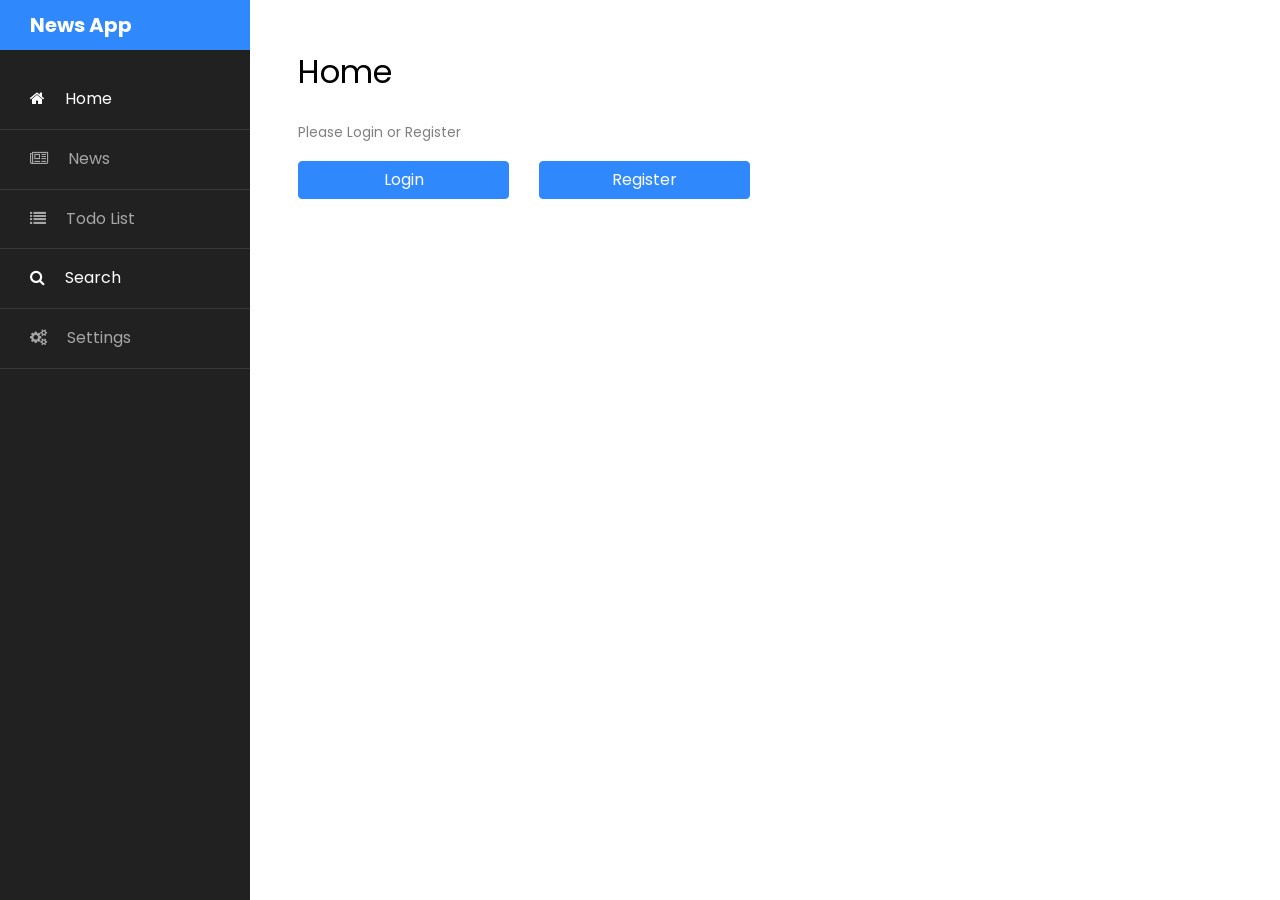
<file: index.html>
<!DOCTYPE html>
<html lang="en">
  <head>
    <title>News App</title>
    <meta charset="utf-8" />
    <meta
      name="viewport"
      content="width=device-width, initial-scale=1, shrink-to-fit=no"
    />

    <link
      href="https://fonts.googleapis.com/css?family=Poppins:300,400,500,600,700,800,900"
      rel="stylesheet"
    />

    <link
      rel="stylesheet"
      href="https://stackpath.bootstrapcdn.com/font-awesome/4.7.0/css/font-awesome.min.css"
    />
    <link rel="stylesheet" href="css/style.css" />
  </head>

  <body>
    <div class="wrapper d-flex align-items-stretch">
      <nav id="sidebar">
        <h1><a href="index.html" class="logo">News App</a></h1>
        <ul class="list-unstyled components mb-5">
          <li class="active">
            <a href="./index.html"
              ><span class="fa fa-home mr-3"></span> Home</a
            >
          </li>
          <li class="">
            <a href="./pages/news.html"
              ><span class="fa fa-newspaper-o mr-3"></span> News</a
            >
          </li>
          <li>
            <a href="./pages/todo.html"
              ><span class="fa fa-list mr-3"></span> Todo List</a
            >
          </li>
          <li class="active">
            <a href="./pages/search.html"><span class="fa fa-search mr-3"></span> Search</a>
          </li>
          <li>
            <a href="./pages/setting.html"
              ><span class="fa fa-cogs mr-3"></span> Settings</a
            >
          </li>
        </ul>
      </nav>

      <!-- Page Content  -->
      <div id="content" class="p-4 p-md-5 pt-5">
        <h2 class="mb-4">Home</h2>

        <!-- Login and Register redirect button -->
        <div id="login-modal">
          <p>Please Login or Register</p>
          <div class="row">
            <div class="col-md-3">
              <a href="./pages/login.html" class="btn btn-primary btn-block"
                >Login</a
              >
            </div>
            <div class="col-md-3">
              <a href="./pages/register.html" class="btn btn-primary btn-block"
                >Register</a
              >
            </div>
          </div>
        </div>

        <div id="main-content">
          <p id="welcome-message"></p>
          <button type="button" class="btn btn-primary" id="btn-logout">
            Logout
          </button>
        </div>
      </div>
    </div>

    <script src="./models/User.js"></script>
    <script src="./scripts/storage.js"></script>
    <script src="./scripts/home.js"></script>
  </body>
</html>
</file>
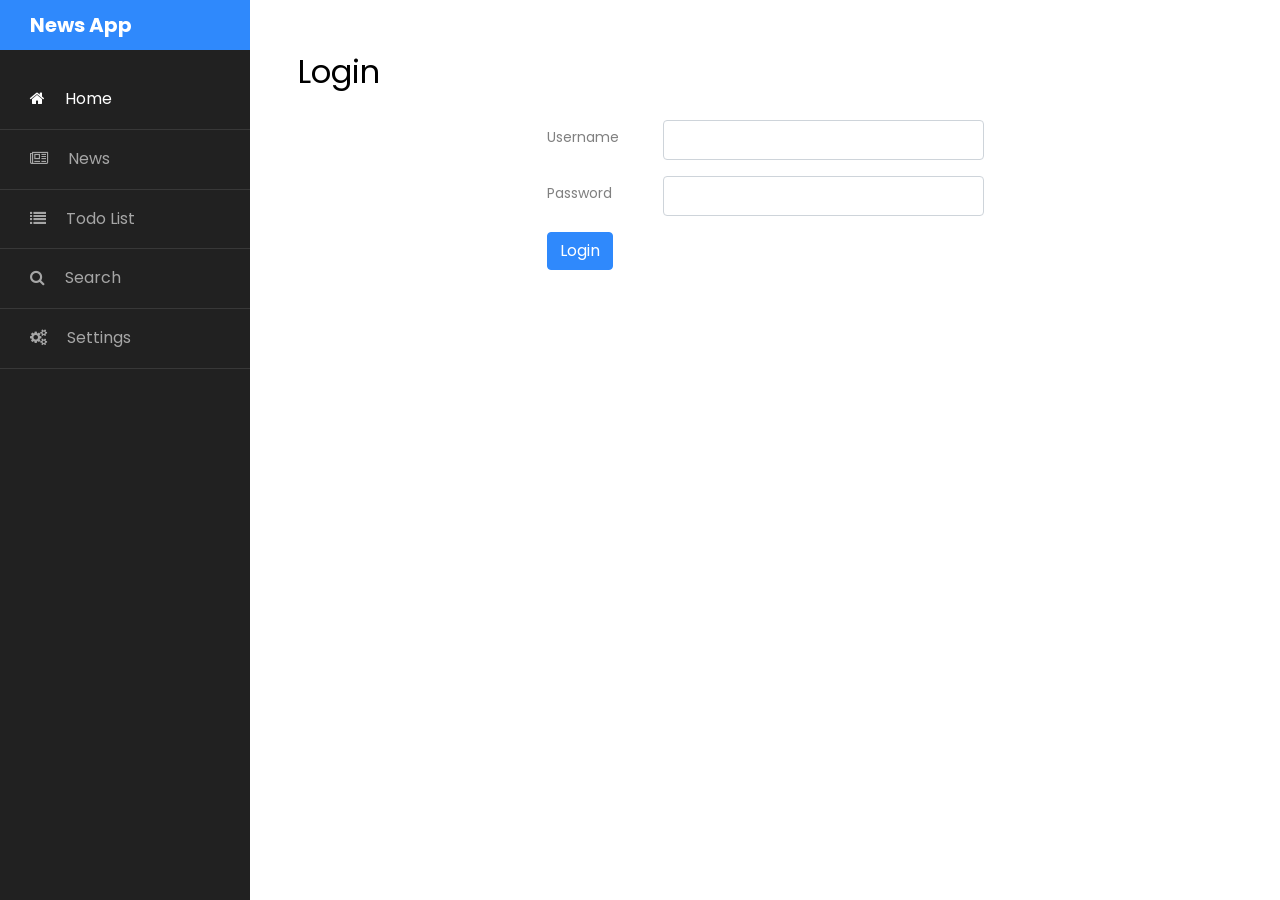
<file: pages/login.html>
<!DOCTYPE html>
<html lang="en">
  <head>
    <title>Login</title>
    <meta charset="utf-8" />
    <meta
      name="viewport"
      content="width=device-width, initial-scale=1, shrink-to-fit=no"
    />

    <link
      href="https://fonts.googleapis.com/css?family=Poppins:300,400,500,600,700,800,900"
      rel="stylesheet"
    />

    <link
      rel="stylesheet"
      href="https://stackpath.bootstrapcdn.com/font-awesome/4.7.0/css/font-awesome.min.css"
    />
    <link rel="stylesheet" href="../css/style.css" />
  </head>

  <body>
    <div class="wrapper d-flex align-items-stretch">
      <nav id="sidebar">
        <h1><a href="index.html" class="logo">News App</a></h1>
        <ul class="list-unstyled components mb-5">
          <li class="active">
            <a href="../index.html"
              ><span class="fa fa-home mr-3"></span> Home</a
            >
          </li>
          <li class="">
            <a href="./news.html"
              ><span class="fa fa-newspaper-o mr-3"></span> News</a
            >
          </li>
          <li>
            <a href="./todo.html"
              ><span class="fa fa-list mr-3"></span> Todo List</a
            >
          </li>
          <li>
            <a href="./search.html"
              ><span class="fa fa-search mr-3"></span> Search</a
            >
          </li>
          <li>
            <a href="./setting.html"
              ><span class="fa fa-cogs mr-3"></span> Settings</a
            >
          </li>
        </ul>
      </nav>

      <!-- Page Content  -->
      <div id="content" class="p-4 p-md-5 pt-5">
        <h2 class="mb-4">Login</h2>
        <div class="container" id="main">
          <div class="row justify-content-center align-items-center mt-4">
            <div class="col-lg-6 col-lg-offset-4">
              <form>
                <div class="form-group row mb-3">
                  <label for="input-id" class="col-sm-3 col-form-label"
                    >Username</label
                  >
                  <div class="col-sm-9">
                    <input
                      type="text"
                      class="form-control"
                      id="input-username"
                      placeholder="Input Username"
                    />
                  </div>
                </div>
                <div class="form-group row mb-3">
                  <label for="input-name" class="col-sm-3 col-form-label"
                    >Password</label
                  >
                  <div class="col-sm-9">
                    <input
                      type="password"
                      class="form-control"
                      id="input-password"
                      placeholder="Input Password"
                    />
                  </div>
                </div>
                <button type="button" class="btn btn-primary" id="btn-submit">
                  Login
                </button>
              </form>
            </div>
          </div>
        </div>
      </div>
    </div>
    <script src="../models/User.js"></script>
    <script src="../scripts/storage.js"></script>
    <script src="../scripts/login.js"></script>
  </body>
</html>
</file>
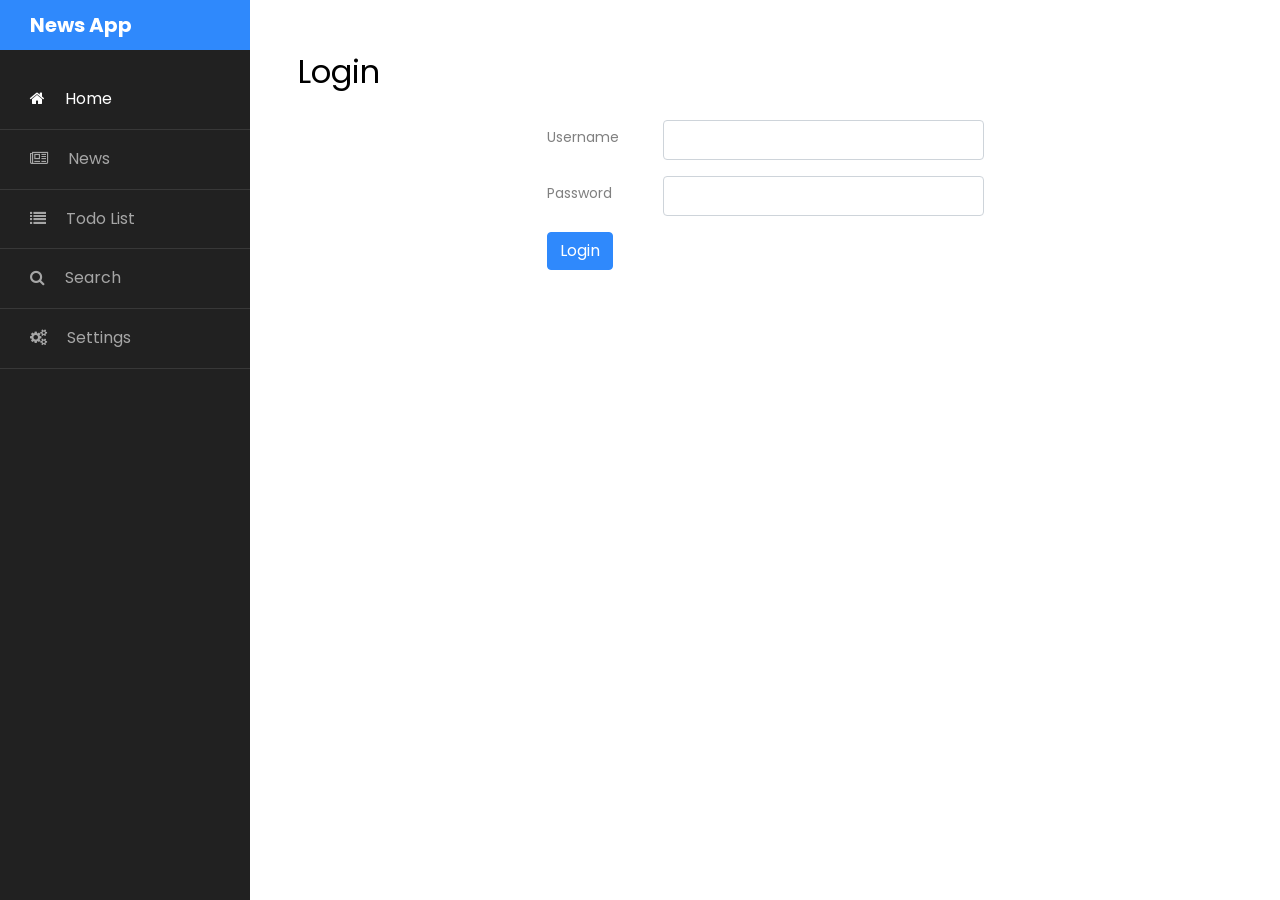
<file: pages/news.html>
<!DOCTYPE html>
<html lang="en">
  <head>
    <title>News App</title>
    <meta charset="utf-8" />
    <meta
      name="viewport"
      content="width=device-width, initial-scale=1, shrink-to-fit=no"
    />

    <link
      href="https://fonts.googleapis.com/css?family=Poppins:300,400,500,600,700,800,900"
      rel="stylesheet"
    />

    <link
      rel="stylesheet"
      href="https://stackpath.bootstrapcdn.com/font-awesome/4.7.0/css/font-awesome.min.css"
    />
    <link rel="stylesheet" href="../css/style.css" />
  </head>

  <body>
    <div class="wrapper d-flex align-items-stretch">
      <nav id="sidebar">
        <h1><a href="../index.html" class="logo">News App</a></h1>
        <ul class="list-unstyled components mb-5">
          <li class="">
            <a href="../index.html"
              ><span class="fa fa-home mr-3"></span> Home</a
            >
          </li>
          <li class="active">
            <a href="./news.html"
              ><span class="fa fa-newspaper-o mr-3"></span> News</a
            >
          </li>
          <li>
            <a href="./todo.html"
              ><span class="fa fa-list mr-3"></span> Todo List</a
            >
          </li>
          <li>
            <a href="./search.html"
              ><span class="fa fa-search mr-3"></span> Search</a
            >
          </li>
          <li>
            <a href="./setting.html"
              ><span class="fa fa-cogs mr-3"></span> Settings</a
            >
          </li>
        </ul>
      </nav>

      <!-- Page Content  -->
      <div id="content" class="p-4 p-md-5 pt-5">
        <h2 class="mb-4">News</h2>
        <nav aria-label="Page navigation example">
          <ul class="pagination justify-content-center">
            <li class="page-item">
              <button class="page-link" href="#" id="btn-prev">Previous</button>
            </li>
            <li class="page-item disabled">
              <a class="page-link" id="page-num">1</a>
            </li>
            <li class="page-item">
              <button class="page-link" id="btn-next">Next</button>
            </li>
          </ul>
        </nav>

        <!-- News list -->
        <div id="news-container">
          <!-- <div class="card flex-row flex-wrap">
            <div class="card mb-3" style="">
              <div class="row no-gutters">
                <div class="col-md-4">
                  <img
                    src="https://techcrunch.com/wp-content/uploads/2022/06/m1-chip-apple.jpg?w=603"
                    class="card-img"
                    alt="MIT researchers uncover ‘unpatchable’ flaw in Apple M1 chips - TechCrunch"
                  />
                </div>
                <div class="col-md-8">
                  <div class="card-body">
                    <h5 class="card-title">
                      MIT researchers uncover ‘unpatchable’ flaw in Apple M1
                      chips - TechCrunch
                    </h5>
                    <p class="card-text">
                      Apple’s M1 chips&nbsp;have an “unpatchable” hardware
                      vulnerability that could allow attackers to break through
                      its last line of security defenses, MIT researchers have
                      discovered. The vulnerability lies in a hardware-level
                      security mechanism utilized in Apple M1 c…
                    </p>
                    <a
                      href="https://techcrunch.com/2022/06/10/apple-m1-unpatchable-flaw/"
                      class="btn btn-primary"
                      >View</a
                    >
                  </div>
                </div>
              </div>
            </div>
          </div>
          <div class="card flex-row flex-wrap">
            <div class="card mb-3" style="">
              <div class="row no-gutters">
                <div class="col-md-4">
                  <img
                    src="https://i.ytimg.com/vi/PwYq5DVA85M/hqdefault.jpg"
                    class="card-img"
                    alt="PS5, XSX: Where Are All the Next-Gen Games? - Next-Gen Console Watch - IGN"
                  />
                </div>
                <div class="col-md-8">
                  <div class="card-body">
                    <h5 class="card-title">
                      PS5, XSX: Where Are All the Next-Gen Games? - Next-Gen
                      Console Watch - IGN
                    </h5>
                    <p class="card-text">
                      Welcome back to Next-Gen Console Watch, our show following
                      all the news and rumors on the PlayStation 5, Xbox Series
                      X, and Series S. I’m Daemon Hatfield, an...
                    </p>
                    <a
                      href="https://www.youtube.com/watch?v=PwYq5DVA85M"
                      class="btn btn-primary"
                      >View</a
                    >
                  </div>
                </div>
              </div>
            </div>
          </div>
          <div class="card flex-row flex-wrap">
            <div class="card mb-3" style="">
              <div class="row no-gutters">
                <div class="col-md-4">
                  <img
                    src="https://cdn.vox-cdn.com/thumbor/Cf87wqZvenLCVNW8YVtASQdATCI=/0x146:2040x1214/fit-in/1200x630/cdn.vox-cdn.com/uploads/chorus_asset/file/23617333/acastro_220609_5242_0001.jpg"
                    class="card-img"
                    alt="Firefox and Chrome are squaring off over ad-blocker extensions - The Verge"
                  />
                </div>
                <div class="col-md-8">
                  <div class="card-body">
                    <h5 class="card-title">
                      Firefox and Chrome are squaring off over ad-blocker
                      extensions - The Verge
                    </h5>
                    <p class="card-text">
                      Mozilla, the makers of the Firefox browser, has said that
                      ad blocking at the network level will be supported in its
                      implementation of the Manifest V3 standard, drawing a
                      contrast with Google Chrome.
                    </p>
                    <a
                      href="https://www.theverge.com/2022/6/10/23131029/mozilla-ad-blocking-firefox-google-chrome-privacy-manifest-v3-web-request"
                      class="btn btn-primary"
                      >View</a
                    >
                  </div>
                </div>
              </div>
            </div>
          </div> -->
        </div>
      </div>
    </div>

    <script src="../models/User.js"></script>
    <script src="../scripts/storage.js"></script>
    <script src="../scripts/news.js"></script>
  </body>
</html>
</file>
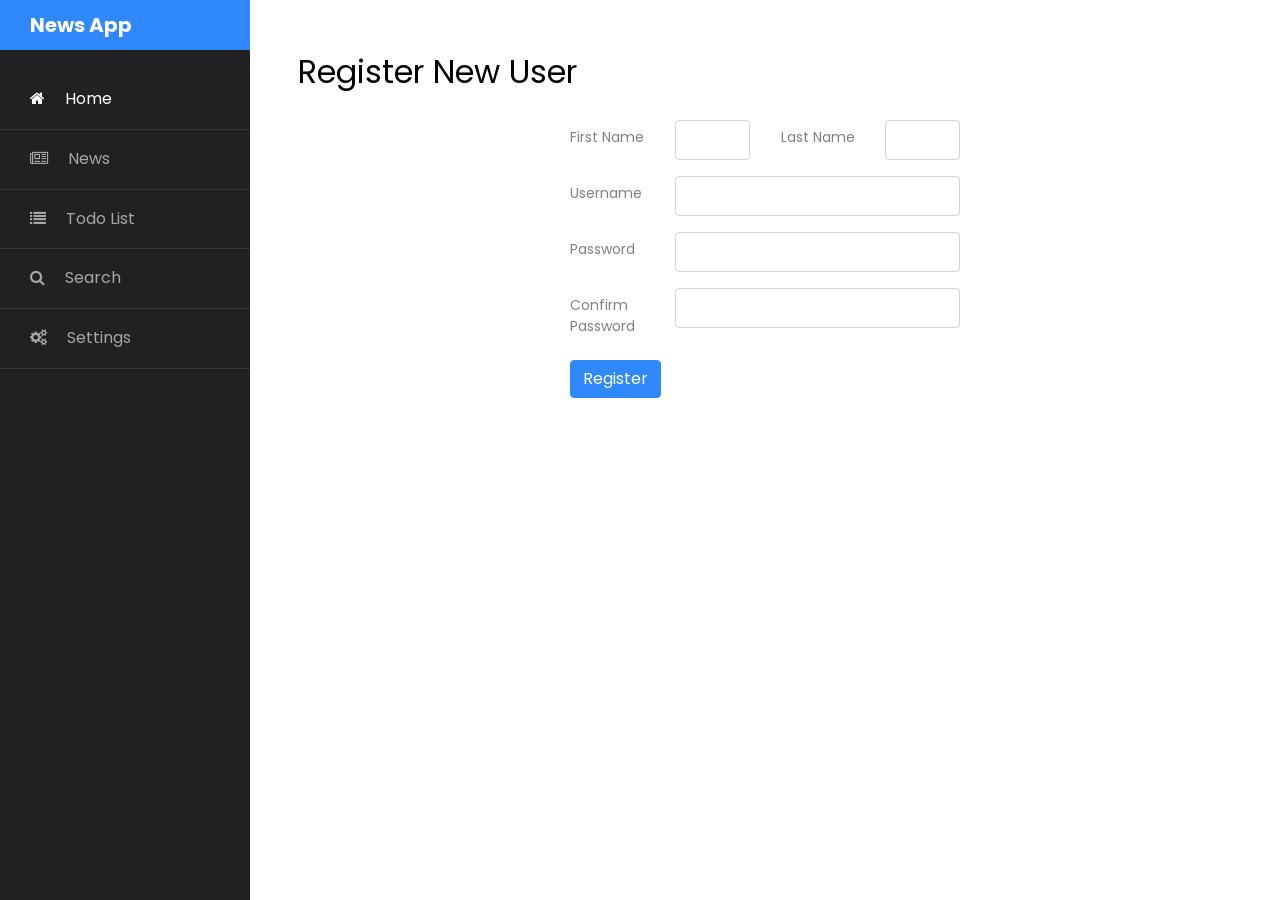
<file: pages/register.html>
<!DOCTYPE html>
<html lang="en">
  <head>
    <title>Register</title>
    <meta charset="utf-8" />
    <meta
      name="viewport"
      content="width=device-width, initial-scale=1, shrink-to-fit=no"
    />

    <link
      href="https://fonts.googleapis.com/css?family=Poppins:300,400,500,600,700,800,900"
      rel="stylesheet"
    />

    <link
      rel="stylesheet"
      href="https://stackpath.bootstrapcdn.com/font-awesome/4.7.0/css/font-awesome.min.css"
    />
    <link rel="stylesheet" href="../css/style.css" />
  </head>

  <body>
    <div class="wrapper d-flex align-items-stretch">
      <nav id="sidebar">
        <h1><a href="index.html" class="logo">News App</a></h1>
        <ul class="list-unstyled components mb-5">
          <li class="active">
            <a href="../index.html"
              ><span class="fa fa-home mr-3"></span> Home</a
            >
          </li>
          <li class="">
            <a href="#"><span class="fa fa-newspaper-o mr-3"></span> News</a>
          </li>
          <li>
            <a href="#"><span class="fa fa-list mr-3"></span> Todo List</a>
          </li>
          <li>
            <a href="./search.html"
              ><span class="fa fa-search mr-3"></span> Search</a
            >
          </li>
          <li>
            <a href="#"><span class="fa fa-cogs mr-3"></span> Settings</a>
          </li>
        </ul>
      </nav>

      <!-- Page Content  -->
      <div id="content" class="p-4 p-md-5 pt-5">
        <h2 class="mb-4">Register New User</h2>
        <div class="container" id="main" style="max-width: 90%">
          <div class="row justify-content-center align-items-center mt-4">
            <div class="col-lg-6 col-lg-offset-4">
              <form>
                <div class="form-group row mb-3">
                  <label for="input-id" class="col-sm-3 col-form-label"
                    >First Name</label
                  >
                  <div class="col-sm-3">
                    <input
                      type="text"
                      class="form-control"
                      id="input-firstname"
                      placeholder="Input First Name"
                    />
                  </div>
                  <label
                    for="input-id"
                    class="col-sm-3 col-form-label"
                    style="text-align: right"
                    >Last Name</label
                  >
                  <div class="col-sm-3">
                    <input
                      type="text"
                      class="form-control"
                      id="input-lastname"
                      placeholder="Input Last Name"
                    />
                  </div>
                </div>
                <div class="form-group row mb-3">
                  <label for="input-id" class="col-sm-3 col-form-label"
                    >Username</label
                  >
                  <div class="col-sm-9">
                    <input
                      type="text"
                      class="form-control"
                      id="input-username"
                      placeholder="Input Username"
                    />
                  </div>
                </div>
                <div class="form-group row mb-3">
                  <label for="input-name" class="col-sm-3 col-form-label"
                    >Password</label
                  >
                  <div class="col-sm-9">
                    <input
                      type="password"
                      class="form-control"
                      id="input-password"
                      placeholder="Input Password"
                    />
                  </div>
                </div>
                <div class="form-group row mb-3">
                  <label for="input-name" class="col-sm-3 col-form-label"
                    >Confirm Password</label
                  >
                  <div class="col-sm-9">
                    <input
                      type="password"
                      class="form-control"
                      id="input-password-confirm"
                      placeholder="Input Password"
                    />
                  </div>
                </div>
                <button type="button" class="btn btn-primary" id="btn-submit">
                  Register
                </button>
              </form>
            </div>
          </div>
        </div>
      </div>
    </div>
    <script src="../models/User.js"></script>
    <script src="../scripts/storage.js"></script>
    <script src="../scripts/register.js"></script>
  </body>
</html>
</file>
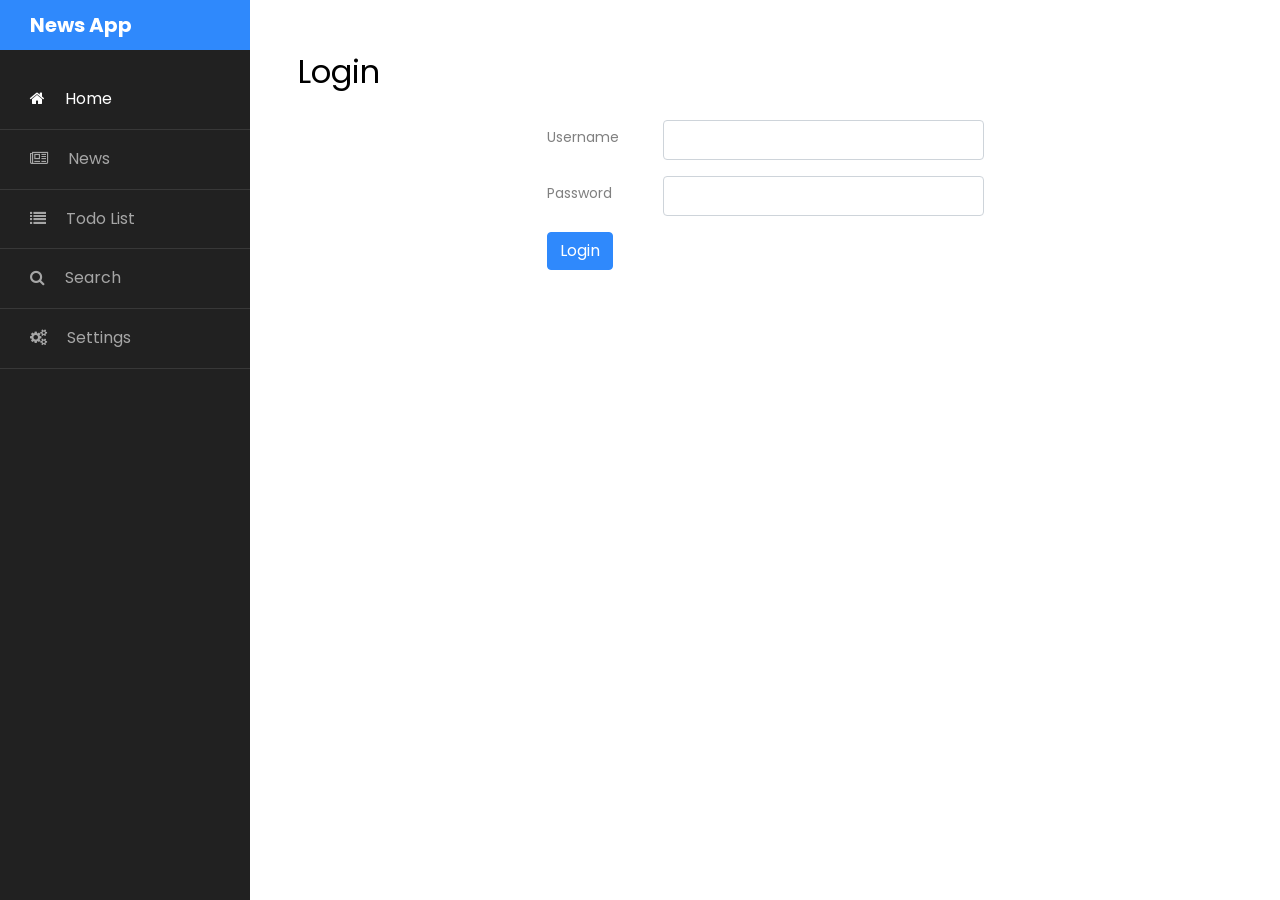
<file: pages/search.html>
<!doctype html>
<html lang="en">

<head>
	<title>News App</title>
	<meta charset="utf-8">
	<meta name="viewport" content="width=device-width, initial-scale=1, shrink-to-fit=no">

	<link href="https://fonts.googleapis.com/css?family=Poppins:300,400,500,600,700,800,900" rel="stylesheet">

	<link rel="stylesheet" href="https://stackpath.bootstrapcdn.com/font-awesome/4.7.0/css/font-awesome.min.css">
	<link rel="stylesheet" href="../css/style.css">
</head>

<body>

	<div class="wrapper d-flex align-items-stretch">
		<nav id="sidebar">
			<h1><a href="../index.html" class="logo">News App</a></h1>
			<ul class="list-unstyled components mb-5">
				<li class="">
					<a href="../index.html"><span class="fa fa-home mr-3"></span> Home</a>
				</li>
				<li>
					<a href="./news.html"><span class="fa fa-newspaper-o mr-3"></span> News</a>
				</li>
				<li>
					<a href="./todo.html"><span class="fa fa-list mr-3"></span> Todo List</a>
				</li>
				<li class="active">
					<a href="./search.html"><span class="fa fa-search mr-3"></span> Search</a>
				</li>
				<li>
					<a href="./setting.html"><span class="fa fa-cogs mr-3"></span> Settings</a>
				</li>
			</ul>

		</nav>

		<!-- Page Content  -->
		<div id="content" class="p-4 p-md-5 pt-5">
			<h2 class="mb-4">Search</h2>
			<div class="container" id="main" style="max-width: 100%;">
				<div class="row justify-content-center align-items-center mt-4">
					<div class="col-lg-9 col-lg-offset-4">
						<form>
							<div class="form-group row mb-3">
								<div class="col-sm-9">
									<input type="text" class="form-control" id="input-query" placeholder="Search for news">
								</div class="col-sm-3">
									<button type="button" class="btn btn-primary" id="btn-submit">Search</button>
								</div>
							</div>
						</form>
					</div>
				</div>
				<!-- News list -->
				
				<nav class="mt-3 hide" id="nav-page-num">
					<ul class="pagination justify-content-center">
						<li class="page-item">
							<button class="page-link" href="#" id="btn-prev">Previous</button>
						</li>
						<li class="page-item disabled">
							<a class="page-link" id="page-num">1</a>
						</li>
						<li class="page-item">
							<button class="page-link" id="btn-next">Next</button>
						</li>
					</ul>
				</nav>
				<div id="news-container">
				</div>
			</div>
		</div>
	</div>

	<script src="../models/User.js"></script>
	<script src="../scripts/storage.js"></script>
	<script src="../scripts/search.js"></script>
</body>

</html>
</file>
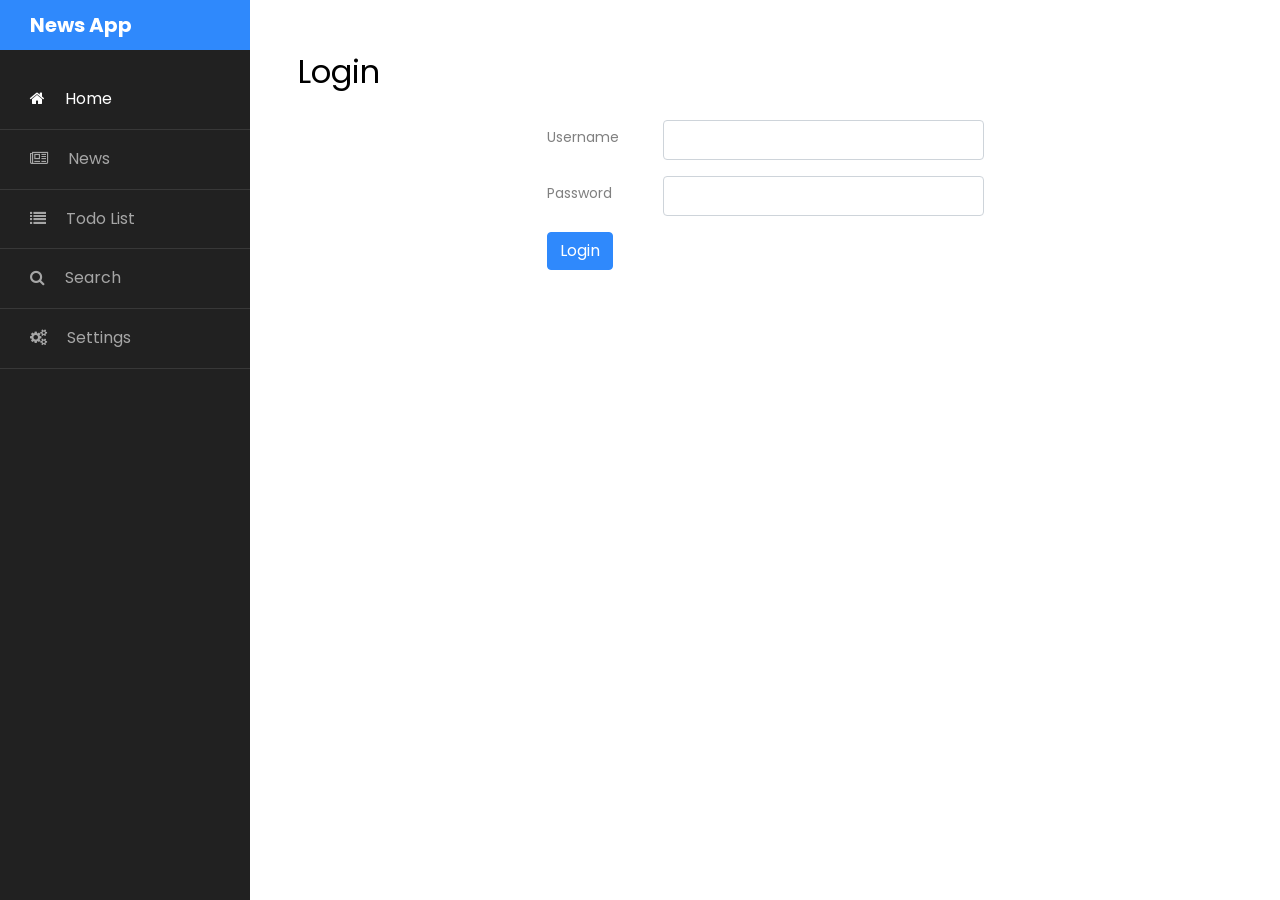
<file: pages/setting.html>
<!DOCTYPE html>
<html lang="en">
  <head>
    <title>News App</title>
    <meta charset="utf-8" />
    <meta
      name="viewport"
      content="width=device-width, initial-scale=1, shrink-to-fit=no"
    />

    <link
      href="https://fonts.googleapis.com/css?family=Poppins:300,400,500,600,700,800,900"
      rel="stylesheet"
    />

    <link
      rel="stylesheet"
      href="https://stackpath.bootstrapcdn.com/font-awesome/4.7.0/css/font-awesome.min.css"
    />
    <link rel="stylesheet" href="../css/style.css" />
  </head>

  <body>
    <div class="wrapper d-flex align-items-stretch">
      <nav id="sidebar">
        <h1><a href="../index.html" class="logo">News App</a></h1>
        <ul class="list-unstyled components mb-5">
          <li class="">
            <a href="../index.html"
              ><span class="fa fa-home mr-3"></span> Home</a
            >
          </li>
          <li class="">
            <a href="./news.html"
              ><span class="fa fa-newspaper-o mr-3"></span> News</a
            >
          </li>
          <li>
            <a href="./todo.html"
              ><span class="fa fa-list mr-3"></span> Todo List</a
            >
          </li>
          <li>
            <a href="./search.html"
              ><span class="fa fa-search mr-3"></span> Search</a
            >
          </li>
          <li class="active">
            <a href="./setting.html"
              ><span class="fa fa-cogs mr-3"></span> Settings</a
            >
          </li>
        </ul>
      </nav>

      <!-- Page Content  -->
      <div id="content" class="p-4 p-md-5 pt-5">
        <h2 class="mb-4">Settings</h2>
        <div class="container" id="main">
          <div class="row justify-content-center align-items-center mt-4">
            <div class="col-lg-6 col-lg-offset-4">
              <form>
                <div class="form-group row mb-3">
                  <label for="input-page-size" class="col-sm-3 col-form-label"
                    >News per page</label
                  >
                  <div class="col-sm-9">
                    <input
                      type="number"
                      class="form-control"
                      id="input-page-size"
                      placeholder="Input News per page"
                    />
                  </div>
                </div>
                <div class="form-group row mb-3">
                  <label for="input-category" class="col-sm-3 col-form-label"
                    >News Category</label
                  >
                  <div class="col-sm-9">
                    <select class="form-control" id="input-category">
                      <option>General</option>
                      <option>Technology</option>
                      <option>Science</option>
                      <option>Business</option>
                      <option>Entertainment</option>
                      <option>Health</option>
                      <option>Sports</option>
                    </select>
                  </div>
                </div>
                <button type="button" class="btn btn-primary" id="btn-submit">
                  Save Settings
                </button>
              </form>
            </div>
          </div>
        </div>
      </div>
    </div>

    <script src="../models/User.js"></script>
    <script src="../scripts/storage.js"></script>
    <script src="../scripts/setting.js"></script>
  </body>
</html>
</file>
<file: css/style.css>
#todo-container > ul {
  max-height: 500px;
  overflow-y: scroll;
}

/* Remove margins and padding from the list */
#todo-container ul {
  margin: 0;
  padding: 0;
}

/* Style the list items */
#todo-container ul li {
  cursor: pointer;
  position: relative;
  padding: 12px 8px 12px 40px;
  list-style-type: none;
  background: #eee;
  font-size: 18px;
  transition: 0.2s;
  /* make the list items unselectable */
  -webkit-user-select: none;
  -moz-user-select: none;
  -ms-user-select: none;
  user-select: none;
  color: black;
}

/* Set all odd list items to a different color (zebra-stripes) */
#todo-container ul li:nth-child(odd) {
  background: #f9f9f9;
}

/* Darker background-color on hover */
#todo-container ul li:hover {
  background: #ddd;
}

/* When clicked on, add a background color and strike out text */
#todo-container ul li.checked {
  background: #888;
  color: #fff;
  text-decoration: line-through;
}

/* Add a "checked" mark when clicked on */
#todo-container ul li.checked::before {
  content: "";
  position: absolute;
  border-color: #fff;
  border-style: solid;
  border-width: 0 2px 2px 0;
  top: 10px;
  left: 16px;
  transform: rotate(45deg);
  height: 15px;
  width: 7px;
}

/* Style the close button */
#todo-container .close {
  color: black;
  position: absolute;
  right: 0;
  top: 0;
  padding: 12px 16px 12px 16px;
}

#todo-container .close:hover {
  background-color: #f44336;
  color: white;
}

/* Style the todo-list-header */
#todo-container .todo-list-header {
  background-color: #323544;
  padding: 30px 40px;
  color: white;
  text-align: center;
}

/* Clear floats after the todo-list-header */
#todo-container .todo-list-header:after {
  content: "";
  display: table;
  clear: both;
}

/* Style the input */
#todo-container input {
  margin: 0;
  border: none;
  border-radius: 0;
  width: 75%;
  height: 40px;
  padding: 10px;
  float: left;
  font-size: 16px;
}

/* Style the "Add" button */
#todo-container #btn-add {
  padding: 10px;
  width: 25%;
  height: 40px;
  background: #d9d9d9;
  color: #555;
  float: left;
  text-align: center;
  font-size: 16px;
  cursor: pointer;
  transition: 0.3s;
  border-radius: 0;
}

#todo-container #btn-add:hover {
  background-color: #bbb;
}

/*!
 * Bootstrap v4.3.1 (https://getbootstrap.com/)
 * Copyright 2011-2019 The Bootstrap Authors
 * Copyright 2011-2019 Twitter, Inc.
 * Licensed under MIT (https://github.com/twbs/bootstrap/blob/master/LICENSE)
 */
:root {
  --blue: #007bff;
  --indigo: #6610f2;
  --purple: #6f42c1;
  --pink: #e83e8c;
  --red: #dc3545;
  --orange: #fd7e14;
  --yellow: #ffc107;
  --green: #28a745;
  --teal: #20c997;
  --cyan: #17a2b8;
  --white: #fff;
  --gray: #6c757d;
  --gray-dark: #343a40;
  --primary: #007bff;
  --secondary: #6c757d;
  --success: #28a745;
  --info: #17a2b8;
  --warning: #ffc107;
  --danger: #dc3545;
  --light: #f8f9fa;
  --dark: #343a40;
  --breakpoint-xs: 0;
  --breakpoint-sm: 576px;
  --breakpoint-md: 768px;
  --breakpoint-lg: 992px;
  --breakpoint-xl: 1200px;
  --font-family-sans-serif: -apple-system, BlinkMacSystemFont, "Segoe UI",
    Roboto, "Helvetica Neue", Arial, "Noto Sans", sans-serif,
    "Apple Color Emoji", "Segoe UI Emoji", "Segoe UI Symbol", "Noto Color Emoji";
  --font-family-monospace: SFMono-Regular, Menlo, Monaco, Consolas,
    "Liberation Mono", "Courier New", monospace;
}

*,
*::before,
*::after {
  -webkit-box-sizing: border-box;
  box-sizing: border-box;
}

html {
  font-family: sans-serif;
  line-height: 1.15;
  -webkit-text-size-adjust: 100%;
  -webkit-tap-highlight-color: rgba(0, 0, 0, 0);
}

article,
aside,
figcaption,
figure,
footer,
header,
hgroup,
main,
nav,
section {
  display: block;
}

body {
  margin: 0;
  font-family: -apple-system, BlinkMacSystemFont, "Segoe UI", Roboto,
    "Helvetica Neue", Arial, "Noto Sans", sans-serif, "Apple Color Emoji",
    "Segoe UI Emoji", "Segoe UI Symbol", "Noto Color Emoji";
  font-size: 1rem;
  font-weight: 400;
  line-height: 1.5;
  color: #212529;
  text-align: left;
  background-color: #fff;
}

[tabindex="-1"]:focus {
  outline: 0 !important;
}

hr {
  -webkit-box-sizing: content-box;
  box-sizing: content-box;
  height: 0;
  overflow: visible;
}

h1,
h2,
h3,
h4,
h5,
h6 {
  margin-top: 0;
  margin-bottom: 0.5rem;
}

p {
  margin-top: 0;
  margin-bottom: 1rem;
}

abbr[title],
abbr[data-original-title] {
  text-decoration: underline;
  -webkit-text-decoration: underline dotted;
  text-decoration: underline dotted;
  cursor: help;
  border-bottom: 0;
  text-decoration-skip-ink: none;
}

address {
  margin-bottom: 1rem;
  font-style: normal;
  line-height: inherit;
}

ol,
ul,
dl {
  margin-top: 0;
  margin-bottom: 1rem;
}

ol ol,
ul ul,
ol ul,
ul ol {
  margin-bottom: 0;
}

dt {
  font-weight: 700;
}

dd {
  margin-bottom: 0.5rem;
  margin-left: 0;
}

blockquote {
  margin: 0 0 1rem;
}

b,
strong {
  font-weight: bolder;
}

small {
  font-size: 80%;
}

sub,
sup {
  position: relative;
  font-size: 75%;
  line-height: 0;
  vertical-align: baseline;
}

sub {
  bottom: -0.25em;
}

sup {
  top: -0.5em;
}

a {
  color: #007bff;
  text-decoration: none;
  background-color: transparent;
}
a:hover {
  color: #0056b3;
  text-decoration: underline;
}

a:not([href]):not([tabindex]) {
  color: inherit;
  text-decoration: none;
}
a:not([href]):not([tabindex]):hover,
a:not([href]):not([tabindex]):focus {
  color: inherit;
  text-decoration: none;
}
a:not([href]):not([tabindex]):focus {
  outline: 0;
}

pre,
code,
kbd,
samp {
  font-family: SFMono-Regular, Menlo, Monaco, Consolas, "Liberation Mono",
    "Courier New", monospace;
  font-size: 1em;
}

pre {
  margin-top: 0;
  margin-bottom: 1rem;
  overflow: auto;
}

figure {
  margin: 0 0 1rem;
}

img {
  vertical-align: middle;
  border-style: none;
}

svg {
  overflow: hidden;
  vertical-align: middle;
}

table {
  border-collapse: collapse;
}

caption {
  padding-top: 0.75rem;
  padding-bottom: 0.75rem;
  color: #6c757d;
  text-align: left;
  caption-side: bottom;
}

th {
  text-align: inherit;
}

label {
  display: inline-block;
  margin-bottom: 0.5rem;
}

button {
  border-radius: 0;
}

button:focus {
  outline: 1px dotted;
  outline: 5px auto -webkit-focus-ring-color;
}

input,
button,
select,
optgroup,
textarea {
  margin: 0;
  font-family: inherit;
  font-size: inherit;
  line-height: inherit;
}

button,
input {
  overflow: visible;
}

button,
select {
  text-transform: none;
}

select {
  word-wrap: normal;
}

button,
[type="button"],
[type="reset"],
[type="submit"] {
  -webkit-appearance: button;
}

button:not(:disabled),
[type="button"]:not(:disabled),
[type="reset"]:not(:disabled),
[type="submit"]:not(:disabled) {
  cursor: pointer;
}

button::-moz-focus-inner,
[type="button"]::-moz-focus-inner,
[type="reset"]::-moz-focus-inner,
[type="submit"]::-moz-focus-inner {
  padding: 0;
  border-style: none;
}

input[type="radio"],
input[type="checkbox"] {
  -webkit-box-sizing: border-box;
  box-sizing: border-box;
  padding: 0;
}

input[type="date"],
input[type="time"],
input[type="datetime-local"],
input[type="month"] {
  -webkit-appearance: listbox;
}

textarea {
  overflow: auto;
  resize: vertical;
}

fieldset {
  min-width: 0;
  padding: 0;
  margin: 0;
  border: 0;
}

legend {
  display: block;
  width: 100%;
  max-width: 100%;
  padding: 0;
  margin-bottom: 0.5rem;
  font-size: 1.5rem;
  line-height: inherit;
  color: inherit;
  white-space: normal;
}

progress {
  vertical-align: baseline;
}

[type="number"]::-webkit-inner-spin-button,
[type="number"]::-webkit-outer-spin-button {
  height: auto;
}

[type="search"] {
  outline-offset: -2px;
  -webkit-appearance: none;
}

[type="search"]::-webkit-search-decoration {
  -webkit-appearance: none;
}

::-webkit-file-upload-button {
  font: inherit;
  -webkit-appearance: button;
}

output {
  display: inline-block;
}

summary {
  display: list-item;
  cursor: pointer;
}

template {
  display: none;
}

[hidden] {
  display: none !important;
}

h1,
h2,
h3,
h4,
h5,
h6,
.h1,
.h2,
.h3,
.h4,
.h5,
.h6 {
  margin-bottom: 0.5rem;
  font-weight: 500;
  line-height: 1.2;
}

h1,
.h1 {
  font-size: 2.5rem;
}

h2,
.h2 {
  font-size: 2rem;
}

h3,
.h3 {
  font-size: 1.75rem;
}

h4,
.h4 {
  font-size: 1.5rem;
}

h5,
.h5 {
  font-size: 1.25rem;
}

h6,
.h6 {
  font-size: 1rem;
}

.lead {
  font-size: 1.25rem;
  font-weight: 300;
}

.display-1 {
  font-size: 6rem;
  font-weight: 300;
  line-height: 1.2;
}

.display-2 {
  font-size: 5.5rem;
  font-weight: 300;
  line-height: 1.2;
}

.display-3 {
  font-size: 4.5rem;
  font-weight: 300;
  line-height: 1.2;
}

.display-4 {
  font-size: 3.5rem;
  font-weight: 300;
  line-height: 1.2;
}

hr {
  margin-top: 1rem;
  margin-bottom: 1rem;
  border: 0;
  border-top: 1px solid rgba(0, 0, 0, 0.1);
}

small,
.small {
  font-size: 80%;
  font-weight: 400;
}

mark,
.mark {
  padding: 0.2em;
  background-color: #fcf8e3;
}

.list-unstyled {
  padding-left: 0;
  list-style: none;
}

.list-inline {
  padding-left: 0;
  list-style: none;
}

.list-inline-item {
  display: inline-block;
}
.list-inline-item:not(:last-child) {
  margin-right: 0.5rem;
}

.initialism {
  font-size: 90%;
  text-transform: uppercase;
}

.blockquote {
  margin-bottom: 1rem;
  font-size: 1.25rem;
}

.blockquote-footer {
  display: block;
  font-size: 80%;
  color: #6c757d;
}
.blockquote-footer::before {
  content: "\2014\00A0";
}

.img-fluid {
  max-width: 100%;
  height: auto;
}

.img-thumbnail {
  padding: 0.25rem;
  background-color: #fff;
  border: 1px solid #dee2e6;
  border-radius: 0.25rem;
  max-width: 100%;
  height: auto;
}

.figure {
  display: inline-block;
}

.figure-img {
  margin-bottom: 0.5rem;
  line-height: 1;
}

.figure-caption {
  font-size: 90%;
  color: #6c757d;
}

code {
  font-size: 87.5%;
  color: #e83e8c;
  word-break: break-word;
}
a > code {
  color: inherit;
}

kbd {
  padding: 0.2rem 0.4rem;
  font-size: 87.5%;
  color: #fff;
  background-color: #212529;
  border-radius: 0.2rem;
}
kbd kbd {
  padding: 0;
  font-size: 100%;
  font-weight: 700;
}

pre {
  display: block;
  font-size: 87.5%;
  color: #212529;
}
pre code {
  font-size: inherit;
  color: inherit;
  word-break: normal;
}

.pre-scrollable {
  max-height: 340px;
  overflow-y: scroll;
}

.container {
  width: 100%;
  padding-right: 15px;
  padding-left: 15px;
  margin-right: auto;
  margin-left: auto;
}
@media (min-width: 576px) {
  .container {
    max-width: 540px;
  }
}
@media (min-width: 768px) {
  .container {
    max-width: 720px;
  }
}
@media (min-width: 992px) {
  .container {
    max-width: 960px;
  }
}
@media (min-width: 1200px) {
  .container {
    max-width: 1140px;
  }
}

.container-fluid {
  width: 100%;
  padding-right: 15px;
  padding-left: 15px;
  margin-right: auto;
  margin-left: auto;
}

.row {
  display: -webkit-box;
  display: -ms-flexbox;
  display: flex;
  -ms-flex-wrap: wrap;
  flex-wrap: wrap;
  margin-right: -15px;
  margin-left: -15px;
}

.no-gutters {
  margin-right: 0;
  margin-left: 0;
}
.no-gutters > .col,
.no-gutters > [class*="col-"] {
  padding-right: 0;
  padding-left: 0;
}

.col-1,
.col-2,
.col-3,
.col-4,
.col-5,
.col-6,
.col-7,
.col-8,
.col-9,
.col-10,
.col-11,
.col-12,
.col,
.col-auto,
.col-sm-1,
.col-sm-2,
.col-sm-3,
.col-sm-4,
.col-sm-5,
.col-sm-6,
.col-sm-7,
.col-sm-8,
.col-sm-9,
.col-sm-10,
.col-sm-11,
.col-sm-12,
.col-sm,
.col-sm-auto,
.col-md-1,
.col-md-2,
.col-md-3,
.col-md-4,
.col-md-5,
.col-md-6,
.col-md-7,
.col-md-8,
.col-md-9,
.col-md-10,
.col-md-11,
.col-md-12,
.col-md,
.col-md-auto,
.col-lg-1,
.col-lg-2,
.col-lg-3,
.col-lg-4,
.col-lg-5,
.col-lg-6,
.col-lg-7,
.col-lg-8,
.col-lg-9,
.col-lg-10,
.col-lg-11,
.col-lg-12,
.col-lg,
.col-lg-auto,
.col-xl-1,
.col-xl-2,
.col-xl-3,
.col-xl-4,
.col-xl-5,
.col-xl-6,
.col-xl-7,
.col-xl-8,
.col-xl-9,
.col-xl-10,
.col-xl-11,
.col-xl-12,
.col-xl,
.col-xl-auto {
  position: relative;
  width: 100%;
  padding-right: 15px;
  padding-left: 15px;
}

.col {
  -ms-flex-preferred-size: 0;
  flex-basis: 0;
  -webkit-box-flex: 1;
  -ms-flex-positive: 1;
  flex-grow: 1;
  max-width: 100%;
}

.col-auto {
  -webkit-box-flex: 0;
  -ms-flex: 0 0 auto;
  flex: 0 0 auto;
  width: auto;
  max-width: 100%;
}

.col-1 {
  -webkit-box-flex: 0;
  -ms-flex: 0 0 8.33333%;
  flex: 0 0 8.33333%;
  max-width: 8.33333%;
}

.col-2 {
  -webkit-box-flex: 0;
  -ms-flex: 0 0 16.66667%;
  flex: 0 0 16.66667%;
  max-width: 16.66667%;
}

.col-3 {
  -webkit-box-flex: 0;
  -ms-flex: 0 0 25%;
  flex: 0 0 25%;
  max-width: 25%;
}

.col-4 {
  -webkit-box-flex: 0;
  -ms-flex: 0 0 33.33333%;
  flex: 0 0 33.33333%;
  max-width: 33.33333%;
}

.col-5 {
  -webkit-box-flex: 0;
  -ms-flex: 0 0 41.66667%;
  flex: 0 0 41.66667%;
  max-width: 41.66667%;
}

.col-6 {
  -webkit-box-flex: 0;
  -ms-flex: 0 0 50%;
  flex: 0 0 50%;
  max-width: 50%;
}

.col-7 {
  -webkit-box-flex: 0;
  -ms-flex: 0 0 58.33333%;
  flex: 0 0 58.33333%;
  max-width: 58.33333%;
}

.col-8 {
  -webkit-box-flex: 0;
  -ms-flex: 0 0 66.66667%;
  flex: 0 0 66.66667%;
  max-width: 66.66667%;
}

.col-9 {
  -webkit-box-flex: 0;
  -ms-flex: 0 0 75%;
  flex: 0 0 75%;
  max-width: 75%;
}

.col-10 {
  -webkit-box-flex: 0;
  -ms-flex: 0 0 83.33333%;
  flex: 0 0 83.33333%;
  max-width: 83.33333%;
}

.col-11 {
  -webkit-box-flex: 0;
  -ms-flex: 0 0 91.66667%;
  flex: 0 0 91.66667%;
  max-width: 91.66667%;
}

.col-12 {
  -webkit-box-flex: 0;
  -ms-flex: 0 0 100%;
  flex: 0 0 100%;
  max-width: 100%;
}

.order-first {
  -webkit-box-ordinal-group: 0;
  -ms-flex-order: -1;
  order: -1;
}

.order-last {
  -webkit-box-ordinal-group: 14;
  -ms-flex-order: 13;
  order: 13;
}

.order-0 {
  -webkit-box-ordinal-group: 1;
  -ms-flex-order: 0;
  order: 0;
}

.order-1 {
  -webkit-box-ordinal-group: 2;
  -ms-flex-order: 1;
  order: 1;
}

.order-2 {
  -webkit-box-ordinal-group: 3;
  -ms-flex-order: 2;
  order: 2;
}

.order-3 {
  -webkit-box-ordinal-group: 4;
  -ms-flex-order: 3;
  order: 3;
}

.order-4 {
  -webkit-box-ordinal-group: 5;
  -ms-flex-order: 4;
  order: 4;
}

.order-5 {
  -webkit-box-ordinal-group: 6;
  -ms-flex-order: 5;
  order: 5;
}

.order-6 {
  -webkit-box-ordinal-group: 7;
  -ms-flex-order: 6;
  order: 6;
}

.order-7 {
  -webkit-box-ordinal-group: 8;
  -ms-flex-order: 7;
  order: 7;
}

.order-8 {
  -webkit-box-ordinal-group: 9;
  -ms-flex-order: 8;
  order: 8;
}

.order-9 {
  -webkit-box-ordinal-group: 10;
  -ms-flex-order: 9;
  order: 9;
}

.order-10 {
  -webkit-box-ordinal-group: 11;
  -ms-flex-order: 10;
  order: 10;
}

.order-11 {
  -webkit-box-ordinal-group: 12;
  -ms-flex-order: 11;
  order: 11;
}

.order-12 {
  -webkit-box-ordinal-group: 13;
  -ms-flex-order: 12;
  order: 12;
}

.offset-1 {
  margin-left: 8.33333%;
}

.offset-2 {
  margin-left: 16.66667%;
}

.offset-3 {
  margin-left: 25%;
}

.offset-4 {
  margin-left: 33.33333%;
}

.offset-5 {
  margin-left: 41.66667%;
}

.offset-6 {
  margin-left: 50%;
}

.offset-7 {
  margin-left: 58.33333%;
}

.offset-8 {
  margin-left: 66.66667%;
}

.offset-9 {
  margin-left: 75%;
}

.offset-10 {
  margin-left: 83.33333%;
}

.offset-11 {
  margin-left: 91.66667%;
}

@media (min-width: 576px) {
  .col-sm {
    -ms-flex-preferred-size: 0;
    flex-basis: 0;
    -webkit-box-flex: 1;
    -ms-flex-positive: 1;
    flex-grow: 1;
    max-width: 100%;
  }
  .col-sm-auto {
    -webkit-box-flex: 0;
    -ms-flex: 0 0 auto;
    flex: 0 0 auto;
    width: auto;
    max-width: 100%;
  }
  .col-sm-1 {
    -webkit-box-flex: 0;
    -ms-flex: 0 0 8.33333%;
    flex: 0 0 8.33333%;
    max-width: 8.33333%;
  }
  .col-sm-2 {
    -webkit-box-flex: 0;
    -ms-flex: 0 0 16.66667%;
    flex: 0 0 16.66667%;
    max-width: 16.66667%;
  }
  .col-sm-3 {
    -webkit-box-flex: 0;
    -ms-flex: 0 0 25%;
    flex: 0 0 25%;
    max-width: 25%;
  }
  .col-sm-4 {
    -webkit-box-flex: 0;
    -ms-flex: 0 0 33.33333%;
    flex: 0 0 33.33333%;
    max-width: 33.33333%;
  }
  .col-sm-5 {
    -webkit-box-flex: 0;
    -ms-flex: 0 0 41.66667%;
    flex: 0 0 41.66667%;
    max-width: 41.66667%;
  }
  .col-sm-6 {
    -webkit-box-flex: 0;
    -ms-flex: 0 0 50%;
    flex: 0 0 50%;
    max-width: 50%;
  }
  .col-sm-7 {
    -webkit-box-flex: 0;
    -ms-flex: 0 0 58.33333%;
    flex: 0 0 58.33333%;
    max-width: 58.33333%;
  }
  .col-sm-8 {
    -webkit-box-flex: 0;
    -ms-flex: 0 0 66.66667%;
    flex: 0 0 66.66667%;
    max-width: 66.66667%;
  }
  .col-sm-9 {
    -webkit-box-flex: 0;
    -ms-flex: 0 0 75%;
    flex: 0 0 75%;
    max-width: 75%;
  }
  .col-sm-10 {
    -webkit-box-flex: 0;
    -ms-flex: 0 0 83.33333%;
    flex: 0 0 83.33333%;
    max-width: 83.33333%;
  }
  .col-sm-11 {
    -webkit-box-flex: 0;
    -ms-flex: 0 0 91.66667%;
    flex: 0 0 91.66667%;
    max-width: 91.66667%;
  }
  .col-sm-12 {
    -webkit-box-flex: 0;
    -ms-flex: 0 0 100%;
    flex: 0 0 100%;
    max-width: 100%;
  }
  .order-sm-first {
    -webkit-box-ordinal-group: 0;
    -ms-flex-order: -1;
    order: -1;
  }
  .order-sm-last {
    -webkit-box-ordinal-group: 14;
    -ms-flex-order: 13;
    order: 13;
  }
  .order-sm-0 {
    -webkit-box-ordinal-group: 1;
    -ms-flex-order: 0;
    order: 0;
  }
  .order-sm-1 {
    -webkit-box-ordinal-group: 2;
    -ms-flex-order: 1;
    order: 1;
  }
  .order-sm-2 {
    -webkit-box-ordinal-group: 3;
    -ms-flex-order: 2;
    order: 2;
  }
  .order-sm-3 {
    -webkit-box-ordinal-group: 4;
    -ms-flex-order: 3;
    order: 3;
  }
  .order-sm-4 {
    -webkit-box-ordinal-group: 5;
    -ms-flex-order: 4;
    order: 4;
  }
  .order-sm-5 {
    -webkit-box-ordinal-group: 6;
    -ms-flex-order: 5;
    order: 5;
  }
  .order-sm-6 {
    -webkit-box-ordinal-group: 7;
    -ms-flex-order: 6;
    order: 6;
  }
  .order-sm-7 {
    -webkit-box-ordinal-group: 8;
    -ms-flex-order: 7;
    order: 7;
  }
  .order-sm-8 {
    -webkit-box-ordinal-group: 9;
    -ms-flex-order: 8;
    order: 8;
  }
  .order-sm-9 {
    -webkit-box-ordinal-group: 10;
    -ms-flex-order: 9;
    order: 9;
  }
  .order-sm-10 {
    -webkit-box-ordinal-group: 11;
    -ms-flex-order: 10;
    order: 10;
  }
  .order-sm-11 {
    -webkit-box-ordinal-group: 12;
    -ms-flex-order: 11;
    order: 11;
  }
  .order-sm-12 {
    -webkit-box-ordinal-group: 13;
    -ms-flex-order: 12;
    order: 12;
  }
  .offset-sm-0 {
    margin-left: 0;
  }
  .offset-sm-1 {
    margin-left: 8.33333%;
  }
  .offset-sm-2 {
    margin-left: 16.66667%;
  }
  .offset-sm-3 {
    margin-left: 25%;
  }
  .offset-sm-4 {
    margin-left: 33.33333%;
  }
  .offset-sm-5 {
    margin-left: 41.66667%;
  }
  .offset-sm-6 {
    margin-left: 50%;
  }
  .offset-sm-7 {
    margin-left: 58.33333%;
  }
  .offset-sm-8 {
    margin-left: 66.66667%;
  }
  .offset-sm-9 {
    margin-left: 75%;
  }
  .offset-sm-10 {
    margin-left: 83.33333%;
  }
  .offset-sm-11 {
    margin-left: 91.66667%;
  }
}

@media (min-width: 768px) {
  .col-md {
    -ms-flex-preferred-size: 0;
    flex-basis: 0;
    -webkit-box-flex: 1;
    -ms-flex-positive: 1;
    flex-grow: 1;
    max-width: 100%;
  }
  .col-md-auto {
    -webkit-box-flex: 0;
    -ms-flex: 0 0 auto;
    flex: 0 0 auto;
    width: auto;
    max-width: 100%;
  }
  .col-md-1 {
    -webkit-box-flex: 0;
    -ms-flex: 0 0 8.33333%;
    flex: 0 0 8.33333%;
    max-width: 8.33333%;
  }
  .col-md-2 {
    -webkit-box-flex: 0;
    -ms-flex: 0 0 16.66667%;
    flex: 0 0 16.66667%;
    max-width: 16.66667%;
  }
  .col-md-3 {
    -webkit-box-flex: 0;
    -ms-flex: 0 0 25%;
    flex: 0 0 25%;
    max-width: 25%;
  }
  .col-md-4 {
    -webkit-box-flex: 0;
    -ms-flex: 0 0 33.33333%;
    flex: 0 0 33.33333%;
    max-width: 33.33333%;
  }
  .col-md-5 {
    -webkit-box-flex: 0;
    -ms-flex: 0 0 41.66667%;
    flex: 0 0 41.66667%;
    max-width: 41.66667%;
  }
  .col-md-6 {
    -webkit-box-flex: 0;
    -ms-flex: 0 0 50%;
    flex: 0 0 50%;
    max-width: 50%;
  }
  .col-md-7 {
    -webkit-box-flex: 0;
    -ms-flex: 0 0 58.33333%;
    flex: 0 0 58.33333%;
    max-width: 58.33333%;
  }
  .col-md-8 {
    -webkit-box-flex: 0;
    -ms-flex: 0 0 66.66667%;
    flex: 0 0 66.66667%;
    max-width: 66.66667%;
  }
  .col-md-9 {
    -webkit-box-flex: 0;
    -ms-flex: 0 0 75%;
    flex: 0 0 75%;
    max-width: 75%;
  }
  .col-md-10 {
    -webkit-box-flex: 0;
    -ms-flex: 0 0 83.33333%;
    flex: 0 0 83.33333%;
    max-width: 83.33333%;
  }
  .col-md-11 {
    -webkit-box-flex: 0;
    -ms-flex: 0 0 91.66667%;
    flex: 0 0 91.66667%;
    max-width: 91.66667%;
  }
  .col-md-12 {
    -webkit-box-flex: 0;
    -ms-flex: 0 0 100%;
    flex: 0 0 100%;
    max-width: 100%;
  }
  .order-md-first {
    -webkit-box-ordinal-group: 0;
    -ms-flex-order: -1;
    order: -1;
  }
  .order-md-last {
    -webkit-box-ordinal-group: 14;
    -ms-flex-order: 13;
    order: 13;
  }
  .order-md-0 {
    -webkit-box-ordinal-group: 1;
    -ms-flex-order: 0;
    order: 0;
  }
  .order-md-1 {
    -webkit-box-ordinal-group: 2;
    -ms-flex-order: 1;
    order: 1;
  }
  .order-md-2 {
    -webkit-box-ordinal-group: 3;
    -ms-flex-order: 2;
    order: 2;
  }
  .order-md-3 {
    -webkit-box-ordinal-group: 4;
    -ms-flex-order: 3;
    order: 3;
  }
  .order-md-4 {
    -webkit-box-ordinal-group: 5;
    -ms-flex-order: 4;
    order: 4;
  }
  .order-md-5 {
    -webkit-box-ordinal-group: 6;
    -ms-flex-order: 5;
    order: 5;
  }
  .order-md-6 {
    -webkit-box-ordinal-group: 7;
    -ms-flex-order: 6;
    order: 6;
  }
  .order-md-7 {
    -webkit-box-ordinal-group: 8;
    -ms-flex-order: 7;
    order: 7;
  }
  .order-md-8 {
    -webkit-box-ordinal-group: 9;
    -ms-flex-order: 8;
    order: 8;
  }
  .order-md-9 {
    -webkit-box-ordinal-group: 10;
    -ms-flex-order: 9;
    order: 9;
  }
  .order-md-10 {
    -webkit-box-ordinal-group: 11;
    -ms-flex-order: 10;
    order: 10;
  }
  .order-md-11 {
    -webkit-box-ordinal-group: 12;
    -ms-flex-order: 11;
    order: 11;
  }
  .order-md-12 {
    -webkit-box-ordinal-group: 13;
    -ms-flex-order: 12;
    order: 12;
  }
  .offset-md-0 {
    margin-left: 0;
  }
  .offset-md-1 {
    margin-left: 8.33333%;
  }
  .offset-md-2 {
    margin-left: 16.66667%;
  }
  .offset-md-3 {
    margin-left: 25%;
  }
  .offset-md-4 {
    margin-left: 33.33333%;
  }
  .offset-md-5 {
    margin-left: 41.66667%;
  }
  .offset-md-6 {
    margin-left: 50%;
  }
  .offset-md-7 {
    margin-left: 58.33333%;
  }
  .offset-md-8 {
    margin-left: 66.66667%;
  }
  .offset-md-9 {
    margin-left: 75%;
  }
  .offset-md-10 {
    margin-left: 83.33333%;
  }
  .offset-md-11 {
    margin-left: 91.66667%;
  }
}

@media (min-width: 992px) {
  .col-lg {
    -ms-flex-preferred-size: 0;
    flex-basis: 0;
    -webkit-box-flex: 1;
    -ms-flex-positive: 1;
    flex-grow: 1;
    max-width: 100%;
  }
  .col-lg-auto {
    -webkit-box-flex: 0;
    -ms-flex: 0 0 auto;
    flex: 0 0 auto;
    width: auto;
    max-width: 100%;
  }
  .col-lg-1 {
    -webkit-box-flex: 0;
    -ms-flex: 0 0 8.33333%;
    flex: 0 0 8.33333%;
    max-width: 8.33333%;
  }
  .col-lg-2 {
    -webkit-box-flex: 0;
    -ms-flex: 0 0 16.66667%;
    flex: 0 0 16.66667%;
    max-width: 16.66667%;
  }
  .col-lg-3 {
    -webkit-box-flex: 0;
    -ms-flex: 0 0 25%;
    flex: 0 0 25%;
    max-width: 25%;
  }
  .col-lg-4 {
    -webkit-box-flex: 0;
    -ms-flex: 0 0 33.33333%;
    flex: 0 0 33.33333%;
    max-width: 33.33333%;
  }
  .col-lg-5 {
    -webkit-box-flex: 0;
    -ms-flex: 0 0 41.66667%;
    flex: 0 0 41.66667%;
    max-width: 41.66667%;
  }
  .col-lg-6 {
    -webkit-box-flex: 0;
    -ms-flex: 0 0 50%;
    flex: 0 0 50%;
    max-width: 50%;
  }
  .col-lg-7 {
    -webkit-box-flex: 0;
    -ms-flex: 0 0 58.33333%;
    flex: 0 0 58.33333%;
    max-width: 58.33333%;
  }
  .col-lg-8 {
    -webkit-box-flex: 0;
    -ms-flex: 0 0 66.66667%;
    flex: 0 0 66.66667%;
    max-width: 66.66667%;
  }
  .col-lg-9 {
    -webkit-box-flex: 0;
    -ms-flex: 0 0 75%;
    flex: 0 0 75%;
    max-width: 75%;
  }
  .col-lg-10 {
    -webkit-box-flex: 0;
    -ms-flex: 0 0 83.33333%;
    flex: 0 0 83.33333%;
    max-width: 83.33333%;
  }
  .col-lg-11 {
    -webkit-box-flex: 0;
    -ms-flex: 0 0 91.66667%;
    flex: 0 0 91.66667%;
    max-width: 91.66667%;
  }
  .col-lg-12 {
    -webkit-box-flex: 0;
    -ms-flex: 0 0 100%;
    flex: 0 0 100%;
    max-width: 100%;
  }
  .order-lg-first {
    -webkit-box-ordinal-group: 0;
    -ms-flex-order: -1;
    order: -1;
  }
  .order-lg-last {
    -webkit-box-ordinal-group: 14;
    -ms-flex-order: 13;
    order: 13;
  }
  .order-lg-0 {
    -webkit-box-ordinal-group: 1;
    -ms-flex-order: 0;
    order: 0;
  }
  .order-lg-1 {
    -webkit-box-ordinal-group: 2;
    -ms-flex-order: 1;
    order: 1;
  }
  .order-lg-2 {
    -webkit-box-ordinal-group: 3;
    -ms-flex-order: 2;
    order: 2;
  }
  .order-lg-3 {
    -webkit-box-ordinal-group: 4;
    -ms-flex-order: 3;
    order: 3;
  }
  .order-lg-4 {
    -webkit-box-ordinal-group: 5;
    -ms-flex-order: 4;
    order: 4;
  }
  .order-lg-5 {
    -webkit-box-ordinal-group: 6;
    -ms-flex-order: 5;
    order: 5;
  }
  .order-lg-6 {
    -webkit-box-ordinal-group: 7;
    -ms-flex-order: 6;
    order: 6;
  }
  .order-lg-7 {
    -webkit-box-ordinal-group: 8;
    -ms-flex-order: 7;
    order: 7;
  }
  .order-lg-8 {
    -webkit-box-ordinal-group: 9;
    -ms-flex-order: 8;
    order: 8;
  }
  .order-lg-9 {
    -webkit-box-ordinal-group: 10;
    -ms-flex-order: 9;
    order: 9;
  }
  .order-lg-10 {
    -webkit-box-ordinal-group: 11;
    -ms-flex-order: 10;
    order: 10;
  }
  .order-lg-11 {
    -webkit-box-ordinal-group: 12;
    -ms-flex-order: 11;
    order: 11;
  }
  .order-lg-12 {
    -webkit-box-ordinal-group: 13;
    -ms-flex-order: 12;
    order: 12;
  }
  .offset-lg-0 {
    margin-left: 0;
  }
  .offset-lg-1 {
    margin-left: 8.33333%;
  }
  .offset-lg-2 {
    margin-left: 16.66667%;
  }
  .offset-lg-3 {
    margin-left: 25%;
  }
  .offset-lg-4 {
    margin-left: 33.33333%;
  }
  .offset-lg-5 {
    margin-left: 41.66667%;
  }
  .offset-lg-6 {
    margin-left: 50%;
  }
  .offset-lg-7 {
    margin-left: 58.33333%;
  }
  .offset-lg-8 {
    margin-left: 66.66667%;
  }
  .offset-lg-9 {
    margin-left: 75%;
  }
  .offset-lg-10 {
    margin-left: 83.33333%;
  }
  .offset-lg-11 {
    margin-left: 91.66667%;
  }
}

@media (min-width: 1200px) {
  .col-xl {
    -ms-flex-preferred-size: 0;
    flex-basis: 0;
    -webkit-box-flex: 1;
    -ms-flex-positive: 1;
    flex-grow: 1;
    max-width: 100%;
  }
  .col-xl-auto {
    -webkit-box-flex: 0;
    -ms-flex: 0 0 auto;
    flex: 0 0 auto;
    width: auto;
    max-width: 100%;
  }
  .col-xl-1 {
    -webkit-box-flex: 0;
    -ms-flex: 0 0 8.33333%;
    flex: 0 0 8.33333%;
    max-width: 8.33333%;
  }
  .col-xl-2 {
    -webkit-box-flex: 0;
    -ms-flex: 0 0 16.66667%;
    flex: 0 0 16.66667%;
    max-width: 16.66667%;
  }
  .col-xl-3 {
    -webkit-box-flex: 0;
    -ms-flex: 0 0 25%;
    flex: 0 0 25%;
    max-width: 25%;
  }
  .col-xl-4 {
    -webkit-box-flex: 0;
    -ms-flex: 0 0 33.33333%;
    flex: 0 0 33.33333%;
    max-width: 33.33333%;
  }
  .col-xl-5 {
    -webkit-box-flex: 0;
    -ms-flex: 0 0 41.66667%;
    flex: 0 0 41.66667%;
    max-width: 41.66667%;
  }
  .col-xl-6 {
    -webkit-box-flex: 0;
    -ms-flex: 0 0 50%;
    flex: 0 0 50%;
    max-width: 50%;
  }
  .col-xl-7 {
    -webkit-box-flex: 0;
    -ms-flex: 0 0 58.33333%;
    flex: 0 0 58.33333%;
    max-width: 58.33333%;
  }
  .col-xl-8 {
    -webkit-box-flex: 0;
    -ms-flex: 0 0 66.66667%;
    flex: 0 0 66.66667%;
    max-width: 66.66667%;
  }
  .col-xl-9 {
    -webkit-box-flex: 0;
    -ms-flex: 0 0 75%;
    flex: 0 0 75%;
    max-width: 75%;
  }
  .col-xl-10 {
    -webkit-box-flex: 0;
    -ms-flex: 0 0 83.33333%;
    flex: 0 0 83.33333%;
    max-width: 83.33333%;
  }
  .col-xl-11 {
    -webkit-box-flex: 0;
    -ms-flex: 0 0 91.66667%;
    flex: 0 0 91.66667%;
    max-width: 91.66667%;
  }
  .col-xl-12 {
    -webkit-box-flex: 0;
    -ms-flex: 0 0 100%;
    flex: 0 0 100%;
    max-width: 100%;
  }
  .order-xl-first {
    -webkit-box-ordinal-group: 0;
    -ms-flex-order: -1;
    order: -1;
  }
  .order-xl-last {
    -webkit-box-ordinal-group: 14;
    -ms-flex-order: 13;
    order: 13;
  }
  .order-xl-0 {
    -webkit-box-ordinal-group: 1;
    -ms-flex-order: 0;
    order: 0;
  }
  .order-xl-1 {
    -webkit-box-ordinal-group: 2;
    -ms-flex-order: 1;
    order: 1;
  }
  .order-xl-2 {
    -webkit-box-ordinal-group: 3;
    -ms-flex-order: 2;
    order: 2;
  }
  .order-xl-3 {
    -webkit-box-ordinal-group: 4;
    -ms-flex-order: 3;
    order: 3;
  }
  .order-xl-4 {
    -webkit-box-ordinal-group: 5;
    -ms-flex-order: 4;
    order: 4;
  }
  .order-xl-5 {
    -webkit-box-ordinal-group: 6;
    -ms-flex-order: 5;
    order: 5;
  }
  .order-xl-6 {
    -webkit-box-ordinal-group: 7;
    -ms-flex-order: 6;
    order: 6;
  }
  .order-xl-7 {
    -webkit-box-ordinal-group: 8;
    -ms-flex-order: 7;
    order: 7;
  }
  .order-xl-8 {
    -webkit-box-ordinal-group: 9;
    -ms-flex-order: 8;
    order: 8;
  }
  .order-xl-9 {
    -webkit-box-ordinal-group: 10;
    -ms-flex-order: 9;
    order: 9;
  }
  .order-xl-10 {
    -webkit-box-ordinal-group: 11;
    -ms-flex-order: 10;
    order: 10;
  }
  .order-xl-11 {
    -webkit-box-ordinal-group: 12;
    -ms-flex-order: 11;
    order: 11;
  }
  .order-xl-12 {
    -webkit-box-ordinal-group: 13;
    -ms-flex-order: 12;
    order: 12;
  }
  .offset-xl-0 {
    margin-left: 0;
  }
  .offset-xl-1 {
    margin-left: 8.33333%;
  }
  .offset-xl-2 {
    margin-left: 16.66667%;
  }
  .offset-xl-3 {
    margin-left: 25%;
  }
  .offset-xl-4 {
    margin-left: 33.33333%;
  }
  .offset-xl-5 {
    margin-left: 41.66667%;
  }
  .offset-xl-6 {
    margin-left: 50%;
  }
  .offset-xl-7 {
    margin-left: 58.33333%;
  }
  .offset-xl-8 {
    margin-left: 66.66667%;
  }
  .offset-xl-9 {
    margin-left: 75%;
  }
  .offset-xl-10 {
    margin-left: 83.33333%;
  }
  .offset-xl-11 {
    margin-left: 91.66667%;
  }
}

.table {
  width: 100%;
  margin-bottom: 1rem;
  color: #212529;
}
.table th,
.table td {
  padding: 0.75rem;
  vertical-align: top;
  border-top: 1px solid #dee2e6;
}
.table thead th {
  vertical-align: bottom;
  border-bottom: 2px solid #dee2e6;
}
.table tbody + tbody {
  border-top: 2px solid #dee2e6;
}

.table-sm th,
.table-sm td {
  padding: 0.3rem;
}

.table-bordered {
  border: 1px solid #dee2e6;
}
.table-bordered th,
.table-bordered td {
  border: 1px solid #dee2e6;
}
.table-bordered thead th,
.table-bordered thead td {
  border-bottom-width: 2px;
}

.table-borderless th,
.table-borderless td,
.table-borderless thead th,
.table-borderless tbody + tbody {
  border: 0;
}

.table-striped tbody tr:nth-of-type(odd) {
  background-color: rgba(0, 0, 0, 0.05);
}

.table-hover tbody tr:hover {
  color: #212529;
  background-color: rgba(0, 0, 0, 0.075);
}

.table-primary,
.table-primary > th,
.table-primary > td {
  background-color: #b8daff;
}

.table-primary th,
.table-primary td,
.table-primary thead th,
.table-primary tbody + tbody {
  border-color: #7abaff;
}

.table-hover .table-primary:hover {
  background-color: #9fcdff;
}
.table-hover .table-primary:hover > td,
.table-hover .table-primary:hover > th {
  background-color: #9fcdff;
}

.table-secondary,
.table-secondary > th,
.table-secondary > td {
  background-color: #d6d8db;
}

.table-secondary th,
.table-secondary td,
.table-secondary thead th,
.table-secondary tbody + tbody {
  border-color: #b3b7bb;
}

.table-hover .table-secondary:hover {
  background-color: #c8cbcf;
}
.table-hover .table-secondary:hover > td,
.table-hover .table-secondary:hover > th {
  background-color: #c8cbcf;
}

.table-success,
.table-success > th,
.table-success > td {
  background-color: #c3e6cb;
}

.table-success th,
.table-success td,
.table-success thead th,
.table-success tbody + tbody {
  border-color: #8fd19e;
}

.table-hover .table-success:hover {
  background-color: #b1dfbb;
}
.table-hover .table-success:hover > td,
.table-hover .table-success:hover > th {
  background-color: #b1dfbb;
}

.table-info,
.table-info > th,
.table-info > td {
  background-color: #bee5eb;
}

.table-info th,
.table-info td,
.table-info thead th,
.table-info tbody + tbody {
  border-color: #86cfda;
}

.table-hover .table-info:hover {
  background-color: #abdde5;
}
.table-hover .table-info:hover > td,
.table-hover .table-info:hover > th {
  background-color: #abdde5;
}

.table-warning,
.table-warning > th,
.table-warning > td {
  background-color: #ffeeba;
}

.table-warning th,
.table-warning td,
.table-warning thead th,
.table-warning tbody + tbody {
  border-color: #ffdf7e;
}

.table-hover .table-warning:hover {
  background-color: #ffe8a1;
}
.table-hover .table-warning:hover > td,
.table-hover .table-warning:hover > th {
  background-color: #ffe8a1;
}

.table-danger,
.table-danger > th,
.table-danger > td {
  background-color: #f5c6cb;
}

.table-danger th,
.table-danger td,
.table-danger thead th,
.table-danger tbody + tbody {
  border-color: #ed969e;
}

.table-hover .table-danger:hover {
  background-color: #f1b0b7;
}
.table-hover .table-danger:hover > td,
.table-hover .table-danger:hover > th {
  background-color: #f1b0b7;
}

.table-light,
.table-light > th,
.table-light > td {
  background-color: #fdfdfe;
}

.table-light th,
.table-light td,
.table-light thead th,
.table-light tbody + tbody {
  border-color: #fbfcfc;
}

.table-hover .table-light:hover {
  background-color: #ececf6;
}
.table-hover .table-light:hover > td,
.table-hover .table-light:hover > th {
  background-color: #ececf6;
}

.table-dark,
.table-dark > th,
.table-dark > td {
  background-color: #c6c8ca;
}

.table-dark th,
.table-dark td,
.table-dark thead th,
.table-dark tbody + tbody {
  border-color: #95999c;
}

.table-hover .table-dark:hover {
  background-color: #b9bbbe;
}
.table-hover .table-dark:hover > td,
.table-hover .table-dark:hover > th {
  background-color: #b9bbbe;
}

.table-active,
.table-active > th,
.table-active > td {
  background-color: rgba(0, 0, 0, 0.075);
}

.table-hover .table-active:hover {
  background-color: rgba(0, 0, 0, 0.075);
}
.table-hover .table-active:hover > td,
.table-hover .table-active:hover > th {
  background-color: rgba(0, 0, 0, 0.075);
}

.table .thead-dark th {
  color: #fff;
  background-color: #343a40;
  border-color: #454d55;
}

.table .thead-light th {
  color: #495057;
  background-color: #e9ecef;
  border-color: #dee2e6;
}

.table-dark {
  color: #fff;
  background-color: #343a40;
}
.table-dark th,
.table-dark td,
.table-dark thead th {
  border-color: #454d55;
}
.table-dark.table-bordered {
  border: 0;
}
.table-dark.table-striped tbody tr:nth-of-type(odd) {
  background-color: rgba(255, 255, 255, 0.05);
}
.table-dark.table-hover tbody tr:hover {
  color: #fff;
  background-color: rgba(255, 255, 255, 0.075);
}

@media (max-width: 575.98px) {
  .table-responsive-sm {
    display: block;
    width: 100%;
    overflow-x: auto;
    -webkit-overflow-scrolling: touch;
  }
  .table-responsive-sm > .table-bordered {
    border: 0;
  }
}

@media (max-width: 767.98px) {
  .table-responsive-md {
    display: block;
    width: 100%;
    overflow-x: auto;
    -webkit-overflow-scrolling: touch;
  }
  .table-responsive-md > .table-bordered {
    border: 0;
  }
}

@media (max-width: 991.98px) {
  .table-responsive-lg {
    display: block;
    width: 100%;
    overflow-x: auto;
    -webkit-overflow-scrolling: touch;
  }
  .table-responsive-lg > .table-bordered {
    border: 0;
  }
}

@media (max-width: 1199.98px) {
  .table-responsive-xl {
    display: block;
    width: 100%;
    overflow-x: auto;
    -webkit-overflow-scrolling: touch;
  }
  .table-responsive-xl > .table-bordered {
    border: 0;
  }
}

.table-responsive {
  display: block;
  width: 100%;
  overflow-x: auto;
  -webkit-overflow-scrolling: touch;
}
.table-responsive > .table-bordered {
  border: 0;
}

.form-control {
  display: block;
  width: 100%;
  height: calc(1.5em + 0.75rem + 2px);
  padding: 0.375rem 0.75rem;
  font-size: 1rem;
  font-weight: 400;
  line-height: 1.5;
  color: #495057;
  background-color: #fff;
  background-clip: padding-box;
  border: 1px solid #ced4da;
  border-radius: 0.25rem;
  -webkit-transition: border-color 0.15s ease-in-out,
    -webkit-box-shadow 0.15s ease-in-out;
  transition: border-color 0.15s ease-in-out,
    -webkit-box-shadow 0.15s ease-in-out;
  -o-transition: border-color 0.15s ease-in-out, box-shadow 0.15s ease-in-out;
  transition: border-color 0.15s ease-in-out, box-shadow 0.15s ease-in-out;
  transition: border-color 0.15s ease-in-out, box-shadow 0.15s ease-in-out,
    -webkit-box-shadow 0.15s ease-in-out;
}
@media (prefers-reduced-motion: reduce) {
  .form-control {
    -webkit-transition: none;
    -o-transition: none;
    transition: none;
  }
}
.form-control::-ms-expand {
  background-color: transparent;
  border: 0;
}
.form-control:focus {
  color: #495057;
  background-color: #fff;
  border-color: #80bdff;
  outline: 0;
  -webkit-box-shadow: 0 0 0 0.2rem rgba(0, 123, 255, 0.25);
  box-shadow: 0 0 0 0.2rem rgba(0, 123, 255, 0.25);
}
.form-control::-webkit-input-placeholder {
  color: #002752;
  opacity: 1;
}
.form-control:-ms-input-placeholder {
  color: #6c757d;
  opacity: 1;
}
.form-control::-ms-input-placeholder {
  color: #6c757d;
  opacity: 1;
}
.form-control::placeholder {
  color: #6c757d;
  opacity: 1;
}
.form-control:disabled,
.form-control[readonly] {
  background-color: #e9ecef;
  opacity: 1;
}

select.form-control:focus::-ms-value {
  color: #495057;
  background-color: #fff;
}

.form-control-file,
.form-control-range {
  display: block;
  width: 100%;
}

.col-form-label {
  padding-top: calc(0.375rem + 1px);
  padding-bottom: calc(0.375rem + 1px);
  margin-bottom: 0;
  font-size: inherit;
  line-height: 1.5;
}

.col-form-label-lg {
  padding-top: calc(0.5rem + 1px);
  padding-bottom: calc(0.5rem + 1px);
  font-size: 1.25rem;
  line-height: 1.5;
}

.col-form-label-sm {
  padding-top: calc(0.25rem + 1px);
  padding-bottom: calc(0.25rem + 1px);
  font-size: 0.875rem;
  line-height: 1.5;
}

.form-control-plaintext {
  display: block;
  width: 100%;
  padding-top: 0.375rem;
  padding-bottom: 0.375rem;
  margin-bottom: 0;
  line-height: 1.5;
  color: #212529;
  background-color: transparent;
  border: solid transparent;
  border-width: 1px 0;
}
.form-control-plaintext.form-control-sm,
.form-control-plaintext.form-control-lg {
  padding-right: 0;
  padding-left: 0;
}

.form-control-sm {
  height: calc(1.5em + 0.5rem + 2px);
  padding: 0.25rem 0.5rem;
  font-size: 0.875rem;
  line-height: 1.5;
  border-radius: 0.2rem;
}

.form-control-lg {
  height: calc(1.5em + 1rem + 2px);
  padding: 0.5rem 1rem;
  font-size: 1.25rem;
  line-height: 1.5;
  border-radius: 0.3rem;
}

select.form-control[size],
select.form-control[multiple] {
  height: auto;
}

textarea.form-control {
  height: auto;
}

.form-group {
  margin-bottom: 1rem;
}

.form-text {
  display: block;
  margin-top: 0.25rem;
}

.form-row {
  display: -webkit-box;
  display: -ms-flexbox;
  display: flex;
  -ms-flex-wrap: wrap;
  flex-wrap: wrap;
  margin-right: -5px;
  margin-left: -5px;
}
.form-row > .col,
.form-row > [class*="col-"] {
  padding-right: 5px;
  padding-left: 5px;
}

.form-check {
  position: relative;
  display: block;
  padding-left: 1.25rem;
}

.form-check-input {
  position: absolute;
  margin-top: 0.3rem;
  margin-left: -1.25rem;
}
.form-check-input:disabled ~ .form-check-label {
  color: #6c757d;
}

.form-check-label {
  margin-bottom: 0;
}

.form-check-inline {
  display: -webkit-inline-box;
  display: -ms-inline-flexbox;
  display: inline-flex;
  -webkit-box-align: center;
  -ms-flex-align: center;
  align-items: center;
  padding-left: 0;
  margin-right: 0.75rem;
}
.form-check-inline .form-check-input {
  position: static;
  margin-top: 0;
  margin-right: 0.3125rem;
  margin-left: 0;
}

.valid-feedback {
  display: none;
  width: 100%;
  margin-top: 0.25rem;
  font-size: 80%;
  color: #28a745;
}

.valid-tooltip {
  position: absolute;
  top: 100%;
  z-index: 5;
  display: none;
  max-width: 100%;
  padding: 0.25rem 0.5rem;
  margin-top: 0.1rem;
  font-size: 0.875rem;
  line-height: 1.5;
  color: #fff;
  background-color: rgba(40, 167, 69, 0.9);
  border-radius: 0.25rem;
}

.was-validated .form-control:valid,
.form-control.is-valid {
  border-color: #28a745;
  padding-right: calc(1.5em + 0.75rem);
  background-image: url("data:image/svg+xml,%3csvg xmlns='http://www.w3.org/2000/svg' viewBox='0 0 8 8'%3e%3cpath fill='%2328a745' d='M2.3 6.73L.6 4.53c-.4-1.04.46-1.4 1.1-.8l1.1 1.4 3.4-3.8c.6-.63 1.6-.27 1.2.7l-4 4.6c-.43.5-.8.4-1.1.1z'/%3e%3c/svg%3e");
  background-repeat: no-repeat;
  background-position: center right calc(0.375em + 0.1875rem);
  background-size: calc(0.75em + 0.375rem) calc(0.75em + 0.375rem);
}
.was-validated .form-control:valid:focus,
.form-control.is-valid:focus {
  border-color: #28a745;
  -webkit-box-shadow: 0 0 0 0.2rem rgba(40, 167, 69, 0.25);
  box-shadow: 0 0 0 0.2rem rgba(40, 167, 69, 0.25);
}
.was-validated .form-control:valid ~ .valid-feedback,
.was-validated .form-control:valid ~ .valid-tooltip,
.form-control.is-valid ~ .valid-feedback,
.form-control.is-valid ~ .valid-tooltip {
  display: block;
}

.was-validated textarea.form-control:valid,
textarea.form-control.is-valid {
  padding-right: calc(1.5em + 0.75rem);
  background-position: top calc(0.375em + 0.1875rem) right
    calc(0.375em + 0.1875rem);
}

.was-validated .custom-select:valid,
.custom-select.is-valid {
  border-color: #28a745;
  padding-right: calc((1em + 0.75rem) * 3 / 4 + 1.75rem);
  background: url("data:image/svg+xml,%3csvg xmlns='http://www.w3.org/2000/svg' viewBox='0 0 4 5'%3e%3cpath fill='%23343a40' d='M2 0L0 2h4zm0 5L0 3h4z'/%3e%3c/svg%3e")
      no-repeat right 0.75rem center/8px 10px,
    url("data:image/svg+xml,%3csvg xmlns='http://www.w3.org/2000/svg' viewBox='0 0 8 8'%3e%3cpath fill='%2328a745' d='M2.3 6.73L.6 4.53c-.4-1.04.46-1.4 1.1-.8l1.1 1.4 3.4-3.8c.6-.63 1.6-.27 1.2.7l-4 4.6c-.43.5-.8.4-1.1.1z'/%3e%3c/svg%3e")
      #fff no-repeat center right 1.75rem / calc(0.75em + 0.375rem)
      calc(0.75em + 0.375rem);
}
.was-validated .custom-select:valid:focus,
.custom-select.is-valid:focus {
  border-color: #28a745;
  -webkit-box-shadow: 0 0 0 0.2rem rgba(40, 167, 69, 0.25);
  box-shadow: 0 0 0 0.2rem rgba(40, 167, 69, 0.25);
}
.was-validated .custom-select:valid ~ .valid-feedback,
.was-validated .custom-select:valid ~ .valid-tooltip,
.custom-select.is-valid ~ .valid-feedback,
.custom-select.is-valid ~ .valid-tooltip {
  display: block;
}

.was-validated .form-control-file:valid ~ .valid-feedback,
.was-validated .form-control-file:valid ~ .valid-tooltip,
.form-control-file.is-valid ~ .valid-feedback,
.form-control-file.is-valid ~ .valid-tooltip {
  display: block;
}

.was-validated .form-check-input:valid ~ .form-check-label,
.form-check-input.is-valid ~ .form-check-label {
  color: #28a745;
}

.was-validated .form-check-input:valid ~ .valid-feedback,
.was-validated .form-check-input:valid ~ .valid-tooltip,
.form-check-input.is-valid ~ .valid-feedback,
.form-check-input.is-valid ~ .valid-tooltip {
  display: block;
}

.was-validated .custom-control-input:valid ~ .custom-control-label,
.custom-control-input.is-valid ~ .custom-control-label {
  color: #28a745;
}
.was-validated .custom-control-input:valid ~ .custom-control-label::before,
.custom-control-input.is-valid ~ .custom-control-label::before {
  border-color: #28a745;
}

.was-validated .custom-control-input:valid ~ .valid-feedback,
.was-validated .custom-control-input:valid ~ .valid-tooltip,
.custom-control-input.is-valid ~ .valid-feedback,
.custom-control-input.is-valid ~ .valid-tooltip {
  display: block;
}

.was-validated
  .custom-control-input:valid:checked
  ~ .custom-control-label::before,
.custom-control-input.is-valid:checked ~ .custom-control-label::before {
  border-color: #34ce57;
  background-color: #34ce57;
}

.was-validated
  .custom-control-input:valid:focus
  ~ .custom-control-label::before,
.custom-control-input.is-valid:focus ~ .custom-control-label::before {
  -webkit-box-shadow: 0 0 0 0.2rem rgba(40, 167, 69, 0.25);
  box-shadow: 0 0 0 0.2rem rgba(40, 167, 69, 0.25);
}

.was-validated
  .custom-control-input:valid:focus:not(:checked)
  ~ .custom-control-label::before,
.custom-control-input.is-valid:focus:not(:checked)
  ~ .custom-control-label::before {
  border-color: #28a745;
}

.was-validated .custom-file-input:valid ~ .custom-file-label,
.custom-file-input.is-valid ~ .custom-file-label {
  border-color: #28a745;
}

.was-validated .custom-file-input:valid ~ .valid-feedback,
.was-validated .custom-file-input:valid ~ .valid-tooltip,
.custom-file-input.is-valid ~ .valid-feedback,
.custom-file-input.is-valid ~ .valid-tooltip {
  display: block;
}

.was-validated .custom-file-input:valid:focus ~ .custom-file-label,
.custom-file-input.is-valid:focus ~ .custom-file-label {
  border-color: #28a745;
  -webkit-box-shadow: 0 0 0 0.2rem rgba(40, 167, 69, 0.25);
  box-shadow: 0 0 0 0.2rem rgba(40, 167, 69, 0.25);
}

.invalid-feedback {
  display: none;
  width: 100%;
  margin-top: 0.25rem;
  font-size: 80%;
  color: #dc3545;
}

.invalid-tooltip {
  position: absolute;
  top: 100%;
  z-index: 5;
  display: none;
  max-width: 100%;
  padding: 0.25rem 0.5rem;
  margin-top: 0.1rem;
  font-size: 0.875rem;
  line-height: 1.5;
  color: #fff;
  background-color: rgba(220, 53, 69, 0.9);
  border-radius: 0.25rem;
}

.was-validated .form-control:invalid,
.form-control.is-invalid {
  border-color: #dc3545;
  padding-right: calc(1.5em + 0.75rem);
  background-image: url("data:image/svg+xml,%3csvg xmlns='http://www.w3.org/2000/svg' fill='%23dc3545' viewBox='-2 -2 7 7'%3e%3cpath stroke='%23dc3545' d='M0 0l3 3m0-3L0 3'/%3e%3ccircle r='.5'/%3e%3ccircle cx='3' r='.5'/%3e%3ccircle cy='3' r='.5'/%3e%3ccircle cx='3' cy='3' r='.5'/%3e%3c/svg%3E");
  background-repeat: no-repeat;
  background-position: center right calc(0.375em + 0.1875rem);
  background-size: calc(0.75em + 0.375rem) calc(0.75em + 0.375rem);
}
.was-validated .form-control:invalid:focus,
.form-control.is-invalid:focus {
  border-color: #dc3545;
  -webkit-box-shadow: 0 0 0 0.2rem rgba(220, 53, 69, 0.25);
  box-shadow: 0 0 0 0.2rem rgba(220, 53, 69, 0.25);
}
.was-validated .form-control:invalid ~ .invalid-feedback,
.was-validated .form-control:invalid ~ .invalid-tooltip,
.form-control.is-invalid ~ .invalid-feedback,
.form-control.is-invalid ~ .invalid-tooltip {
  display: block;
}

.was-validated textarea.form-control:invalid,
textarea.form-control.is-invalid {
  padding-right: calc(1.5em + 0.75rem);
  background-position: top calc(0.375em + 0.1875rem) right
    calc(0.375em + 0.1875rem);
}

.was-validated .custom-select:invalid,
.custom-select.is-invalid {
  border-color: #dc3545;
  padding-right: calc((1em + 0.75rem) * 3 / 4 + 1.75rem);
  background: url("data:image/svg+xml,%3csvg xmlns='http://www.w3.org/2000/svg' viewBox='0 0 4 5'%3e%3cpath fill='%23343a40' d='M2 0L0 2h4zm0 5L0 3h4z'/%3e%3c/svg%3e")
      no-repeat right 0.75rem center/8px 10px,
    url("data:image/svg+xml,%3csvg xmlns='http://www.w3.org/2000/svg' fill='%23dc3545' viewBox='-2 -2 7 7'%3e%3cpath stroke='%23dc3545' d='M0 0l3 3m0-3L0 3'/%3e%3ccircle r='.5'/%3e%3ccircle cx='3' r='.5'/%3e%3ccircle cy='3' r='.5'/%3e%3ccircle cx='3' cy='3' r='.5'/%3e%3c/svg%3E")
      #fff no-repeat center right 1.75rem / calc(0.75em + 0.375rem)
      calc(0.75em + 0.375rem);
}
.was-validated .custom-select:invalid:focus,
.custom-select.is-invalid:focus {
  border-color: #dc3545;
  -webkit-box-shadow: 0 0 0 0.2rem rgba(220, 53, 69, 0.25);
  box-shadow: 0 0 0 0.2rem rgba(220, 53, 69, 0.25);
}
.was-validated .custom-select:invalid ~ .invalid-feedback,
.was-validated .custom-select:invalid ~ .invalid-tooltip,
.custom-select.is-invalid ~ .invalid-feedback,
.custom-select.is-invalid ~ .invalid-tooltip {
  display: block;
}

.was-validated .form-control-file:invalid ~ .invalid-feedback,
.was-validated .form-control-file:invalid ~ .invalid-tooltip,
.form-control-file.is-invalid ~ .invalid-feedback,
.form-control-file.is-invalid ~ .invalid-tooltip {
  display: block;
}

.was-validated .form-check-input:invalid ~ .form-check-label,
.form-check-input.is-invalid ~ .form-check-label {
  color: #dc3545;
}

.was-validated .form-check-input:invalid ~ .invalid-feedback,
.was-validated .form-check-input:invalid ~ .invalid-tooltip,
.form-check-input.is-invalid ~ .invalid-feedback,
.form-check-input.is-invalid ~ .invalid-tooltip {
  display: block;
}

.was-validated .custom-control-input:invalid ~ .custom-control-label,
.custom-control-input.is-invalid ~ .custom-control-label {
  color: #dc3545;
}
.was-validated .custom-control-input:invalid ~ .custom-control-label::before,
.custom-control-input.is-invalid ~ .custom-control-label::before {
  border-color: #dc3545;
}

.was-validated .custom-control-input:invalid ~ .invalid-feedback,
.was-validated .custom-control-input:invalid ~ .invalid-tooltip,
.custom-control-input.is-invalid ~ .invalid-feedback,
.custom-control-input.is-invalid ~ .invalid-tooltip {
  display: block;
}

.was-validated
  .custom-control-input:invalid:checked
  ~ .custom-control-label::before,
.custom-control-input.is-invalid:checked ~ .custom-control-label::before {
  border-color: #e4606d;
  background-color: #e4606d;
}

.was-validated
  .custom-control-input:invalid:focus
  ~ .custom-control-label::before,
.custom-control-input.is-invalid:focus ~ .custom-control-label::before {
  -webkit-box-shadow: 0 0 0 0.2rem rgba(220, 53, 69, 0.25);
  box-shadow: 0 0 0 0.2rem rgba(220, 53, 69, 0.25);
}

.was-validated
  .custom-control-input:invalid:focus:not(:checked)
  ~ .custom-control-label::before,
.custom-control-input.is-invalid:focus:not(:checked)
  ~ .custom-control-label::before {
  border-color: #dc3545;
}

.was-validated .custom-file-input:invalid ~ .custom-file-label,
.custom-file-input.is-invalid ~ .custom-file-label {
  border-color: #dc3545;
}

.was-validated .custom-file-input:invalid ~ .invalid-feedback,
.was-validated .custom-file-input:invalid ~ .invalid-tooltip,
.custom-file-input.is-invalid ~ .invalid-feedback,
.custom-file-input.is-invalid ~ .invalid-tooltip {
  display: block;
}

.was-validated .custom-file-input:invalid:focus ~ .custom-file-label,
.custom-file-input.is-invalid:focus ~ .custom-file-label {
  border-color: #dc3545;
  -webkit-box-shadow: 0 0 0 0.2rem rgba(220, 53, 69, 0.25);
  box-shadow: 0 0 0 0.2rem rgba(220, 53, 69, 0.25);
}

.form-inline {
  display: -webkit-box;
  display: -ms-flexbox;
  display: flex;
  -webkit-box-orient: horizontal;
  -webkit-box-direction: normal;
  -ms-flex-flow: row wrap;
  flex-flow: row wrap;
  -webkit-box-align: center;
  -ms-flex-align: center;
  align-items: center;
}
.form-inline .form-check {
  width: 100%;
}
@media (min-width: 576px) {
  .form-inline label {
    display: -webkit-box;
    display: -ms-flexbox;
    display: flex;
    -webkit-box-align: center;
    -ms-flex-align: center;
    align-items: center;
    -webkit-box-pack: center;
    -ms-flex-pack: center;
    justify-content: center;
    margin-bottom: 0;
  }
  .form-inline .form-group {
    display: -webkit-box;
    display: -ms-flexbox;
    display: flex;
    -webkit-box-flex: 0;
    -ms-flex: 0 0 auto;
    flex: 0 0 auto;
    -webkit-box-orient: horizontal;
    -webkit-box-direction: normal;
    -ms-flex-flow: row wrap;
    flex-flow: row wrap;
    -webkit-box-align: center;
    -ms-flex-align: center;
    align-items: center;
    margin-bottom: 0;
  }
  .form-inline .form-control {
    display: inline-block;
    width: auto;
    vertical-align: middle;
  }
  .form-inline .form-control-plaintext {
    display: inline-block;
  }
  .form-inline .input-group,
  .form-inline .custom-select {
    width: auto;
  }
  .form-inline .form-check {
    display: -webkit-box;
    display: -ms-flexbox;
    display: flex;
    -webkit-box-align: center;
    -ms-flex-align: center;
    align-items: center;
    -webkit-box-pack: center;
    -ms-flex-pack: center;
    justify-content: center;
    width: auto;
    padding-left: 0;
  }
  .form-inline .form-check-input {
    position: relative;
    -ms-flex-negative: 0;
    flex-shrink: 0;
    margin-top: 0;
    margin-right: 0.25rem;
    margin-left: 0;
  }
  .form-inline .custom-control {
    -webkit-box-align: center;
    -ms-flex-align: center;
    align-items: center;
    -webkit-box-pack: center;
    -ms-flex-pack: center;
    justify-content: center;
  }
  .form-inline .custom-control-label {
    margin-bottom: 0;
  }
}

.btn {
  display: inline-block;
  font-weight: 400;
  color: #212529;
  text-align: center;
  vertical-align: middle;
  -webkit-user-select: none;
  -moz-user-select: none;
  -ms-user-select: none;
  user-select: none;
  background-color: transparent;
  border: 1px solid transparent;
  padding: 0.375rem 0.75rem;
  font-size: 1rem;
  line-height: 1.5;
  border-radius: 0.25rem;
  -webkit-transition: color 0.15s ease-in-out,
    background-color 0.15s ease-in-out, border-color 0.15s ease-in-out,
    -webkit-box-shadow 0.15s ease-in-out;
  transition: color 0.15s ease-in-out, background-color 0.15s ease-in-out,
    border-color 0.15s ease-in-out, -webkit-box-shadow 0.15s ease-in-out;
  -o-transition: color 0.15s ease-in-out, background-color 0.15s ease-in-out,
    border-color 0.15s ease-in-out, box-shadow 0.15s ease-in-out;
  transition: color 0.15s ease-in-out, background-color 0.15s ease-in-out,
    border-color 0.15s ease-in-out, box-shadow 0.15s ease-in-out;
  transition: color 0.15s ease-in-out, background-color 0.15s ease-in-out,
    border-color 0.15s ease-in-out, box-shadow 0.15s ease-in-out,
    -webkit-box-shadow 0.15s ease-in-out;
}
@media (prefers-reduced-motion: reduce) {
  .btn {
    -webkit-transition: none;
    -o-transition: none;
    transition: none;
  }
}
.btn:hover {
  color: #212529;
  text-decoration: none;
}
.btn:focus,
.btn.focus {
  outline: 0;
  -webkit-box-shadow: 0 0 0 0.2rem rgba(0, 123, 255, 0.25);
  box-shadow: 0 0 0 0.2rem rgba(0, 123, 255, 0.25);
}
.btn.disabled,
.btn:disabled {
  opacity: 0.65;
}

a.btn.disabled,
fieldset:disabled a.btn {
  pointer-events: none;
}

.btn-primary {
  color: #fff;
  background-color: #007bff;
  border-color: #007bff;
}
.btn-primary:hover {
  color: #fff;
  background-color: #0069d9;
  border-color: #0062cc;
}
.btn-primary:focus,
.btn-primary.focus {
  -webkit-box-shadow: 0 0 0 0.2rem rgba(38, 143, 255, 0.5);
  box-shadow: 0 0 0 0.2rem rgba(38, 143, 255, 0.5);
}
.btn-primary.disabled,
.btn-primary:disabled {
  color: #fff;
  background-color: #007bff;
  border-color: #007bff;
}
.btn-primary:not(:disabled):not(.disabled):active,
.btn-primary:not(:disabled):not(.disabled).active,
.show > .btn-primary.dropdown-toggle {
  color: #fff;
  background-color: #0062cc;
  border-color: #005cbf;
}
.btn-primary:not(:disabled):not(.disabled):active:focus,
.btn-primary:not(:disabled):not(.disabled).active:focus,
.show > .btn-primary.dropdown-toggle:focus {
  -webkit-box-shadow: 0 0 0 0.2rem rgba(38, 143, 255, 0.5);
  box-shadow: 0 0 0 0.2rem rgba(38, 143, 255, 0.5);
}

.btn-secondary {
  color: #fff;
  background-color: #6c757d;
  border-color: #6c757d;
}
.btn-secondary:hover {
  color: #fff;
  background-color: #5a6268;
  border-color: #545b62;
}
.btn-secondary:focus,
.btn-secondary.focus {
  -webkit-box-shadow: 0 0 0 0.2rem rgba(130, 138, 145, 0.5);
  box-shadow: 0 0 0 0.2rem rgba(130, 138, 145, 0.5);
}
.btn-secondary.disabled,
.btn-secondary:disabled {
  color: #fff;
  background-color: #6c757d;
  border-color: #6c757d;
}
.btn-secondary:not(:disabled):not(.disabled):active,
.btn-secondary:not(:disabled):not(.disabled).active,
.show > .btn-secondary.dropdown-toggle {
  color: #fff;
  background-color: #545b62;
  border-color: #4e555b;
}
.btn-secondary:not(:disabled):not(.disabled):active:focus,
.btn-secondary:not(:disabled):not(.disabled).active:focus,
.show > .btn-secondary.dropdown-toggle:focus {
  -webkit-box-shadow: 0 0 0 0.2rem rgba(130, 138, 145, 0.5);
  box-shadow: 0 0 0 0.2rem rgba(130, 138, 145, 0.5);
}

.btn-success {
  color: #fff;
  background-color: #28a745;
  border-color: #28a745;
}
.btn-success:hover {
  color: #fff;
  background-color: #218838;
  border-color: #1e7e34;
}
.btn-success:focus,
.btn-success.focus {
  -webkit-box-shadow: 0 0 0 0.2rem rgba(72, 180, 97, 0.5);
  box-shadow: 0 0 0 0.2rem rgba(72, 180, 97, 0.5);
}
.btn-success.disabled,
.btn-success:disabled {
  color: #fff;
  background-color: #28a745;
  border-color: #28a745;
}
.btn-success:not(:disabled):not(.disabled):active,
.btn-success:not(:disabled):not(.disabled).active,
.show > .btn-success.dropdown-toggle {
  color: #fff;
  background-color: #1e7e34;
  border-color: #1c7430;
}
.btn-success:not(:disabled):not(.disabled):active:focus,
.btn-success:not(:disabled):not(.disabled).active:focus,
.show > .btn-success.dropdown-toggle:focus {
  -webkit-box-shadow: 0 0 0 0.2rem rgba(72, 180, 97, 0.5);
  box-shadow: 0 0 0 0.2rem rgba(72, 180, 97, 0.5);
}

.btn-info {
  color: #fff;
  background-color: #17a2b8;
  border-color: #17a2b8;
}
.btn-info:hover {
  color: #fff;
  background-color: #138496;
  border-color: #117a8b;
}
.btn-info:focus,
.btn-info.focus {
  -webkit-box-shadow: 0 0 0 0.2rem rgba(58, 176, 195, 0.5);
  box-shadow: 0 0 0 0.2rem rgba(58, 176, 195, 0.5);
}
.btn-info.disabled,
.btn-info:disabled {
  color: #fff;
  background-color: #17a2b8;
  border-color: #17a2b8;
}
.btn-info:not(:disabled):not(.disabled):active,
.btn-info:not(:disabled):not(.disabled).active,
.show > .btn-info.dropdown-toggle {
  color: #fff;
  background-color: #117a8b;
  border-color: #10707f;
}
.btn-info:not(:disabled):not(.disabled):active:focus,
.btn-info:not(:disabled):not(.disabled).active:focus,
.show > .btn-info.dropdown-toggle:focus {
  -webkit-box-shadow: 0 0 0 0.2rem rgba(58, 176, 195, 0.5);
  box-shadow: 0 0 0 0.2rem rgba(58, 176, 195, 0.5);
}

.btn-warning {
  color: #212529;
  background-color: #ffc107;
  border-color: #ffc107;
}
.btn-warning:hover {
  color: #212529;
  background-color: #e0a800;
  border-color: #d39e00;
}
.btn-warning:focus,
.btn-warning.focus {
  -webkit-box-shadow: 0 0 0 0.2rem rgba(222, 170, 12, 0.5);
  box-shadow: 0 0 0 0.2rem rgba(222, 170, 12, 0.5);
}
.btn-warning.disabled,
.btn-warning:disabled {
  color: #212529;
  background-color: #ffc107;
  border-color: #ffc107;
}
.btn-warning:not(:disabled):not(.disabled):active,
.btn-warning:not(:disabled):not(.disabled).active,
.show > .btn-warning.dropdown-toggle {
  color: #212529;
  background-color: #d39e00;
  border-color: #c69500;
}
.btn-warning:not(:disabled):not(.disabled):active:focus,
.btn-warning:not(:disabled):not(.disabled).active:focus,
.show > .btn-warning.dropdown-toggle:focus {
  -webkit-box-shadow: 0 0 0 0.2rem rgba(222, 170, 12, 0.5);
  box-shadow: 0 0 0 0.2rem rgba(222, 170, 12, 0.5);
}

.btn-danger {
  color: #fff;
  background-color: #dc3545;
  border-color: #dc3545;
}
.btn-danger:hover {
  color: #fff;
  background-color: #c82333;
  border-color: #bd2130;
}
.btn-danger:focus,
.btn-danger.focus {
  -webkit-box-shadow: 0 0 0 0.2rem rgba(225, 83, 97, 0.5);
  box-shadow: 0 0 0 0.2rem rgba(225, 83, 97, 0.5);
}
.btn-danger.disabled,
.btn-danger:disabled {
  color: #fff;
  background-color: #dc3545;
  border-color: #dc3545;
}
.btn-danger:not(:disabled):not(.disabled):active,
.btn-danger:not(:disabled):not(.disabled).active,
.show > .btn-danger.dropdown-toggle {
  color: #fff;
  background-color: #bd2130;
  border-color: #b21f2d;
}
.btn-danger:not(:disabled):not(.disabled):active:focus,
.btn-danger:not(:disabled):not(.disabled).active:focus,
.show > .btn-danger.dropdown-toggle:focus {
  -webkit-box-shadow: 0 0 0 0.2rem rgba(225, 83, 97, 0.5);
  box-shadow: 0 0 0 0.2rem rgba(225, 83, 97, 0.5);
}

.btn-light {
  color: #212529;
  background-color: #f8f9fa;
  border-color: #f8f9fa;
}
.btn-light:hover {
  color: #212529;
  background-color: #e2e6ea;
  border-color: #dae0e5;
}
.btn-light:focus,
.btn-light.focus {
  -webkit-box-shadow: 0 0 0 0.2rem rgba(216, 217, 219, 0.5);
  box-shadow: 0 0 0 0.2rem rgba(216, 217, 219, 0.5);
}
.btn-light.disabled,
.btn-light:disabled {
  color: #212529;
  background-color: #f8f9fa;
  border-color: #f8f9fa;
}
.btn-light:not(:disabled):not(.disabled):active,
.btn-light:not(:disabled):not(.disabled).active,
.show > .btn-light.dropdown-toggle {
  color: #212529;
  background-color: #dae0e5;
  border-color: #d3d9df;
}
.btn-light:not(:disabled):not(.disabled):active:focus,
.btn-light:not(:disabled):not(.disabled).active:focus,
.show > .btn-light.dropdown-toggle:focus {
  -webkit-box-shadow: 0 0 0 0.2rem rgba(216, 217, 219, 0.5);
  box-shadow: 0 0 0 0.2rem rgba(216, 217, 219, 0.5);
}

.btn-dark {
  color: #fff;
  background-color: #343a40;
  border-color: #343a40;
}
.btn-dark:hover {
  color: #fff;
  background-color: #23272b;
  border-color: #1d2124;
}
.btn-dark:focus,
.btn-dark.focus {
  -webkit-box-shadow: 0 0 0 0.2rem rgba(82, 88, 93, 0.5);
  box-shadow: 0 0 0 0.2rem rgba(82, 88, 93, 0.5);
}
.btn-dark.disabled,
.btn-dark:disabled {
  color: #fff;
  background-color: #343a40;
  border-color: #343a40;
}
.btn-dark:not(:disabled):not(.disabled):active,
.btn-dark:not(:disabled):not(.disabled).active,
.show > .btn-dark.dropdown-toggle {
  color: #fff;
  background-color: #1d2124;
  border-color: #171a1d;
}
.btn-dark:not(:disabled):not(.disabled):active:focus,
.btn-dark:not(:disabled):not(.disabled).active:focus,
.show > .btn-dark.dropdown-toggle:focus {
  -webkit-box-shadow: 0 0 0 0.2rem rgba(82, 88, 93, 0.5);
  box-shadow: 0 0 0 0.2rem rgba(82, 88, 93, 0.5);
}

.btn-outline-primary {
  color: #007bff;
  border-color: #007bff;
}
.btn-outline-primary:hover {
  color: #fff;
  background-color: #007bff;
  border-color: #007bff;
}
.btn-outline-primary:focus,
.btn-outline-primary.focus {
  -webkit-box-shadow: 0 0 0 0.2rem rgba(0, 123, 255, 0.5);
  box-shadow: 0 0 0 0.2rem rgba(0, 123, 255, 0.5);
}
.btn-outline-primary.disabled,
.btn-outline-primary:disabled {
  color: #007bff;
  background-color: transparent;
}
.btn-outline-primary:not(:disabled):not(.disabled):active,
.btn-outline-primary:not(:disabled):not(.disabled).active,
.show > .btn-outline-primary.dropdown-toggle {
  color: #fff;
  background-color: #007bff;
  border-color: #007bff;
}
.btn-outline-primary:not(:disabled):not(.disabled):active:focus,
.btn-outline-primary:not(:disabled):not(.disabled).active:focus,
.show > .btn-outline-primary.dropdown-toggle:focus {
  -webkit-box-shadow: 0 0 0 0.2rem rgba(0, 123, 255, 0.5);
  box-shadow: 0 0 0 0.2rem rgba(0, 123, 255, 0.5);
}

.btn-outline-secondary {
  color: #6c757d;
  border-color: #6c757d;
}
.btn-outline-secondary:hover {
  color: #fff;
  background-color: #6c757d;
  border-color: #6c757d;
}
.btn-outline-secondary:focus,
.btn-outline-secondary.focus {
  -webkit-box-shadow: 0 0 0 0.2rem rgba(108, 117, 125, 0.5);
  box-shadow: 0 0 0 0.2rem rgba(108, 117, 125, 0.5);
}
.btn-outline-secondary.disabled,
.btn-outline-secondary:disabled {
  color: #6c757d;
  background-color: transparent;
}
.btn-outline-secondary:not(:disabled):not(.disabled):active,
.btn-outline-secondary:not(:disabled):not(.disabled).active,
.show > .btn-outline-secondary.dropdown-toggle {
  color: #fff;
  background-color: #6c757d;
  border-color: #6c757d;
}
.btn-outline-secondary:not(:disabled):not(.disabled):active:focus,
.btn-outline-secondary:not(:disabled):not(.disabled).active:focus,
.show > .btn-outline-secondary.dropdown-toggle:focus {
  -webkit-box-shadow: 0 0 0 0.2rem rgba(108, 117, 125, 0.5);
  box-shadow: 0 0 0 0.2rem rgba(108, 117, 125, 0.5);
}

.btn-outline-success {
  color: #28a745;
  border-color: #28a745;
}
.btn-outline-success:hover {
  color: #fff;
  background-color: #28a745;
  border-color: #28a745;
}
.btn-outline-success:focus,
.btn-outline-success.focus {
  -webkit-box-shadow: 0 0 0 0.2rem rgba(40, 167, 69, 0.5);
  box-shadow: 0 0 0 0.2rem rgba(40, 167, 69, 0.5);
}
.btn-outline-success.disabled,
.btn-outline-success:disabled {
  color: #28a745;
  background-color: transparent;
}
.btn-outline-success:not(:disabled):not(.disabled):active,
.btn-outline-success:not(:disabled):not(.disabled).active,
.show > .btn-outline-success.dropdown-toggle {
  color: #fff;
  background-color: #28a745;
  border-color: #28a745;
}
.btn-outline-success:not(:disabled):not(.disabled):active:focus,
.btn-outline-success:not(:disabled):not(.disabled).active:focus,
.show > .btn-outline-success.dropdown-toggle:focus {
  -webkit-box-shadow: 0 0 0 0.2rem rgba(40, 167, 69, 0.5);
  box-shadow: 0 0 0 0.2rem rgba(40, 167, 69, 0.5);
}

.btn-outline-info {
  color: #17a2b8;
  border-color: #17a2b8;
}
.btn-outline-info:hover {
  color: #fff;
  background-color: #17a2b8;
  border-color: #17a2b8;
}
.btn-outline-info:focus,
.btn-outline-info.focus {
  -webkit-box-shadow: 0 0 0 0.2rem rgba(23, 162, 184, 0.5);
  box-shadow: 0 0 0 0.2rem rgba(23, 162, 184, 0.5);
}
.btn-outline-info.disabled,
.btn-outline-info:disabled {
  color: #17a2b8;
  background-color: transparent;
}
.btn-outline-info:not(:disabled):not(.disabled):active,
.btn-outline-info:not(:disabled):not(.disabled).active,
.show > .btn-outline-info.dropdown-toggle {
  color: #fff;
  background-color: #17a2b8;
  border-color: #17a2b8;
}
.btn-outline-info:not(:disabled):not(.disabled):active:focus,
.btn-outline-info:not(:disabled):not(.disabled).active:focus,
.show > .btn-outline-info.dropdown-toggle:focus {
  -webkit-box-shadow: 0 0 0 0.2rem rgba(23, 162, 184, 0.5);
  box-shadow: 0 0 0 0.2rem rgba(23, 162, 184, 0.5);
}

.btn-outline-warning {
  color: #ffc107;
  border-color: #ffc107;
}
.btn-outline-warning:hover {
  color: #212529;
  background-color: #ffc107;
  border-color: #ffc107;
}
.btn-outline-warning:focus,
.btn-outline-warning.focus {
  -webkit-box-shadow: 0 0 0 0.2rem rgba(255, 193, 7, 0.5);
  box-shadow: 0 0 0 0.2rem rgba(255, 193, 7, 0.5);
}
.btn-outline-warning.disabled,
.btn-outline-warning:disabled {
  color: #ffc107;
  background-color: transparent;
}
.btn-outline-warning:not(:disabled):not(.disabled):active,
.btn-outline-warning:not(:disabled):not(.disabled).active,
.show > .btn-outline-warning.dropdown-toggle {
  color: #212529;
  background-color: #ffc107;
  border-color: #ffc107;
}
.btn-outline-warning:not(:disabled):not(.disabled):active:focus,
.btn-outline-warning:not(:disabled):not(.disabled).active:focus,
.show > .btn-outline-warning.dropdown-toggle:focus {
  -webkit-box-shadow: 0 0 0 0.2rem rgba(255, 193, 7, 0.5);
  box-shadow: 0 0 0 0.2rem rgba(255, 193, 7, 0.5);
}

.btn-outline-danger {
  color: #dc3545;
  border-color: #dc3545;
}
.btn-outline-danger:hover {
  color: #fff;
  background-color: #dc3545;
  border-color: #dc3545;
}
.btn-outline-danger:focus,
.btn-outline-danger.focus {
  -webkit-box-shadow: 0 0 0 0.2rem rgba(220, 53, 69, 0.5);
  box-shadow: 0 0 0 0.2rem rgba(220, 53, 69, 0.5);
}
.btn-outline-danger.disabled,
.btn-outline-danger:disabled {
  color: #dc3545;
  background-color: transparent;
}
.btn-outline-danger:not(:disabled):not(.disabled):active,
.btn-outline-danger:not(:disabled):not(.disabled).active,
.show > .btn-outline-danger.dropdown-toggle {
  color: #fff;
  background-color: #dc3545;
  border-color: #dc3545;
}
.btn-outline-danger:not(:disabled):not(.disabled):active:focus,
.btn-outline-danger:not(:disabled):not(.disabled).active:focus,
.show > .btn-outline-danger.dropdown-toggle:focus {
  -webkit-box-shadow: 0 0 0 0.2rem rgba(220, 53, 69, 0.5);
  box-shadow: 0 0 0 0.2rem rgba(220, 53, 69, 0.5);
}

.btn-outline-light {
  color: #f8f9fa;
  border-color: #f8f9fa;
}
.btn-outline-light:hover {
  color: #212529;
  background-color: #f8f9fa;
  border-color: #f8f9fa;
}
.btn-outline-light:focus,
.btn-outline-light.focus {
  -webkit-box-shadow: 0 0 0 0.2rem rgba(248, 249, 250, 0.5);
  box-shadow: 0 0 0 0.2rem rgba(248, 249, 250, 0.5);
}
.btn-outline-light.disabled,
.btn-outline-light:disabled {
  color: #f8f9fa;
  background-color: transparent;
}
.btn-outline-light:not(:disabled):not(.disabled):active,
.btn-outline-light:not(:disabled):not(.disabled).active,
.show > .btn-outline-light.dropdown-toggle {
  color: #212529;
  background-color: #f8f9fa;
  border-color: #f8f9fa;
}
.btn-outline-light:not(:disabled):not(.disabled):active:focus,
.btn-outline-light:not(:disabled):not(.disabled).active:focus,
.show > .btn-outline-light.dropdown-toggle:focus {
  -webkit-box-shadow: 0 0 0 0.2rem rgba(248, 249, 250, 0.5);
  box-shadow: 0 0 0 0.2rem rgba(248, 249, 250, 0.5);
}

.btn-outline-dark {
  color: #343a40;
  border-color: #343a40;
}
.btn-outline-dark:hover {
  color: #fff;
  background-color: #343a40;
  border-color: #343a40;
}
.btn-outline-dark:focus,
.btn-outline-dark.focus {
  -webkit-box-shadow: 0 0 0 0.2rem rgba(52, 58, 64, 0.5);
  box-shadow: 0 0 0 0.2rem rgba(52, 58, 64, 0.5);
}
.btn-outline-dark.disabled,
.btn-outline-dark:disabled {
  color: #343a40;
  background-color: transparent;
}
.btn-outline-dark:not(:disabled):not(.disabled):active,
.btn-outline-dark:not(:disabled):not(.disabled).active,
.show > .btn-outline-dark.dropdown-toggle {
  color: #fff;
  background-color: #343a40;
  border-color: #343a40;
}
.btn-outline-dark:not(:disabled):not(.disabled):active:focus,
.btn-outline-dark:not(:disabled):not(.disabled).active:focus,
.show > .btn-outline-dark.dropdown-toggle:focus {
  -webkit-box-shadow: 0 0 0 0.2rem rgba(52, 58, 64, 0.5);
  box-shadow: 0 0 0 0.2rem rgba(52, 58, 64, 0.5);
}

.btn-link {
  font-weight: 400;
  color: #007bff;
  text-decoration: none;
}
.btn-link:hover {
  color: #0056b3;
  text-decoration: underline;
}
.btn-link:focus,
.btn-link.focus {
  text-decoration: underline;
  -webkit-box-shadow: none;
  box-shadow: none;
}
.btn-link:disabled,
.btn-link.disabled {
  color: #6c757d;
  pointer-events: none;
}

.btn-lg,
.btn-group-lg > .btn {
  padding: 0.5rem 1rem;
  font-size: 1.25rem;
  line-height: 1.5;
  border-radius: 0.3rem;
}

.btn-sm,
.btn-group-sm > .btn {
  padding: 0.25rem 0.5rem;
  font-size: 0.875rem;
  line-height: 1.5;
  border-radius: 0.2rem;
}

.btn-block {
  display: block;
  width: 100%;
}
.btn-block + .btn-block {
  margin-top: 0.5rem;
}

input[type="submit"].btn-block,
input[type="reset"].btn-block,
input[type="button"].btn-block {
  width: 100%;
}

.fade {
  -webkit-transition: opacity 0.15s linear;
  -o-transition: opacity 0.15s linear;
  transition: opacity 0.15s linear;
}
@media (prefers-reduced-motion: reduce) {
  .fade {
    -webkit-transition: none;
    -o-transition: none;
    transition: none;
  }
}
.fade:not(.show) {
  opacity: 0;
}

.collapse:not(.show) {
  display: none;
}

.collapsing {
  position: relative;
  height: 0;
  overflow: hidden;
  -webkit-transition: height 0.35s ease;
  -o-transition: height 0.35s ease;
  transition: height 0.35s ease;
}
@media (prefers-reduced-motion: reduce) {
  .collapsing {
    -webkit-transition: none;
    -o-transition: none;
    transition: none;
  }
}

.dropup,
.dropright,
.dropdown,
.dropleft {
  position: relative;
}

.dropdown-toggle {
  white-space: nowrap;
}
.dropdown-toggle::after {
  display: inline-block;
  margin-left: 0.255em;
  vertical-align: 0.255em;
  content: "";
  border-top: 0.3em solid;
  border-right: 0.3em solid transparent;
  border-bottom: 0;
  border-left: 0.3em solid transparent;
}
.dropdown-toggle:empty::after {
  margin-left: 0;
}

.dropdown-menu {
  position: absolute;
  top: 100%;
  left: 0;
  z-index: 1000;
  display: none;
  float: left;
  min-width: 10rem;
  padding: 0.5rem 0;
  margin: 0.125rem 0 0;
  font-size: 1rem;
  color: #212529;
  text-align: left;
  list-style: none;
  background-color: #fff;
  background-clip: padding-box;
  border: 1px solid rgba(0, 0, 0, 0.15);
  border-radius: 0.25rem;
}

.dropdown-menu-left {
  right: auto;
  left: 0;
}

.dropdown-menu-right {
  right: 0;
  left: auto;
}

@media (min-width: 576px) {
  .dropdown-menu-sm-left {
    right: auto;
    left: 0;
  }
  .dropdown-menu-sm-right {
    right: 0;
    left: auto;
  }
}

@media (min-width: 768px) {
  .dropdown-menu-md-left {
    right: auto;
    left: 0;
  }
  .dropdown-menu-md-right {
    right: 0;
    left: auto;
  }
}

@media (min-width: 992px) {
  .dropdown-menu-lg-left {
    right: auto;
    left: 0;
  }
  .dropdown-menu-lg-right {
    right: 0;
    left: auto;
  }
}

@media (min-width: 1200px) {
  .dropdown-menu-xl-left {
    right: auto;
    left: 0;
  }
  .dropdown-menu-xl-right {
    right: 0;
    left: auto;
  }
}

.dropup .dropdown-menu {
  top: auto;
  bottom: 100%;
  margin-top: 0;
  margin-bottom: 0.125rem;
}

.dropup .dropdown-toggle::after {
  display: inline-block;
  margin-left: 0.255em;
  vertical-align: 0.255em;
  content: "";
  border-top: 0;
  border-right: 0.3em solid transparent;
  border-bottom: 0.3em solid;
  border-left: 0.3em solid transparent;
}

.dropup .dropdown-toggle:empty::after {
  margin-left: 0;
}

.dropright .dropdown-menu {
  top: 0;
  right: auto;
  left: 100%;
  margin-top: 0;
  margin-left: 0.125rem;
}

.dropright .dropdown-toggle::after {
  display: inline-block;
  margin-left: 0.255em;
  vertical-align: 0.255em;
  content: "";
  border-top: 0.3em solid transparent;
  border-right: 0;
  border-bottom: 0.3em solid transparent;
  border-left: 0.3em solid;
}

.dropright .dropdown-toggle:empty::after {
  margin-left: 0;
}

.dropright .dropdown-toggle::after {
  vertical-align: 0;
}

.dropleft .dropdown-menu {
  top: 0;
  right: 100%;
  left: auto;
  margin-top: 0;
  margin-right: 0.125rem;
}

.dropleft .dropdown-toggle::after {
  display: inline-block;
  margin-left: 0.255em;
  vertical-align: 0.255em;
  content: "";
}

.dropleft .dropdown-toggle::after {
  display: none;
}

.dropleft .dropdown-toggle::before {
  display: inline-block;
  margin-right: 0.255em;
  vertical-align: 0.255em;
  content: "";
  border-top: 0.3em solid transparent;
  border-right: 0.3em solid;
  border-bottom: 0.3em solid transparent;
}

.dropleft .dropdown-toggle:empty::after {
  margin-left: 0;
}

.dropleft .dropdown-toggle::before {
  vertical-align: 0;
}

.dropdown-menu[x-placement^="top"],
.dropdown-menu[x-placement^="right"],
.dropdown-menu[x-placement^="bottom"],
.dropdown-menu[x-placement^="left"] {
  right: auto;
  bottom: auto;
}

.dropdown-divider {
  height: 0;
  margin: 0.5rem 0;
  overflow: hidden;
  border-top: 1px solid #e9ecef;
}

.dropdown-item {
  display: block;
  width: 100%;
  padding: 0.25rem 1.5rem;
  clear: both;
  font-weight: 400;
  color: #212529;
  text-align: inherit;
  white-space: nowrap;
  background-color: transparent;
  border: 0;
}
.dropdown-item:hover,
.dropdown-item:focus {
  color: #16181b;
  text-decoration: none;
  background-color: #f8f9fa;
}
.dropdown-item.active,
.dropdown-item:active {
  color: #fff;
  text-decoration: none;
  background-color: #007bff;
}
.dropdown-item.disabled,
.dropdown-item:disabled {
  color: #6c757d;
  pointer-events: none;
  background-color: transparent;
}

.dropdown-menu.show {
  display: block;
}

.dropdown-header {
  display: block;
  padding: 0.5rem 1.5rem;
  margin-bottom: 0;
  font-size: 0.875rem;
  color: #6c757d;
  white-space: nowrap;
}

.dropdown-item-text {
  display: block;
  padding: 0.25rem 1.5rem;
  color: #212529;
}

.btn-group,
.btn-group-vertical {
  position: relative;
  display: -webkit-inline-box;
  display: -ms-inline-flexbox;
  display: inline-flex;
  vertical-align: middle;
}
.btn-group > .btn,
.btn-group-vertical > .btn {
  position: relative;
  -webkit-box-flex: 1;
  -ms-flex: 1 1 auto;
  flex: 1 1 auto;
}
.btn-group > .btn:hover,
.btn-group-vertical > .btn:hover {
  z-index: 1;
}
.btn-group > .btn:focus,
.btn-group > .btn:active,
.btn-group > .btn.active,
.btn-group-vertical > .btn:focus,
.btn-group-vertical > .btn:active,
.btn-group-vertical > .btn.active {
  z-index: 1;
}

.btn-toolbar {
  display: -webkit-box;
  display: -ms-flexbox;
  display: flex;
  -ms-flex-wrap: wrap;
  flex-wrap: wrap;
  -webkit-box-pack: start;
  -ms-flex-pack: start;
  justify-content: flex-start;
}
.btn-toolbar .input-group {
  width: auto;
}

.btn-group > .btn:not(:first-child),
.btn-group > .btn-group:not(:first-child) {
  margin-left: -1px;
}

.btn-group > .btn:not(:last-child):not(.dropdown-toggle),
.btn-group > .btn-group:not(:last-child) > .btn {
  border-top-right-radius: 0;
  border-bottom-right-radius: 0;
}

.btn-group > .btn:not(:first-child),
.btn-group > .btn-group:not(:first-child) > .btn {
  border-top-left-radius: 0;
  border-bottom-left-radius: 0;
}

.dropdown-toggle-split {
  padding-right: 0.5625rem;
  padding-left: 0.5625rem;
}
.dropdown-toggle-split::after,
.dropup .dropdown-toggle-split::after,
.dropright .dropdown-toggle-split::after {
  margin-left: 0;
}
.dropleft .dropdown-toggle-split::before {
  margin-right: 0;
}

.btn-sm + .dropdown-toggle-split,
.btn-group-sm > .btn + .dropdown-toggle-split {
  padding-right: 0.375rem;
  padding-left: 0.375rem;
}

.btn-lg + .dropdown-toggle-split,
.btn-group-lg > .btn + .dropdown-toggle-split {
  padding-right: 0.75rem;
  padding-left: 0.75rem;
}

.btn-group-vertical {
  -webkit-box-orient: vertical;
  -webkit-box-direction: normal;
  -ms-flex-direction: column;
  flex-direction: column;
  -webkit-box-align: start;
  -ms-flex-align: start;
  align-items: flex-start;
  -webkit-box-pack: center;
  -ms-flex-pack: center;
  justify-content: center;
}
.btn-group-vertical > .btn,
.btn-group-vertical > .btn-group {
  width: 100%;
}
.btn-group-vertical > .btn:not(:first-child),
.btn-group-vertical > .btn-group:not(:first-child) {
  margin-top: -1px;
}
.btn-group-vertical > .btn:not(:last-child):not(.dropdown-toggle),
.btn-group-vertical > .btn-group:not(:last-child) > .btn {
  border-bottom-right-radius: 0;
  border-bottom-left-radius: 0;
}
.btn-group-vertical > .btn:not(:first-child),
.btn-group-vertical > .btn-group:not(:first-child) > .btn {
  border-top-left-radius: 0;
  border-top-right-radius: 0;
}

.btn-group-toggle > .btn,
.btn-group-toggle > .btn-group > .btn {
  margin-bottom: 0;
}
.btn-group-toggle > .btn input[type="radio"],
.btn-group-toggle > .btn input[type="checkbox"],
.btn-group-toggle > .btn-group > .btn input[type="radio"],
.btn-group-toggle > .btn-group > .btn input[type="checkbox"] {
  position: absolute;
  clip: rect(0, 0, 0, 0);
  pointer-events: none;
}

.input-group {
  position: relative;
  display: -webkit-box;
  display: -ms-flexbox;
  display: flex;
  -ms-flex-wrap: wrap;
  flex-wrap: wrap;
  -webkit-box-align: stretch;
  -ms-flex-align: stretch;
  align-items: stretch;
  width: 100%;
}
.input-group > .form-control,
.input-group > .form-control-plaintext,
.input-group > .custom-select,
.input-group > .custom-file {
  position: relative;
  -webkit-box-flex: 1;
  -ms-flex: 1 1 auto;
  flex: 1 1 auto;
  width: 1%;
  margin-bottom: 0;
}
.input-group > .form-control + .form-control,
.input-group > .form-control + .custom-select,
.input-group > .form-control + .custom-file,
.input-group > .form-control-plaintext + .form-control,
.input-group > .form-control-plaintext + .custom-select,
.input-group > .form-control-plaintext + .custom-file,
.input-group > .custom-select + .form-control,
.input-group > .custom-select + .custom-select,
.input-group > .custom-select + .custom-file,
.input-group > .custom-file + .form-control,
.input-group > .custom-file + .custom-select,
.input-group > .custom-file + .custom-file {
  margin-left: -1px;
}
.input-group > .form-control:focus,
.input-group > .custom-select:focus,
.input-group > .custom-file .custom-file-input:focus ~ .custom-file-label {
  z-index: 3;
}
.input-group > .custom-file .custom-file-input:focus {
  z-index: 4;
}
.input-group > .form-control:not(:last-child),
.input-group > .custom-select:not(:last-child) {
  border-top-right-radius: 0;
  border-bottom-right-radius: 0;
}
.input-group > .form-control:not(:first-child),
.input-group > .custom-select:not(:first-child) {
  border-top-left-radius: 0;
  border-bottom-left-radius: 0;
}
.input-group > .custom-file {
  display: -webkit-box;
  display: -ms-flexbox;
  display: flex;
  -webkit-box-align: center;
  -ms-flex-align: center;
  align-items: center;
}
.input-group > .custom-file:not(:last-child) .custom-file-label,
.input-group > .custom-file:not(:last-child) .custom-file-label::after {
  border-top-right-radius: 0;
  border-bottom-right-radius: 0;
}
.input-group > .custom-file:not(:first-child) .custom-file-label {
  border-top-left-radius: 0;
  border-bottom-left-radius: 0;
}

.input-group-prepend,
.input-group-append {
  display: -webkit-box;
  display: -ms-flexbox;
  display: flex;
}
.input-group-prepend .btn,
.input-group-append .btn {
  position: relative;
  z-index: 2;
}
.input-group-prepend .btn:focus,
.input-group-append .btn:focus {
  z-index: 3;
}
.input-group-prepend .btn + .btn,
.input-group-prepend .btn + .input-group-text,
.input-group-prepend .input-group-text + .input-group-text,
.input-group-prepend .input-group-text + .btn,
.input-group-append .btn + .btn,
.input-group-append .btn + .input-group-text,
.input-group-append .input-group-text + .input-group-text,
.input-group-append .input-group-text + .btn {
  margin-left: -1px;
}

.input-group-prepend {
  margin-right: -1px;
}

.input-group-append {
  margin-left: -1px;
}

.input-group-text {
  display: -webkit-box;
  display: -ms-flexbox;
  display: flex;
  -webkit-box-align: center;
  -ms-flex-align: center;
  align-items: center;
  padding: 0.375rem 0.75rem;
  margin-bottom: 0;
  font-size: 1rem;
  font-weight: 400;
  line-height: 1.5;
  color: #495057;
  text-align: center;
  white-space: nowrap;
  background-color: #e9ecef;
  border: 1px solid #ced4da;
  border-radius: 0.25rem;
}
.input-group-text input[type="radio"],
.input-group-text input[type="checkbox"] {
  margin-top: 0;
}

.input-group-lg > .form-control:not(textarea),
.input-group-lg > .custom-select {
  height: calc(1.5em + 1rem + 2px);
}

.input-group-lg > .form-control,
.input-group-lg > .custom-select,
.input-group-lg > .input-group-prepend > .input-group-text,
.input-group-lg > .input-group-append > .input-group-text,
.input-group-lg > .input-group-prepend > .btn,
.input-group-lg > .input-group-append > .btn {
  padding: 0.5rem 1rem;
  font-size: 1.25rem;
  line-height: 1.5;
  border-radius: 0.3rem;
}

.input-group-sm > .form-control:not(textarea),
.input-group-sm > .custom-select {
  height: calc(1.5em + 0.5rem + 2px);
}

.input-group-sm > .form-control,
.input-group-sm > .custom-select,
.input-group-sm > .input-group-prepend > .input-group-text,
.input-group-sm > .input-group-append > .input-group-text,
.input-group-sm > .input-group-prepend > .btn,
.input-group-sm > .input-group-append > .btn {
  padding: 0.25rem 0.5rem;
  font-size: 0.875rem;
  line-height: 1.5;
  border-radius: 0.2rem;
}

.input-group-lg > .custom-select,
.input-group-sm > .custom-select {
  padding-right: 1.75rem;
}

.input-group > .input-group-prepend > .btn,
.input-group > .input-group-prepend > .input-group-text,
.input-group > .input-group-append:not(:last-child) > .btn,
.input-group > .input-group-append:not(:last-child) > .input-group-text,
.input-group
  > .input-group-append:last-child
  > .btn:not(:last-child):not(.dropdown-toggle),
.input-group
  > .input-group-append:last-child
  > .input-group-text:not(:last-child) {
  border-top-right-radius: 0;
  border-bottom-right-radius: 0;
}

.input-group > .input-group-append > .btn,
.input-group > .input-group-append > .input-group-text,
.input-group > .input-group-prepend:not(:first-child) > .btn,
.input-group > .input-group-prepend:not(:first-child) > .input-group-text,
.input-group > .input-group-prepend:first-child > .btn:not(:first-child),
.input-group
  > .input-group-prepend:first-child
  > .input-group-text:not(:first-child) {
  border-top-left-radius: 0;
  border-bottom-left-radius: 0;
}

.custom-control {
  position: relative;
  display: block;
  min-height: 1.5rem;
  padding-left: 1.5rem;
}

.custom-control-inline {
  display: -webkit-inline-box;
  display: -ms-inline-flexbox;
  display: inline-flex;
  margin-right: 1rem;
}

.custom-control-input {
  position: absolute;
  z-index: -1;
  opacity: 0;
}
.custom-control-input:checked ~ .custom-control-label::before {
  color: #fff;
  border-color: #007bff;
  background-color: #007bff;
}
.custom-control-input:focus ~ .custom-control-label::before {
  -webkit-box-shadow: 0 0 0 0.2rem rgba(0, 123, 255, 0.25);
  box-shadow: 0 0 0 0.2rem rgba(0, 123, 255, 0.25);
}
.custom-control-input:focus:not(:checked) ~ .custom-control-label::before {
  border-color: #80bdff;
}
.custom-control-input:not(:disabled):active ~ .custom-control-label::before {
  color: #fff;
  background-color: #b3d7ff;
  border-color: #b3d7ff;
}
.custom-control-input:disabled ~ .custom-control-label {
  color: #6c757d;
}
.custom-control-input:disabled ~ .custom-control-label::before {
  background-color: #e9ecef;
}

.custom-control-label {
  position: relative;
  margin-bottom: 0;
  vertical-align: top;
}
.custom-control-label::before {
  position: absolute;
  top: 0.25rem;
  left: -1.5rem;
  display: block;
  width: 1rem;
  height: 1rem;
  pointer-events: none;
  content: "";
  background-color: #fff;
  border: #adb5bd solid 1px;
}
.custom-control-label::after {
  position: absolute;
  top: 0.25rem;
  left: -1.5rem;
  display: block;
  width: 1rem;
  height: 1rem;
  content: "";
  background: no-repeat 50% / 50% 50%;
}

.custom-checkbox .custom-control-label::before {
  border-radius: 0.25rem;
}

.custom-checkbox .custom-control-input:checked ~ .custom-control-label::after {
  background-image: url("data:image/svg+xml,%3csvg xmlns='http://www.w3.org/2000/svg' viewBox='0 0 8 8'%3e%3cpath fill='%23fff' d='M6.564.75l-3.59 3.612-1.538-1.55L0 4.26 2.974 7.25 8 2.193z'/%3e%3c/svg%3e");
}

.custom-checkbox
  .custom-control-input:indeterminate
  ~ .custom-control-label::before {
  border-color: #007bff;
  background-color: #007bff;
}

.custom-checkbox
  .custom-control-input:indeterminate
  ~ .custom-control-label::after {
  background-image: url("data:image/svg+xml,%3csvg xmlns='http://www.w3.org/2000/svg' viewBox='0 0 4 4'%3e%3cpath stroke='%23fff' d='M0 2h4'/%3e%3c/svg%3e");
}

.custom-checkbox
  .custom-control-input:disabled:checked
  ~ .custom-control-label::before {
  background-color: rgba(0, 123, 255, 0.5);
}

.custom-checkbox
  .custom-control-input:disabled:indeterminate
  ~ .custom-control-label::before {
  background-color: rgba(0, 123, 255, 0.5);
}

.custom-radio .custom-control-label::before {
  border-radius: 50%;
}

.custom-radio .custom-control-input:checked ~ .custom-control-label::after {
  background-image: url("data:image/svg+xml,%3csvg xmlns='http://www.w3.org/2000/svg' viewBox='-4 -4 8 8'%3e%3ccircle r='3' fill='%23fff'/%3e%3c/svg%3e");
}

.custom-radio
  .custom-control-input:disabled:checked
  ~ .custom-control-label::before {
  background-color: rgba(0, 123, 255, 0.5);
}

.custom-switch {
  padding-left: 2.25rem;
}
.custom-switch .custom-control-label::before {
  left: -2.25rem;
  width: 1.75rem;
  pointer-events: all;
  border-radius: 0.5rem;
}
.custom-switch .custom-control-label::after {
  top: calc(0.25rem + 2px);
  left: calc(-2.25rem + 2px);
  width: calc(1rem - 4px);
  height: calc(1rem - 4px);
  background-color: #adb5bd;
  border-radius: 0.5rem;
  -webkit-transition: background-color 0.15s ease-in-out,
    border-color 0.15s ease-in-out, -webkit-transform 0.15s ease-in-out,
    -webkit-box-shadow 0.15s ease-in-out;
  transition: background-color 0.15s ease-in-out, border-color 0.15s ease-in-out,
    -webkit-transform 0.15s ease-in-out, -webkit-box-shadow 0.15s ease-in-out;
  -o-transition: transform 0.15s ease-in-out, background-color 0.15s ease-in-out,
    border-color 0.15s ease-in-out, box-shadow 0.15s ease-in-out;
  transition: transform 0.15s ease-in-out, background-color 0.15s ease-in-out,
    border-color 0.15s ease-in-out, box-shadow 0.15s ease-in-out;
  transition: transform 0.15s ease-in-out, background-color 0.15s ease-in-out,
    border-color 0.15s ease-in-out, box-shadow 0.15s ease-in-out,
    -webkit-transform 0.15s ease-in-out, -webkit-box-shadow 0.15s ease-in-out;
}
@media (prefers-reduced-motion: reduce) {
  .custom-switch .custom-control-label::after {
    -webkit-transition: none;
    -o-transition: none;
    transition: none;
  }
}
.custom-switch .custom-control-input:checked ~ .custom-control-label::after {
  background-color: #fff;
  -webkit-transform: translateX(0.75rem);
  -ms-transform: translateX(0.75rem);
  transform: translateX(0.75rem);
}
.custom-switch
  .custom-control-input:disabled:checked
  ~ .custom-control-label::before {
  background-color: rgba(0, 123, 255, 0.5);
}

.custom-select {
  display: inline-block;
  width: 100%;
  height: calc(1.5em + 0.75rem + 2px);
  padding: 0.375rem 1.75rem 0.375rem 0.75rem;
  font-size: 1rem;
  font-weight: 400;
  line-height: 1.5;
  color: #495057;
  vertical-align: middle;
  background: url("data:image/svg+xml,%3csvg xmlns='http://www.w3.org/2000/svg' viewBox='0 0 4 5'%3e%3cpath fill='%23343a40' d='M2 0L0 2h4zm0 5L0 3h4z'/%3e%3c/svg%3e")
    no-repeat right 0.75rem center/8px 10px;
  background-color: #fff;
  border: 1px solid #ced4da;
  border-radius: 0.25rem;
  -webkit-appearance: none;
  -moz-appearance: none;
  appearance: none;
}
.custom-select:focus {
  border-color: #80bdff;
  outline: 0;
  -webkit-box-shadow: 0 0 0 0.2rem rgba(0, 123, 255, 0.25);
  box-shadow: 0 0 0 0.2rem rgba(0, 123, 255, 0.25);
}
.custom-select:focus::-ms-value {
  color: #495057;
  background-color: #fff;
}
.custom-select[multiple],
.custom-select[size]:not([size="1"]) {
  height: auto;
  padding-right: 0.75rem;
  background-image: none;
}
.custom-select:disabled {
  color: #6c757d;
  background-color: #e9ecef;
}
.custom-select::-ms-expand {
  display: none;
}

.custom-select-sm {
  height: calc(1.5em + 0.5rem + 2px);
  padding-top: 0.25rem;
  padding-bottom: 0.25rem;
  padding-left: 0.5rem;
  font-size: 0.875rem;
}

.custom-select-lg {
  height: calc(1.5em + 1rem + 2px);
  padding-top: 0.5rem;
  padding-bottom: 0.5rem;
  padding-left: 1rem;
  font-size: 1.25rem;
}

.custom-file {
  position: relative;
  display: inline-block;
  width: 100%;
  height: calc(1.5em + 0.75rem + 2px);
  margin-bottom: 0;
}

.custom-file-input {
  position: relative;
  z-index: 2;
  width: 100%;
  height: calc(1.5em + 0.75rem + 2px);
  margin: 0;
  opacity: 0;
}
.custom-file-input:focus ~ .custom-file-label {
  border-color: #80bdff;
  -webkit-box-shadow: 0 0 0 0.2rem rgba(0, 123, 255, 0.25);
  box-shadow: 0 0 0 0.2rem rgba(0, 123, 255, 0.25);
}
.custom-file-input:disabled ~ .custom-file-label {
  background-color: #e9ecef;
}
.custom-file-input:lang(en) ~ .custom-file-label::after {
  content: "Browse";
}
.custom-file-input ~ .custom-file-label[data-browse]::after {
  content: attr(data-browse);
}

.custom-file-label {
  position: absolute;
  top: 0;
  right: 0;
  left: 0;
  z-index: 1;
  height: calc(1.5em + 0.75rem + 2px);
  padding: 0.375rem 0.75rem;
  font-weight: 400;
  line-height: 1.5;
  color: #495057;
  background-color: #fff;
  border: 1px solid #ced4da;
  border-radius: 0.25rem;
}
.custom-file-label::after {
  position: absolute;
  top: 0;
  right: 0;
  bottom: 0;
  z-index: 3;
  display: block;
  height: calc(1.5em + 0.75rem);
  padding: 0.375rem 0.75rem;
  line-height: 1.5;
  color: #495057;
  content: "Browse";
  background-color: #e9ecef;
  border-left: inherit;
  border-radius: 0 0.25rem 0.25rem 0;
}

.custom-range {
  width: 100%;
  height: calc(1rem + 0.4rem);
  padding: 0;
  background-color: transparent;
  -webkit-appearance: none;
  -moz-appearance: none;
  appearance: none;
}
.custom-range:focus {
  outline: none;
}
.custom-range:focus::-webkit-slider-thumb {
  -webkit-box-shadow: 0 0 0 1px #fff, 0 0 0 0.2rem rgba(0, 123, 255, 0.25);
  box-shadow: 0 0 0 1px #fff, 0 0 0 0.2rem rgba(0, 123, 255, 0.25);
}
.custom-range:focus::-moz-range-thumb {
  box-shadow: 0 0 0 1px #fff, 0 0 0 0.2rem rgba(0, 123, 255, 0.25);
}
.custom-range:focus::-ms-thumb {
  box-shadow: 0 0 0 1px #fff, 0 0 0 0.2rem rgba(0, 123, 255, 0.25);
}
.custom-range::-moz-focus-outer {
  border: 0;
}
.custom-range::-webkit-slider-thumb {
  width: 1rem;
  height: 1rem;
  margin-top: -0.25rem;
  background-color: #007bff;
  border: 0;
  border-radius: 1rem;
  -webkit-transition: background-color 0.15s ease-in-out,
    border-color 0.15s ease-in-out, -webkit-box-shadow 0.15s ease-in-out;
  transition: background-color 0.15s ease-in-out, border-color 0.15s ease-in-out,
    -webkit-box-shadow 0.15s ease-in-out;
  -o-transition: background-color 0.15s ease-in-out,
    border-color 0.15s ease-in-out, box-shadow 0.15s ease-in-out;
  transition: background-color 0.15s ease-in-out, border-color 0.15s ease-in-out,
    box-shadow 0.15s ease-in-out;
  transition: background-color 0.15s ease-in-out, border-color 0.15s ease-in-out,
    box-shadow 0.15s ease-in-out, -webkit-box-shadow 0.15s ease-in-out;
  -webkit-appearance: none;
  appearance: none;
}
@media (prefers-reduced-motion: reduce) {
  .custom-range::-webkit-slider-thumb {
    -webkit-transition: none;
    -o-transition: none;
    transition: none;
  }
}
.custom-range::-webkit-slider-thumb:active {
  background-color: #b3d7ff;
}
.custom-range::-webkit-slider-runnable-track {
  width: 100%;
  height: 0.5rem;
  color: transparent;
  cursor: pointer;
  background-color: #dee2e6;
  border-color: transparent;
  border-radius: 1rem;
}
.custom-range::-moz-range-thumb {
  width: 1rem;
  height: 1rem;
  background-color: #007bff;
  border: 0;
  border-radius: 1rem;
  -webkit-transition: background-color 0.15s ease-in-out,
    border-color 0.15s ease-in-out, -webkit-box-shadow 0.15s ease-in-out;
  transition: background-color 0.15s ease-in-out, border-color 0.15s ease-in-out,
    -webkit-box-shadow 0.15s ease-in-out;
  -o-transition: background-color 0.15s ease-in-out,
    border-color 0.15s ease-in-out, box-shadow 0.15s ease-in-out;
  transition: background-color 0.15s ease-in-out, border-color 0.15s ease-in-out,
    box-shadow 0.15s ease-in-out;
  transition: background-color 0.15s ease-in-out, border-color 0.15s ease-in-out,
    box-shadow 0.15s ease-in-out, -webkit-box-shadow 0.15s ease-in-out;
  -moz-appearance: none;
  appearance: none;
}
@media (prefers-reduced-motion: reduce) {
  .custom-range::-moz-range-thumb {
    -webkit-transition: none;
    -o-transition: none;
    transition: none;
  }
}
.custom-range::-moz-range-thumb:active {
  background-color: #b3d7ff;
}
.custom-range::-moz-range-track {
  width: 100%;
  height: 0.5rem;
  color: transparent;
  cursor: pointer;
  background-color: #dee2e6;
  border-color: transparent;
  border-radius: 1rem;
}
.custom-range::-ms-thumb {
  width: 1rem;
  height: 1rem;
  margin-top: 0;
  margin-right: 0.2rem;
  margin-left: 0.2rem;
  background-color: #007bff;
  border: 0;
  border-radius: 1rem;
  -webkit-transition: background-color 0.15s ease-in-out,
    border-color 0.15s ease-in-out, -webkit-box-shadow 0.15s ease-in-out;
  transition: background-color 0.15s ease-in-out, border-color 0.15s ease-in-out,
    -webkit-box-shadow 0.15s ease-in-out;
  -o-transition: background-color 0.15s ease-in-out,
    border-color 0.15s ease-in-out, box-shadow 0.15s ease-in-out;
  transition: background-color 0.15s ease-in-out, border-color 0.15s ease-in-out,
    box-shadow 0.15s ease-in-out;
  transition: background-color 0.15s ease-in-out, border-color 0.15s ease-in-out,
    box-shadow 0.15s ease-in-out, -webkit-box-shadow 0.15s ease-in-out;
  appearance: none;
}
@media (prefers-reduced-motion: reduce) {
  .custom-range::-ms-thumb {
    -webkit-transition: none;
    -o-transition: none;
    transition: none;
  }
}
.custom-range::-ms-thumb:active {
  background-color: #b3d7ff;
}
.custom-range::-ms-track {
  width: 100%;
  height: 0.5rem;
  color: transparent;
  cursor: pointer;
  background-color: transparent;
  border-color: transparent;
  border-width: 0.5rem;
}
.custom-range::-ms-fill-lower {
  background-color: #dee2e6;
  border-radius: 1rem;
}
.custom-range::-ms-fill-upper {
  margin-right: 15px;
  background-color: #dee2e6;
  border-radius: 1rem;
}
.custom-range:disabled::-webkit-slider-thumb {
  background-color: #adb5bd;
}
.custom-range:disabled::-webkit-slider-runnable-track {
  cursor: default;
}
.custom-range:disabled::-moz-range-thumb {
  background-color: #adb5bd;
}
.custom-range:disabled::-moz-range-track {
  cursor: default;
}
.custom-range:disabled::-ms-thumb {
  background-color: #adb5bd;
}

.custom-control-label::before,
.custom-file-label,
.custom-select {
  -webkit-transition: background-color 0.15s ease-in-out,
    border-color 0.15s ease-in-out, -webkit-box-shadow 0.15s ease-in-out;
  transition: background-color 0.15s ease-in-out, border-color 0.15s ease-in-out,
    -webkit-box-shadow 0.15s ease-in-out;
  -o-transition: background-color 0.15s ease-in-out,
    border-color 0.15s ease-in-out, box-shadow 0.15s ease-in-out;
  transition: background-color 0.15s ease-in-out, border-color 0.15s ease-in-out,
    box-shadow 0.15s ease-in-out;
  transition: background-color 0.15s ease-in-out, border-color 0.15s ease-in-out,
    box-shadow 0.15s ease-in-out, -webkit-box-shadow 0.15s ease-in-out;
}
@media (prefers-reduced-motion: reduce) {
  .custom-control-label::before,
  .custom-file-label,
  .custom-select {
    -webkit-transition: none;
    -o-transition: none;
    transition: none;
  }
}

.nav {
  display: -webkit-box;
  display: -ms-flexbox;
  display: flex;
  -ms-flex-wrap: wrap;
  flex-wrap: wrap;
  padding-left: 0;
  margin-bottom: 0;
  list-style: none;
}

.nav-link {
  display: block;
  padding: 0.5rem 1rem;
}
.nav-link:hover,
.nav-link:focus {
  text-decoration: none;
}
.nav-link.disabled {
  color: #6c757d;
  pointer-events: none;
  cursor: default;
}

.nav-tabs {
  border-bottom: 1px solid #dee2e6;
}
.nav-tabs .nav-item {
  margin-bottom: -1px;
}
.nav-tabs .nav-link {
  border: 1px solid transparent;
  border-top-left-radius: 0.25rem;
  border-top-right-radius: 0.25rem;
}
.nav-tabs .nav-link:hover,
.nav-tabs .nav-link:focus {
  border-color: #e9ecef #e9ecef #dee2e6;
}
.nav-tabs .nav-link.disabled {
  color: #6c757d;
  background-color: transparent;
  border-color: transparent;
}
.nav-tabs .nav-link.active,
.nav-tabs .nav-item.show .nav-link {
  color: #495057;
  background-color: #fff;
  border-color: #dee2e6 #dee2e6 #fff;
}
.nav-tabs .dropdown-menu {
  margin-top: -1px;
  border-top-left-radius: 0;
  border-top-right-radius: 0;
}

.nav-pills .nav-link {
  border-radius: 0.25rem;
}

.nav-pills .nav-link.active,
.nav-pills .show > .nav-link {
  color: #fff;
  background-color: #007bff;
}

.nav-fill .nav-item {
  -webkit-box-flex: 1;
  -ms-flex: 1 1 auto;
  flex: 1 1 auto;
  text-align: center;
}

.nav-justified .nav-item {
  -ms-flex-preferred-size: 0;
  flex-basis: 0;
  -webkit-box-flex: 1;
  -ms-flex-positive: 1;
  flex-grow: 1;
  text-align: center;
}

.tab-content > .tab-pane {
  display: none;
}

.tab-content > .active {
  display: block;
}

.navbar {
  position: relative;
  display: -webkit-box;
  display: -ms-flexbox;
  display: flex;
  -ms-flex-wrap: wrap;
  flex-wrap: wrap;
  -webkit-box-align: center;
  -ms-flex-align: center;
  align-items: center;
  -webkit-box-pack: justify;
  -ms-flex-pack: justify;
  justify-content: space-between;
  padding: 0.5rem 1rem;
}
.navbar > .container,
.navbar > .container-fluid {
  display: -webkit-box;
  display: -ms-flexbox;
  display: flex;
  -ms-flex-wrap: wrap;
  flex-wrap: wrap;
  -webkit-box-align: center;
  -ms-flex-align: center;
  align-items: center;
  -webkit-box-pack: justify;
  -ms-flex-pack: justify;
  justify-content: space-between;
}

.navbar-brand {
  display: inline-block;
  padding-top: 0.3125rem;
  padding-bottom: 0.3125rem;
  margin-right: 1rem;
  font-size: 1.25rem;
  line-height: inherit;
  white-space: nowrap;
}
.navbar-brand:hover,
.navbar-brand:focus {
  text-decoration: none;
}

.navbar-nav {
  display: -webkit-box;
  display: -ms-flexbox;
  display: flex;
  -webkit-box-orient: vertical;
  -webkit-box-direction: normal;
  -ms-flex-direction: column;
  flex-direction: column;
  padding-left: 0;
  margin-bottom: 0;
  list-style: none;
}
.navbar-nav .nav-link {
  padding-right: 0;
  padding-left: 0;
}
.navbar-nav .dropdown-menu {
  position: static;
  float: none;
}

.navbar-text {
  display: inline-block;
  padding-top: 0.5rem;
  padding-bottom: 0.5rem;
}

.navbar-collapse {
  -ms-flex-preferred-size: 100%;
  flex-basis: 100%;
  -webkit-box-flex: 1;
  -ms-flex-positive: 1;
  flex-grow: 1;
  -webkit-box-align: center;
  -ms-flex-align: center;
  align-items: center;
}

.navbar-toggler {
  padding: 0.25rem 0.75rem;
  font-size: 1.25rem;
  line-height: 1;
  background-color: transparent;
  border: 1px solid transparent;
  border-radius: 0.25rem;
}
.navbar-toggler:hover,
.navbar-toggler:focus {
  text-decoration: none;
}

.navbar-toggler-icon {
  display: inline-block;
  width: 1.5em;
  height: 1.5em;
  vertical-align: middle;
  content: "";
  background: no-repeat center center;
  background-size: 100% 100%;
}

@media (max-width: 575.98px) {
  .navbar-expand-sm > .container,
  .navbar-expand-sm > .container-fluid {
    padding-right: 0;
    padding-left: 0;
  }
}

@media (min-width: 576px) {
  .navbar-expand-sm {
    -webkit-box-orient: horizontal;
    -webkit-box-direction: normal;
    -ms-flex-flow: row nowrap;
    flex-flow: row nowrap;
    -webkit-box-pack: start;
    -ms-flex-pack: start;
    justify-content: flex-start;
  }
  .navbar-expand-sm .navbar-nav {
    -webkit-box-orient: horizontal;
    -webkit-box-direction: normal;
    -ms-flex-direction: row;
    flex-direction: row;
  }
  .navbar-expand-sm .navbar-nav .dropdown-menu {
    position: absolute;
  }
  .navbar-expand-sm .navbar-nav .nav-link {
    padding-right: 0.5rem;
    padding-left: 0.5rem;
  }
  .navbar-expand-sm > .container,
  .navbar-expand-sm > .container-fluid {
    -ms-flex-wrap: nowrap;
    flex-wrap: nowrap;
  }
  .navbar-expand-sm .navbar-collapse {
    display: -webkit-box !important;
    display: -ms-flexbox !important;
    display: flex !important;
    -ms-flex-preferred-size: auto;
    flex-basis: auto;
  }
  .navbar-expand-sm .navbar-toggler {
    display: none;
  }
}

@media (max-width: 767.98px) {
  .navbar-expand-md > .container,
  .navbar-expand-md > .container-fluid {
    padding-right: 0;
    padding-left: 0;
  }
}

@media (min-width: 768px) {
  .navbar-expand-md {
    -webkit-box-orient: horizontal;
    -webkit-box-direction: normal;
    -ms-flex-flow: row nowrap;
    flex-flow: row nowrap;
    -webkit-box-pack: start;
    -ms-flex-pack: start;
    justify-content: flex-start;
  }
  .navbar-expand-md .navbar-nav {
    -webkit-box-orient: horizontal;
    -webkit-box-direction: normal;
    -ms-flex-direction: row;
    flex-direction: row;
  }
  .navbar-expand-md .navbar-nav .dropdown-menu {
    position: absolute;
  }
  .navbar-expand-md .navbar-nav .nav-link {
    padding-right: 0.5rem;
    padding-left: 0.5rem;
  }
  .navbar-expand-md > .container,
  .navbar-expand-md > .container-fluid {
    -ms-flex-wrap: nowrap;
    flex-wrap: nowrap;
  }
  .navbar-expand-md .navbar-collapse {
    display: -webkit-box !important;
    display: -ms-flexbox !important;
    display: flex !important;
    -ms-flex-preferred-size: auto;
    flex-basis: auto;
  }
  .navbar-expand-md .navbar-toggler {
    display: none;
  }
}

@media (max-width: 991.98px) {
  .navbar-expand-lg > .container,
  .navbar-expand-lg > .container-fluid {
    padding-right: 0;
    padding-left: 0;
  }
}

@media (min-width: 992px) {
  .navbar-expand-lg {
    -webkit-box-orient: horizontal;
    -webkit-box-direction: normal;
    -ms-flex-flow: row nowrap;
    flex-flow: row nowrap;
    -webkit-box-pack: start;
    -ms-flex-pack: start;
    justify-content: flex-start;
  }
  .navbar-expand-lg .navbar-nav {
    -webkit-box-orient: horizontal;
    -webkit-box-direction: normal;
    -ms-flex-direction: row;
    flex-direction: row;
  }
  .navbar-expand-lg .navbar-nav .dropdown-menu {
    position: absolute;
  }
  .navbar-expand-lg .navbar-nav .nav-link {
    padding-right: 0.5rem;
    padding-left: 0.5rem;
  }
  .navbar-expand-lg > .container,
  .navbar-expand-lg > .container-fluid {
    -ms-flex-wrap: nowrap;
    flex-wrap: nowrap;
  }
  .navbar-expand-lg .navbar-collapse {
    display: -webkit-box !important;
    display: -ms-flexbox !important;
    display: flex !important;
    -ms-flex-preferred-size: auto;
    flex-basis: auto;
  }
  .navbar-expand-lg .navbar-toggler {
    display: none;
  }
}

@media (max-width: 1199.98px) {
  .navbar-expand-xl > .container,
  .navbar-expand-xl > .container-fluid {
    padding-right: 0;
    padding-left: 0;
  }
}

@media (min-width: 1200px) {
  .navbar-expand-xl {
    -webkit-box-orient: horizontal;
    -webkit-box-direction: normal;
    -ms-flex-flow: row nowrap;
    flex-flow: row nowrap;
    -webkit-box-pack: start;
    -ms-flex-pack: start;
    justify-content: flex-start;
  }
  .navbar-expand-xl .navbar-nav {
    -webkit-box-orient: horizontal;
    -webkit-box-direction: normal;
    -ms-flex-direction: row;
    flex-direction: row;
  }
  .navbar-expand-xl .navbar-nav .dropdown-menu {
    position: absolute;
  }
  .navbar-expand-xl .navbar-nav .nav-link {
    padding-right: 0.5rem;
    padding-left: 0.5rem;
  }
  .navbar-expand-xl > .container,
  .navbar-expand-xl > .container-fluid {
    -ms-flex-wrap: nowrap;
    flex-wrap: nowrap;
  }
  .navbar-expand-xl .navbar-collapse {
    display: -webkit-box !important;
    display: -ms-flexbox !important;
    display: flex !important;
    -ms-flex-preferred-size: auto;
    flex-basis: auto;
  }
  .navbar-expand-xl .navbar-toggler {
    display: none;
  }
}

.navbar-expand {
  -webkit-box-orient: horizontal;
  -webkit-box-direction: normal;
  -ms-flex-flow: row nowrap;
  flex-flow: row nowrap;
  -webkit-box-pack: start;
  -ms-flex-pack: start;
  justify-content: flex-start;
}
.navbar-expand > .container,
.navbar-expand > .container-fluid {
  padding-right: 0;
  padding-left: 0;
}
.navbar-expand .navbar-nav {
  -webkit-box-orient: horizontal;
  -webkit-box-direction: normal;
  -ms-flex-direction: row;
  flex-direction: row;
}
.navbar-expand .navbar-nav .dropdown-menu {
  position: absolute;
}
.navbar-expand .navbar-nav .nav-link {
  padding-right: 0.5rem;
  padding-left: 0.5rem;
}
.navbar-expand > .container,
.navbar-expand > .container-fluid {
  -ms-flex-wrap: nowrap;
  flex-wrap: nowrap;
}
.navbar-expand .navbar-collapse {
  display: -webkit-box !important;
  display: -ms-flexbox !important;
  display: flex !important;
  -ms-flex-preferred-size: auto;
  flex-basis: auto;
}
.navbar-expand .navbar-toggler {
  display: none;
}

.navbar-light .navbar-brand {
  color: rgba(0, 0, 0, 0.9);
}
.navbar-light .navbar-brand:hover,
.navbar-light .navbar-brand:focus {
  color: rgba(0, 0, 0, 0.9);
}

.navbar-light .navbar-nav .nav-link {
  color: rgba(0, 0, 0, 0.5);
}
.navbar-light .navbar-nav .nav-link:hover,
.navbar-light .navbar-nav .nav-link:focus {
  color: rgba(0, 0, 0, 0.7);
}
.navbar-light .navbar-nav .nav-link.disabled {
  color: rgba(0, 0, 0, 0.3);
}

.navbar-light .navbar-nav .show > .nav-link,
.navbar-light .navbar-nav .active > .nav-link,
.navbar-light .navbar-nav .nav-link.show,
.navbar-light .navbar-nav .nav-link.active {
  color: rgba(0, 0, 0, 0.9);
}

.navbar-light .navbar-toggler {
  color: rgba(0, 0, 0, 0.5);
  border-color: rgba(0, 0, 0, 0.1);
}

.navbar-light .navbar-toggler-icon {
  background-image: url("data:image/svg+xml,%3csvg viewBox='0 0 30 30' xmlns='http://www.w3.org/2000/svg'%3e%3cpath stroke='rgba(0, 0, 0, 0.5)' stroke-width='2' stroke-linecap='round' stroke-miterlimit='10' d='M4 7h22M4 15h22M4 23h22'/%3e%3c/svg%3e");
}

.navbar-light .navbar-text {
  color: rgba(0, 0, 0, 0.5);
}
.navbar-light .navbar-text a {
  color: rgba(0, 0, 0, 0.9);
}
.navbar-light .navbar-text a:hover,
.navbar-light .navbar-text a:focus {
  color: rgba(0, 0, 0, 0.9);
}

.navbar-dark .navbar-brand {
  color: #fff;
}
.navbar-dark .navbar-brand:hover,
.navbar-dark .navbar-brand:focus {
  color: #fff;
}

.navbar-dark .navbar-nav .nav-link {
  color: rgba(255, 255, 255, 0.5);
}
.navbar-dark .navbar-nav .nav-link:hover,
.navbar-dark .navbar-nav .nav-link:focus {
  color: rgba(255, 255, 255, 0.75);
}
.navbar-dark .navbar-nav .nav-link.disabled {
  color: rgba(255, 255, 255, 0.25);
}

.navbar-dark .navbar-nav .show > .nav-link,
.navbar-dark .navbar-nav .active > .nav-link,
.navbar-dark .navbar-nav .nav-link.show,
.navbar-dark .navbar-nav .nav-link.active {
  color: #fff;
}

.navbar-dark .navbar-toggler {
  color: rgba(255, 255, 255, 0.5);
  border-color: rgba(255, 255, 255, 0.1);
}

.navbar-dark .navbar-toggler-icon {
  background-image: url("data:image/svg+xml,%3csvg viewBox='0 0 30 30' xmlns='http://www.w3.org/2000/svg'%3e%3cpath stroke='rgba(255, 255, 255, 0.5)' stroke-width='2' stroke-linecap='round' stroke-miterlimit='10' d='M4 7h22M4 15h22M4 23h22'/%3e%3c/svg%3e");
}

.navbar-dark .navbar-text {
  color: rgba(255, 255, 255, 0.5);
}
.navbar-dark .navbar-text a {
  color: #fff;
}
.navbar-dark .navbar-text a:hover,
.navbar-dark .navbar-text a:focus {
  color: #fff;
}

.card {
  position: relative;
  display: -webkit-box;
  display: -ms-flexbox;
  display: flex;
  -webkit-box-orient: vertical;
  -webkit-box-direction: normal;
  -ms-flex-direction: column;
  flex-direction: column;
  min-width: 0;
  word-wrap: break-word;
  background-color: #fff;
  background-clip: border-box;
  border: 1px solid rgba(0, 0, 0, 0.125);
  border-radius: 0.25rem;
}
.card > hr {
  margin-right: 0;
  margin-left: 0;
}
.card > .list-group:first-child .list-group-item:first-child {
  border-top-left-radius: 0.25rem;
  border-top-right-radius: 0.25rem;
}
.card > .list-group:last-child .list-group-item:last-child {
  border-bottom-right-radius: 0.25rem;
  border-bottom-left-radius: 0.25rem;
}

.card-body {
  -webkit-box-flex: 1;
  -ms-flex: 1 1 auto;
  flex: 1 1 auto;
  padding: 1.25rem;
}

.card-title {
  margin-bottom: 0.75rem;
}

.card-subtitle {
  margin-top: -0.375rem;
  margin-bottom: 0;
}

.card-text:last-child {
  margin-bottom: 0;
}

.card-link:hover {
  text-decoration: none;
}

.card-link + .card-link {
  margin-left: 1.25rem;
}

.card-header {
  padding: 0.75rem 1.25rem;
  margin-bottom: 0;
  background-color: rgba(0, 0, 0, 0.03);
  border-bottom: 1px solid rgba(0, 0, 0, 0.125);
}
.card-header:first-child {
  border-radius: calc(0.25rem - 1px) calc(0.25rem - 1px) 0 0;
}
.card-header + .list-group .list-group-item:first-child {
  border-top: 0;
}

.card-footer {
  padding: 0.75rem 1.25rem;
  background-color: rgba(0, 0, 0, 0.03);
  border-top: 1px solid rgba(0, 0, 0, 0.125);
}
.card-footer:last-child {
  border-radius: 0 0 calc(0.25rem - 1px) calc(0.25rem - 1px);
}

.card-header-tabs {
  margin-right: -0.625rem;
  margin-bottom: -0.75rem;
  margin-left: -0.625rem;
  border-bottom: 0;
}

.card-header-pills {
  margin-right: -0.625rem;
  margin-left: -0.625rem;
}

.card-img-overlay {
  position: absolute;
  top: 0;
  right: 0;
  bottom: 0;
  left: 0;
  padding: 1.25rem;
}

.card-img {
  width: 100%;
  border-radius: calc(0.25rem - 1px);
}

.card-img-top {
  width: 100%;
  border-top-left-radius: calc(0.25rem - 1px);
  border-top-right-radius: calc(0.25rem - 1px);
}

.card-img-bottom {
  width: 100%;
  border-bottom-right-radius: calc(0.25rem - 1px);
  border-bottom-left-radius: calc(0.25rem - 1px);
}

.card-deck {
  display: -webkit-box;
  display: -ms-flexbox;
  display: flex;
  -webkit-box-orient: vertical;
  -webkit-box-direction: normal;
  -ms-flex-direction: column;
  flex-direction: column;
}
.card-deck .card {
  margin-bottom: 15px;
}
@media (min-width: 576px) {
  .card-deck {
    -webkit-box-orient: horizontal;
    -webkit-box-direction: normal;
    -ms-flex-flow: row wrap;
    flex-flow: row wrap;
    margin-right: -15px;
    margin-left: -15px;
  }
  .card-deck .card {
    display: -webkit-box;
    display: -ms-flexbox;
    display: flex;
    -webkit-box-flex: 1;
    -ms-flex: 1 0 0%;
    flex: 1 0 0%;
    -webkit-box-orient: vertical;
    -webkit-box-direction: normal;
    -ms-flex-direction: column;
    flex-direction: column;
    margin-right: 15px;
    margin-bottom: 0;
    margin-left: 15px;
  }
}

.card-group {
  display: -webkit-box;
  display: -ms-flexbox;
  display: flex;
  -webkit-box-orient: vertical;
  -webkit-box-direction: normal;
  -ms-flex-direction: column;
  flex-direction: column;
}
.card-group > .card {
  margin-bottom: 15px;
}
@media (min-width: 576px) {
  .card-group {
    -webkit-box-orient: horizontal;
    -webkit-box-direction: normal;
    -ms-flex-flow: row wrap;
    flex-flow: row wrap;
  }
  .card-group > .card {
    -webkit-box-flex: 1;
    -ms-flex: 1 0 0%;
    flex: 1 0 0%;
    margin-bottom: 0;
  }
  .card-group > .card + .card {
    margin-left: 0;
    border-left: 0;
  }
  .card-group > .card:not(:last-child) {
    border-top-right-radius: 0;
    border-bottom-right-radius: 0;
  }
  .card-group > .card:not(:last-child) .card-img-top,
  .card-group > .card:not(:last-child) .card-header {
    border-top-right-radius: 0;
  }
  .card-group > .card:not(:last-child) .card-img-bottom,
  .card-group > .card:not(:last-child) .card-footer {
    border-bottom-right-radius: 0;
  }
  .card-group > .card:not(:first-child) {
    border-top-left-radius: 0;
    border-bottom-left-radius: 0;
  }
  .card-group > .card:not(:first-child) .card-img-top,
  .card-group > .card:not(:first-child) .card-header {
    border-top-left-radius: 0;
  }
  .card-group > .card:not(:first-child) .card-img-bottom,
  .card-group > .card:not(:first-child) .card-footer {
    border-bottom-left-radius: 0;
  }
}

.card-columns .card {
  margin-bottom: 0.75rem;
}

@media (min-width: 576px) {
  .card-columns {
    -webkit-column-count: 3;
    column-count: 3;
    -webkit-column-gap: 1.25rem;
    column-gap: 1.25rem;
    orphans: 1;
    widows: 1;
  }
  .card-columns .card {
    display: inline-block;
    width: 100%;
  }
}

.accordion > .card {
  overflow: hidden;
}
.accordion > .card:not(:first-of-type) .card-header:first-child {
  border-radius: 0;
}
.accordion > .card:not(:first-of-type):not(:last-of-type) {
  border-bottom: 0;
  border-radius: 0;
}
.accordion > .card:first-of-type {
  border-bottom: 0;
  border-bottom-right-radius: 0;
  border-bottom-left-radius: 0;
}
.accordion > .card:last-of-type {
  border-top-left-radius: 0;
  border-top-right-radius: 0;
}
.accordion > .card .card-header {
  margin-bottom: -1px;
}

.breadcrumb {
  display: -webkit-box;
  display: -ms-flexbox;
  display: flex;
  -ms-flex-wrap: wrap;
  flex-wrap: wrap;
  padding: 0.75rem 1rem;
  margin-bottom: 1rem;
  list-style: none;
  background-color: #e9ecef;
  border-radius: 0.25rem;
}

.breadcrumb-item + .breadcrumb-item {
  padding-left: 0.5rem;
}
.breadcrumb-item + .breadcrumb-item::before {
  display: inline-block;
  padding-right: 0.5rem;
  color: #6c757d;
  content: "/";
}

.breadcrumb-item + .breadcrumb-item:hover::before {
  text-decoration: underline;
}

.breadcrumb-item + .breadcrumb-item:hover::before {
  text-decoration: none;
}

.breadcrumb-item.active {
  color: #6c757d;
}

.pagination {
  display: -webkit-box;
  display: -ms-flexbox;
  display: flex;
  padding-left: 0;
  list-style: none;
  border-radius: 0.25rem;
}

.page-link {
  position: relative;
  display: block;
  padding: 0.5rem 0.75rem;
  margin-left: -1px;
  line-height: 1.25;
  color: #007bff;
  background-color: #fff;
  border: 1px solid #dee2e6;
}
.page-link:hover {
  z-index: 2;
  color: #0056b3;
  text-decoration: none;
  background-color: #e9ecef;
  border-color: #dee2e6;
}
.page-link:focus {
  z-index: 2;
  outline: 0;
  -webkit-box-shadow: 0 0 0 0.2rem rgba(0, 123, 255, 0.25);
  box-shadow: 0 0 0 0.2rem rgba(0, 123, 255, 0.25);
}

.page-item:first-child .page-link {
  margin-left: 0;
  border-top-left-radius: 0.25rem;
  border-bottom-left-radius: 0.25rem;
}

.page-item:last-child .page-link {
  border-top-right-radius: 0.25rem;
  border-bottom-right-radius: 0.25rem;
}

.page-item.active .page-link {
  z-index: 1;
  color: #fff;
  background-color: #007bff;
  border-color: #007bff;
}

.page-item.disabled .page-link {
  color: #6c757d;
  pointer-events: none;
  cursor: auto;
  background-color: #fff;
  border-color: #dee2e6;
}

.pagination-lg .page-link {
  padding: 0.75rem 1.5rem;
  font-size: 1.25rem;
  line-height: 1.5;
}

.pagination-lg .page-item:first-child .page-link {
  border-top-left-radius: 0.3rem;
  border-bottom-left-radius: 0.3rem;
}

.pagination-lg .page-item:last-child .page-link {
  border-top-right-radius: 0.3rem;
  border-bottom-right-radius: 0.3rem;
}

.pagination-sm .page-link {
  padding: 0.25rem 0.5rem;
  font-size: 0.875rem;
  line-height: 1.5;
}

.pagination-sm .page-item:first-child .page-link {
  border-top-left-radius: 0.2rem;
  border-bottom-left-radius: 0.2rem;
}

.pagination-sm .page-item:last-child .page-link {
  border-top-right-radius: 0.2rem;
  border-bottom-right-radius: 0.2rem;
}

.badge {
  display: inline-block;
  padding: 0.25em 0.4em;
  font-size: 75%;
  font-weight: 700;
  line-height: 1;
  text-align: center;
  white-space: nowrap;
  vertical-align: baseline;
  border-radius: 0.25rem;
  -webkit-transition: color 0.15s ease-in-out,
    background-color 0.15s ease-in-out, border-color 0.15s ease-in-out,
    -webkit-box-shadow 0.15s ease-in-out;
  transition: color 0.15s ease-in-out, background-color 0.15s ease-in-out,
    border-color 0.15s ease-in-out, -webkit-box-shadow 0.15s ease-in-out;
  -o-transition: color 0.15s ease-in-out, background-color 0.15s ease-in-out,
    border-color 0.15s ease-in-out, box-shadow 0.15s ease-in-out;
  transition: color 0.15s ease-in-out, background-color 0.15s ease-in-out,
    border-color 0.15s ease-in-out, box-shadow 0.15s ease-in-out;
  transition: color 0.15s ease-in-out, background-color 0.15s ease-in-out,
    border-color 0.15s ease-in-out, box-shadow 0.15s ease-in-out,
    -webkit-box-shadow 0.15s ease-in-out;
}
@media (prefers-reduced-motion: reduce) {
  .badge {
    -webkit-transition: none;
    -o-transition: none;
    transition: none;
  }
}
a.badge:hover,
a.badge:focus {
  text-decoration: none;
}
.badge:empty {
  display: none;
}

.btn .badge {
  position: relative;
  top: -1px;
}

.badge-pill {
  padding-right: 0.6em;
  padding-left: 0.6em;
  border-radius: 10rem;
}

.badge-primary {
  color: #fff;
  background-color: #007bff;
}
a.badge-primary:hover,
a.badge-primary:focus {
  color: #fff;
  background-color: #0062cc;
}
a.badge-primary:focus,
a.badge-primary.focus {
  outline: 0;
  -webkit-box-shadow: 0 0 0 0.2rem rgba(0, 123, 255, 0.5);
  box-shadow: 0 0 0 0.2rem rgba(0, 123, 255, 0.5);
}

.badge-secondary {
  color: #fff;
  background-color: #6c757d;
}
a.badge-secondary:hover,
a.badge-secondary:focus {
  color: #fff;
  background-color: #545b62;
}
a.badge-secondary:focus,
a.badge-secondary.focus {
  outline: 0;
  -webkit-box-shadow: 0 0 0 0.2rem rgba(108, 117, 125, 0.5);
  box-shadow: 0 0 0 0.2rem rgba(108, 117, 125, 0.5);
}

.badge-success {
  color: #fff;
  background-color: #28a745;
}
a.badge-success:hover,
a.badge-success:focus {
  color: #fff;
  background-color: #1e7e34;
}
a.badge-success:focus,
a.badge-success.focus {
  outline: 0;
  -webkit-box-shadow: 0 0 0 0.2rem rgba(40, 167, 69, 0.5);
  box-shadow: 0 0 0 0.2rem rgba(40, 167, 69, 0.5);
}

.badge-info {
  color: #fff;
  background-color: #17a2b8;
}
a.badge-info:hover,
a.badge-info:focus {
  color: #fff;
  background-color: #117a8b;
}
a.badge-info:focus,
a.badge-info.focus {
  outline: 0;
  -webkit-box-shadow: 0 0 0 0.2rem rgba(23, 162, 184, 0.5);
  box-shadow: 0 0 0 0.2rem rgba(23, 162, 184, 0.5);
}

.badge-warning {
  color: #212529;
  background-color: #ffc107;
}
a.badge-warning:hover,
a.badge-warning:focus {
  color: #212529;
  background-color: #d39e00;
}
a.badge-warning:focus,
a.badge-warning.focus {
  outline: 0;
  -webkit-box-shadow: 0 0 0 0.2rem rgba(255, 193, 7, 0.5);
  box-shadow: 0 0 0 0.2rem rgba(255, 193, 7, 0.5);
}

.badge-danger {
  color: #fff;
  background-color: #dc3545;
}
a.badge-danger:hover,
a.badge-danger:focus {
  color: #fff;
  background-color: #bd2130;
}
a.badge-danger:focus,
a.badge-danger.focus {
  outline: 0;
  -webkit-box-shadow: 0 0 0 0.2rem rgba(220, 53, 69, 0.5);
  box-shadow: 0 0 0 0.2rem rgba(220, 53, 69, 0.5);
}

.badge-light {
  color: #212529;
  background-color: #f8f9fa;
}
a.badge-light:hover,
a.badge-light:focus {
  color: #212529;
  background-color: #dae0e5;
}
a.badge-light:focus,
a.badge-light.focus {
  outline: 0;
  -webkit-box-shadow: 0 0 0 0.2rem rgba(248, 249, 250, 0.5);
  box-shadow: 0 0 0 0.2rem rgba(248, 249, 250, 0.5);
}

.badge-dark {
  color: #fff;
  background-color: #343a40;
}
a.badge-dark:hover,
a.badge-dark:focus {
  color: #fff;
  background-color: #1d2124;
}
a.badge-dark:focus,
a.badge-dark.focus {
  outline: 0;
  -webkit-box-shadow: 0 0 0 0.2rem rgba(52, 58, 64, 0.5);
  box-shadow: 0 0 0 0.2rem rgba(52, 58, 64, 0.5);
}

.jumbotron {
  padding: 2rem 1rem;
  margin-bottom: 2rem;
  background-color: #e9ecef;
  border-radius: 0.3rem;
}
@media (min-width: 576px) {
  .jumbotron {
    padding: 4rem 2rem;
  }
}

.jumbotron-fluid {
  padding-right: 0;
  padding-left: 0;
  border-radius: 0;
}

.alert {
  position: relative;
  padding: 0.75rem 1.25rem;
  margin-bottom: 1rem;
  border: 1px solid transparent;
  border-radius: 0.25rem;
}

.alert-heading {
  color: inherit;
}

.alert-link {
  font-weight: 700;
}

.alert-dismissible {
  padding-right: 4rem;
}
.alert-dismissible .close {
  position: absolute;
  top: 0;
  right: 0;
  padding: 0.75rem 1.25rem;
  color: inherit;
}

.alert-primary {
  color: #004085;
  background-color: #cce5ff;
  border-color: #b8daff;
}
.alert-primary hr {
  border-top-color: #9fcdff;
}
.alert-primary .alert-link {
  color: #002752;
}

.alert-secondary {
  color: #383d41;
  background-color: #e2e3e5;
  border-color: #d6d8db;
}
.alert-secondary hr {
  border-top-color: #c8cbcf;
}
.alert-secondary .alert-link {
  color: #202326;
}

.alert-success {
  color: #155724;
  background-color: #d4edda;
  border-color: #c3e6cb;
}
.alert-success hr {
  border-top-color: #b1dfbb;
}
.alert-success .alert-link {
  color: #0b2e13;
}

.alert-info {
  color: #0c5460;
  background-color: #d1ecf1;
  border-color: #bee5eb;
}
.alert-info hr {
  border-top-color: #abdde5;
}
.alert-info .alert-link {
  color: #062c33;
}

.alert-warning {
  color: #856404;
  background-color: #fff3cd;
  border-color: #ffeeba;
}
.alert-warning hr {
  border-top-color: #ffe8a1;
}
.alert-warning .alert-link {
  color: #533f03;
}

.alert-danger {
  color: #721c24;
  background-color: #f8d7da;
  border-color: #f5c6cb;
}
.alert-danger hr {
  border-top-color: #f1b0b7;
}
.alert-danger .alert-link {
  color: #491217;
}

.alert-light {
  color: #818182;
  background-color: #fefefe;
  border-color: #fdfdfe;
}
.alert-light hr {
  border-top-color: #ececf6;
}
.alert-light .alert-link {
  color: #686868;
}

.alert-dark {
  color: #1b1e21;
  background-color: #d6d8d9;
  border-color: #c6c8ca;
}
.alert-dark hr {
  border-top-color: #b9bbbe;
}
.alert-dark .alert-link {
  color: #040505;
}

@-webkit-keyframes progress-bar-stripes {
  from {
    background-position: 1rem 0;
  }
  to {
    background-position: 0 0;
  }
}

@keyframes progress-bar-stripes {
  from {
    background-position: 1rem 0;
  }
  to {
    background-position: 0 0;
  }
}

.progress {
  display: -webkit-box;
  display: -ms-flexbox;
  display: flex;
  height: 1rem;
  overflow: hidden;
  font-size: 0.75rem;
  background-color: #e9ecef;
  border-radius: 0.25rem;
}

.progress-bar {
  display: -webkit-box;
  display: -ms-flexbox;
  display: flex;
  -webkit-box-orient: vertical;
  -webkit-box-direction: normal;
  -ms-flex-direction: column;
  flex-direction: column;
  -webkit-box-pack: center;
  -ms-flex-pack: center;
  justify-content: center;
  color: #fff;
  text-align: center;
  white-space: nowrap;
  background-color: #007bff;
  -webkit-transition: width 0.6s ease;
  -o-transition: width 0.6s ease;
  transition: width 0.6s ease;
}
@media (prefers-reduced-motion: reduce) {
  .progress-bar {
    -webkit-transition: none;
    -o-transition: none;
    transition: none;
  }
}

.progress-bar-striped {
  background-image: -webkit-linear-gradient(
    45deg,
    rgba(255, 255, 255, 0.15) 25%,
    transparent 25%,
    transparent 50%,
    rgba(255, 255, 255, 0.15) 50%,
    rgba(255, 255, 255, 0.15) 75%,
    transparent 75%,
    transparent
  );
  background-image: -o-linear-gradient(
    45deg,
    rgba(255, 255, 255, 0.15) 25%,
    transparent 25%,
    transparent 50%,
    rgba(255, 255, 255, 0.15) 50%,
    rgba(255, 255, 255, 0.15) 75%,
    transparent 75%,
    transparent
  );
  background-image: linear-gradient(
    45deg,
    rgba(255, 255, 255, 0.15) 25%,
    transparent 25%,
    transparent 50%,
    rgba(255, 255, 255, 0.15) 50%,
    rgba(255, 255, 255, 0.15) 75%,
    transparent 75%,
    transparent
  );
  background-size: 1rem 1rem;
}

.progress-bar-animated {
  -webkit-animation: progress-bar-stripes 1s linear infinite;
  animation: progress-bar-stripes 1s linear infinite;
}
@media (prefers-reduced-motion: reduce) {
  .progress-bar-animated {
    -webkit-animation: none;
    animation: none;
  }
}

.media {
  display: -webkit-box;
  display: -ms-flexbox;
  display: flex;
  -webkit-box-align: start;
  -ms-flex-align: start;
  align-items: flex-start;
}

.media-body {
  -webkit-box-flex: 1;
  -ms-flex: 1;
  flex: 1;
}

.list-group {
  display: -webkit-box;
  display: -ms-flexbox;
  display: flex;
  -webkit-box-orient: vertical;
  -webkit-box-direction: normal;
  -ms-flex-direction: column;
  flex-direction: column;
  padding-left: 0;
  margin-bottom: 0;
}

.list-group-item-action {
  width: 100%;
  color: #495057;
  text-align: inherit;
}
.list-group-item-action:hover,
.list-group-item-action:focus {
  z-index: 1;
  color: #495057;
  text-decoration: none;
  background-color: #f8f9fa;
}
.list-group-item-action:active {
  color: #212529;
  background-color: #e9ecef;
}

.list-group-item {
  position: relative;
  display: block;
  padding: 0.75rem 1.25rem;
  margin-bottom: -1px;
  background-color: #fff;
  border: 1px solid rgba(0, 0, 0, 0.125);
}
.list-group-item:first-child {
  border-top-left-radius: 0.25rem;
  border-top-right-radius: 0.25rem;
}
.list-group-item:last-child {
  margin-bottom: 0;
  border-bottom-right-radius: 0.25rem;
  border-bottom-left-radius: 0.25rem;
}
.list-group-item.disabled,
.list-group-item:disabled {
  color: #6c757d;
  pointer-events: none;
  background-color: #fff;
}
.list-group-item.active {
  z-index: 2;
  color: #fff;
  background-color: #007bff;
  border-color: #007bff;
}

.list-group-horizontal {
  -webkit-box-orient: horizontal;
  -webkit-box-direction: normal;
  -ms-flex-direction: row;
  flex-direction: row;
}
.list-group-horizontal .list-group-item {
  margin-right: -1px;
  margin-bottom: 0;
}
.list-group-horizontal .list-group-item:first-child {
  border-top-left-radius: 0.25rem;
  border-bottom-left-radius: 0.25rem;
  border-top-right-radius: 0;
}
.list-group-horizontal .list-group-item:last-child {
  margin-right: 0;
  border-top-right-radius: 0.25rem;
  border-bottom-right-radius: 0.25rem;
  border-bottom-left-radius: 0;
}

@media (min-width: 576px) {
  .list-group-horizontal-sm {
    -webkit-box-orient: horizontal;
    -webkit-box-direction: normal;
    -ms-flex-direction: row;
    flex-direction: row;
  }
  .list-group-horizontal-sm .list-group-item {
    margin-right: -1px;
    margin-bottom: 0;
  }
  .list-group-horizontal-sm .list-group-item:first-child {
    border-top-left-radius: 0.25rem;
    border-bottom-left-radius: 0.25rem;
    border-top-right-radius: 0;
  }
  .list-group-horizontal-sm .list-group-item:last-child {
    margin-right: 0;
    border-top-right-radius: 0.25rem;
    border-bottom-right-radius: 0.25rem;
    border-bottom-left-radius: 0;
  }
}

@media (min-width: 768px) {
  .list-group-horizontal-md {
    -webkit-box-orient: horizontal;
    -webkit-box-direction: normal;
    -ms-flex-direction: row;
    flex-direction: row;
  }
  .list-group-horizontal-md .list-group-item {
    margin-right: -1px;
    margin-bottom: 0;
  }
  .list-group-horizontal-md .list-group-item:first-child {
    border-top-left-radius: 0.25rem;
    border-bottom-left-radius: 0.25rem;
    border-top-right-radius: 0;
  }
  .list-group-horizontal-md .list-group-item:last-child {
    margin-right: 0;
    border-top-right-radius: 0.25rem;
    border-bottom-right-radius: 0.25rem;
    border-bottom-left-radius: 0;
  }
}

@media (min-width: 992px) {
  .list-group-horizontal-lg {
    -webkit-box-orient: horizontal;
    -webkit-box-direction: normal;
    -ms-flex-direction: row;
    flex-direction: row;
  }
  .list-group-horizontal-lg .list-group-item {
    margin-right: -1px;
    margin-bottom: 0;
  }
  .list-group-horizontal-lg .list-group-item:first-child {
    border-top-left-radius: 0.25rem;
    border-bottom-left-radius: 0.25rem;
    border-top-right-radius: 0;
  }
  .list-group-horizontal-lg .list-group-item:last-child {
    margin-right: 0;
    border-top-right-radius: 0.25rem;
    border-bottom-right-radius: 0.25rem;
    border-bottom-left-radius: 0;
  }
}

@media (min-width: 1200px) {
  .list-group-horizontal-xl {
    -webkit-box-orient: horizontal;
    -webkit-box-direction: normal;
    -ms-flex-direction: row;
    flex-direction: row;
  }
  .list-group-horizontal-xl .list-group-item {
    margin-right: -1px;
    margin-bottom: 0;
  }
  .list-group-horizontal-xl .list-group-item:first-child {
    border-top-left-radius: 0.25rem;
    border-bottom-left-radius: 0.25rem;
    border-top-right-radius: 0;
  }
  .list-group-horizontal-xl .list-group-item:last-child {
    margin-right: 0;
    border-top-right-radius: 0.25rem;
    border-bottom-right-radius: 0.25rem;
    border-bottom-left-radius: 0;
  }
}

.list-group-flush .list-group-item {
  border-right: 0;
  border-left: 0;
  border-radius: 0;
}
.list-group-flush .list-group-item:last-child {
  margin-bottom: -1px;
}

.list-group-flush:first-child .list-group-item:first-child {
  border-top: 0;
}

.list-group-flush:last-child .list-group-item:last-child {
  margin-bottom: 0;
  border-bottom: 0;
}

.list-group-item-primary {
  color: #004085;
  background-color: #b8daff;
}
.list-group-item-primary.list-group-item-action:hover,
.list-group-item-primary.list-group-item-action:focus {
  color: #004085;
  background-color: #9fcdff;
}
.list-group-item-primary.list-group-item-action.active {
  color: #fff;
  background-color: #004085;
  border-color: #004085;
}

.list-group-item-secondary {
  color: #383d41;
  background-color: #d6d8db;
}
.list-group-item-secondary.list-group-item-action:hover,
.list-group-item-secondary.list-group-item-action:focus {
  color: #383d41;
  background-color: #c8cbcf;
}
.list-group-item-secondary.list-group-item-action.active {
  color: #fff;
  background-color: #383d41;
  border-color: #383d41;
}

.list-group-item-success {
  color: #155724;
  background-color: #c3e6cb;
}
.list-group-item-success.list-group-item-action:hover,
.list-group-item-success.list-group-item-action:focus {
  color: #155724;
  background-color: #b1dfbb;
}
.list-group-item-success.list-group-item-action.active {
  color: #fff;
  background-color: #155724;
  border-color: #155724;
}

.list-group-item-info {
  color: #0c5460;
  background-color: #bee5eb;
}
.list-group-item-info.list-group-item-action:hover,
.list-group-item-info.list-group-item-action:focus {
  color: #0c5460;
  background-color: #abdde5;
}
.list-group-item-info.list-group-item-action.active {
  color: #fff;
  background-color: #0c5460;
  border-color: #0c5460;
}

.list-group-item-warning {
  color: #856404;
  background-color: #ffeeba;
}
.list-group-item-warning.list-group-item-action:hover,
.list-group-item-warning.list-group-item-action:focus {
  color: #856404;
  background-color: #ffe8a1;
}
.list-group-item-warning.list-group-item-action.active {
  color: #fff;
  background-color: #856404;
  border-color: #856404;
}

.list-group-item-danger {
  color: #721c24;
  background-color: #f5c6cb;
}
.list-group-item-danger.list-group-item-action:hover,
.list-group-item-danger.list-group-item-action:focus {
  color: #721c24;
  background-color: #f1b0b7;
}
.list-group-item-danger.list-group-item-action.active {
  color: #fff;
  background-color: #721c24;
  border-color: #721c24;
}

.list-group-item-light {
  color: #818182;
  background-color: #fdfdfe;
}
.list-group-item-light.list-group-item-action:hover,
.list-group-item-light.list-group-item-action:focus {
  color: #818182;
  background-color: #ececf6;
}
.list-group-item-light.list-group-item-action.active {
  color: #fff;
  background-color: #818182;
  border-color: #818182;
}

.list-group-item-dark {
  color: #1b1e21;
  background-color: #c6c8ca;
}
.list-group-item-dark.list-group-item-action:hover,
.list-group-item-dark.list-group-item-action:focus {
  color: #1b1e21;
  background-color: #b9bbbe;
}
.list-group-item-dark.list-group-item-action.active {
  color: #fff;
  background-color: #1b1e21;
  border-color: #1b1e21;
}

.close {
  float: right;
  font-size: 1.5rem;
  font-weight: 700;
  line-height: 1;
  color: #000;
  text-shadow: 0 1px 0 #fff;
  opacity: 0.5;
}
.close:hover {
  color: #000;
  text-decoration: none;
}
.close:not(:disabled):not(.disabled):hover,
.close:not(:disabled):not(.disabled):focus {
  opacity: 0.75;
}

button.close {
  padding: 0;
  background-color: transparent;
  border: 0;
  -webkit-appearance: none;
  -moz-appearance: none;
  appearance: none;
}

a.close.disabled {
  pointer-events: none;
}

.toast {
  max-width: 350px;
  overflow: hidden;
  font-size: 0.875rem;
  background-color: rgba(255, 255, 255, 0.85);
  background-clip: padding-box;
  border: 1px solid rgba(0, 0, 0, 0.1);
  -webkit-box-shadow: 0 0.25rem 0.75rem rgba(0, 0, 0, 0.1);
  box-shadow: 0 0.25rem 0.75rem rgba(0, 0, 0, 0.1);
  -webkit-backdrop-filter: blur(10px);
  backdrop-filter: blur(10px);
  opacity: 0;
  border-radius: 0.25rem;
}
.toast:not(:last-child) {
  margin-bottom: 0.75rem;
}
.toast.showing {
  opacity: 1;
}
.toast.show {
  display: block;
  opacity: 1;
}
.toast.hide {
  display: none;
}

.toast-header {
  display: -webkit-box;
  display: -ms-flexbox;
  display: flex;
  -webkit-box-align: center;
  -ms-flex-align: center;
  align-items: center;
  padding: 0.25rem 0.75rem;
  color: #6c757d;
  background-color: rgba(255, 255, 255, 0.85);
  background-clip: padding-box;
  border-bottom: 1px solid rgba(0, 0, 0, 0.05);
}

.toast-body {
  padding: 0.75rem;
}

.modal-open {
  overflow: hidden;
}
.modal-open .modal {
  overflow-x: hidden;
  overflow-y: auto;
}

.modal {
  position: fixed;
  top: 0;
  left: 0;
  z-index: 1050;
  display: none;
  width: 100%;
  height: 100%;
  overflow: hidden;
  outline: 0;
}

.modal-dialog {
  position: relative;
  width: auto;
  margin: 0.5rem;
  pointer-events: none;
}
.modal.fade .modal-dialog {
  -webkit-transition: -webkit-transform 0.3s ease-out;
  transition: -webkit-transform 0.3s ease-out;
  -o-transition: transform 0.3s ease-out;
  transition: transform 0.3s ease-out;
  transition: transform 0.3s ease-out, -webkit-transform 0.3s ease-out;
  -webkit-transform: translate(0, -50px);
  -ms-transform: translate(0, -50px);
  transform: translate(0, -50px);
}
@media (prefers-reduced-motion: reduce) {
  .modal.fade .modal-dialog {
    -webkit-transition: none;
    -o-transition: none;
    transition: none;
  }
}
.modal.show .modal-dialog {
  -webkit-transform: none;
  -ms-transform: none;
  transform: none;
}

.modal-dialog-scrollable {
  display: -webkit-box;
  display: -ms-flexbox;
  display: flex;
  max-height: calc(100% - 1rem);
}
.modal-dialog-scrollable .modal-content {
  max-height: calc(100vh - 1rem);
  overflow: hidden;
}
.modal-dialog-scrollable .modal-header,
.modal-dialog-scrollable .modal-footer {
  -ms-flex-negative: 0;
  flex-shrink: 0;
}
.modal-dialog-scrollable .modal-body {
  overflow-y: auto;
}

.modal-dialog-centered {
  display: -webkit-box;
  display: -ms-flexbox;
  display: flex;
  -webkit-box-align: center;
  -ms-flex-align: center;
  align-items: center;
  min-height: calc(100% - 1rem);
}
.modal-dialog-centered::before {
  display: block;
  height: calc(100vh - 1rem);
  content: "";
}
.modal-dialog-centered.modal-dialog-scrollable {
  -webkit-box-orient: vertical;
  -webkit-box-direction: normal;
  -ms-flex-direction: column;
  flex-direction: column;
  -webkit-box-pack: center;
  -ms-flex-pack: center;
  justify-content: center;
  height: 100%;
}
.modal-dialog-centered.modal-dialog-scrollable .modal-content {
  max-height: none;
}
.modal-dialog-centered.modal-dialog-scrollable::before {
  content: none;
}

.modal-content {
  position: relative;
  display: -webkit-box;
  display: -ms-flexbox;
  display: flex;
  -webkit-box-orient: vertical;
  -webkit-box-direction: normal;
  -ms-flex-direction: column;
  flex-direction: column;
  width: 100%;
  pointer-events: auto;
  background-color: #fff;
  background-clip: padding-box;
  border: 1px solid rgba(0, 0, 0, 0.2);
  border-radius: 0.3rem;
  outline: 0;
}

.modal-backdrop {
  position: fixed;
  top: 0;
  left: 0;
  z-index: 1040;
  width: 100vw;
  height: 100vh;
  background-color: #000;
}
.modal-backdrop.fade {
  opacity: 0;
}
.modal-backdrop.show {
  opacity: 0.5;
}

.modal-header {
  display: -webkit-box;
  display: -ms-flexbox;
  display: flex;
  -webkit-box-align: start;
  -ms-flex-align: start;
  align-items: flex-start;
  -webkit-box-pack: justify;
  -ms-flex-pack: justify;
  justify-content: space-between;
  padding: 1rem 1rem;
  border-bottom: 1px solid #dee2e6;
  border-top-left-radius: 0.3rem;
  border-top-right-radius: 0.3rem;
}
.modal-header .close {
  padding: 1rem 1rem;
  margin: -1rem -1rem -1rem auto;
}

.modal-title {
  margin-bottom: 0;
  line-height: 1.5;
}

.modal-body {
  position: relative;
  -webkit-box-flex: 1;
  -ms-flex: 1 1 auto;
  flex: 1 1 auto;
  padding: 1rem;
}

.modal-footer {
  display: -webkit-box;
  display: -ms-flexbox;
  display: flex;
  -webkit-box-align: center;
  -ms-flex-align: center;
  align-items: center;
  -webkit-box-pack: end;
  -ms-flex-pack: end;
  justify-content: flex-end;
  padding: 1rem;
  border-top: 1px solid #dee2e6;
  border-bottom-right-radius: 0.3rem;
  border-bottom-left-radius: 0.3rem;
}
.modal-footer > :not(:first-child) {
  margin-left: 0.25rem;
}
.modal-footer > :not(:last-child) {
  margin-right: 0.25rem;
}

.modal-scrollbar-measure {
  position: absolute;
  top: -9999px;
  width: 50px;
  height: 50px;
  overflow: scroll;
}

@media (min-width: 576px) {
  .modal-dialog {
    max-width: 500px;
    margin: 1.75rem auto;
  }
  .modal-dialog-scrollable {
    max-height: calc(100% - 3.5rem);
  }
  .modal-dialog-scrollable .modal-content {
    max-height: calc(100vh - 3.5rem);
  }
  .modal-dialog-centered {
    min-height: calc(100% - 3.5rem);
  }
  .modal-dialog-centered::before {
    height: calc(100vh - 3.5rem);
  }
  .modal-sm {
    max-width: 300px;
  }
}

@media (min-width: 992px) {
  .modal-lg,
  .modal-xl {
    max-width: 800px;
  }
}

@media (min-width: 1200px) {
  .modal-xl {
    max-width: 1140px;
  }
}

.tooltip {
  position: absolute;
  z-index: 1070;
  display: block;
  margin: 0;
  font-family: -apple-system, BlinkMacSystemFont, "Segoe UI", Roboto,
    "Helvetica Neue", Arial, "Noto Sans", sans-serif, "Apple Color Emoji",
    "Segoe UI Emoji", "Segoe UI Symbol", "Noto Color Emoji";
  font-style: normal;
  font-weight: 400;
  line-height: 1.5;
  text-align: left;
  text-align: start;
  text-decoration: none;
  text-shadow: none;
  text-transform: none;
  letter-spacing: normal;
  word-break: normal;
  word-spacing: normal;
  white-space: normal;
  line-break: auto;
  font-size: 0.875rem;
  word-wrap: break-word;
  opacity: 0;
}
.tooltip.show {
  opacity: 0.9;
}
.tooltip .arrow {
  position: absolute;
  display: block;
  width: 0.8rem;
  height: 0.4rem;
}
.tooltip .arrow::before {
  position: absolute;
  content: "";
  border-color: transparent;
  border-style: solid;
}

.bs-tooltip-top,
.bs-tooltip-auto[x-placement^="top"] {
  padding: 0.4rem 0;
}
.bs-tooltip-top .arrow,
.bs-tooltip-auto[x-placement^="top"] .arrow {
  bottom: 0;
}
.bs-tooltip-top .arrow::before,
.bs-tooltip-auto[x-placement^="top"] .arrow::before {
  top: 0;
  border-width: 0.4rem 0.4rem 0;
  border-top-color: #000;
}

.bs-tooltip-right,
.bs-tooltip-auto[x-placement^="right"] {
  padding: 0 0.4rem;
}
.bs-tooltip-right .arrow,
.bs-tooltip-auto[x-placement^="right"] .arrow {
  left: 0;
  width: 0.4rem;
  height: 0.8rem;
}
.bs-tooltip-right .arrow::before,
.bs-tooltip-auto[x-placement^="right"] .arrow::before {
  right: 0;
  border-width: 0.4rem 0.4rem 0.4rem 0;
  border-right-color: #000;
}

.bs-tooltip-bottom,
.bs-tooltip-auto[x-placement^="bottom"] {
  padding: 0.4rem 0;
}
.bs-tooltip-bottom .arrow,
.bs-tooltip-auto[x-placement^="bottom"] .arrow {
  top: 0;
}
.bs-tooltip-bottom .arrow::before,
.bs-tooltip-auto[x-placement^="bottom"] .arrow::before {
  bottom: 0;
  border-width: 0 0.4rem 0.4rem;
  border-bottom-color: #000;
}

.bs-tooltip-left,
.bs-tooltip-auto[x-placement^="left"] {
  padding: 0 0.4rem;
}
.bs-tooltip-left .arrow,
.bs-tooltip-auto[x-placement^="left"] .arrow {
  right: 0;
  width: 0.4rem;
  height: 0.8rem;
}
.bs-tooltip-left .arrow::before,
.bs-tooltip-auto[x-placement^="left"] .arrow::before {
  left: 0;
  border-width: 0.4rem 0 0.4rem 0.4rem;
  border-left-color: #000;
}

.tooltip-inner {
  max-width: 200px;
  padding: 0.25rem 0.5rem;
  color: #fff;
  text-align: center;
  background-color: #000;
  border-radius: 0.25rem;
}

.popover {
  position: absolute;
  top: 0;
  left: 0;
  z-index: 1060;
  display: block;
  max-width: 276px;
  font-family: -apple-system, BlinkMacSystemFont, "Segoe UI", Roboto,
    "Helvetica Neue", Arial, "Noto Sans", sans-serif, "Apple Color Emoji",
    "Segoe UI Emoji", "Segoe UI Symbol", "Noto Color Emoji";
  font-style: normal;
  font-weight: 400;
  line-height: 1.5;
  text-align: left;
  text-align: start;
  text-decoration: none;
  text-shadow: none;
  text-transform: none;
  letter-spacing: normal;
  word-break: normal;
  word-spacing: normal;
  white-space: normal;
  line-break: auto;
  font-size: 0.875rem;
  word-wrap: break-word;
  background-color: #fff;
  background-clip: padding-box;
  border: 1px solid rgba(0, 0, 0, 0.2);
  border-radius: 0.3rem;
}
.popover .arrow {
  position: absolute;
  display: block;
  width: 1rem;
  height: 0.5rem;
  margin: 0 0.3rem;
}
.popover .arrow::before,
.popover .arrow::after {
  position: absolute;
  display: block;
  content: "";
  border-color: transparent;
  border-style: solid;
}

.bs-popover-top,
.bs-popover-auto[x-placement^="top"] {
  margin-bottom: 0.5rem;
}
.bs-popover-top > .arrow,
.bs-popover-auto[x-placement^="top"] > .arrow {
  bottom: calc((0.5rem + 1px) * -1);
}
.bs-popover-top > .arrow::before,
.bs-popover-auto[x-placement^="top"] > .arrow::before {
  bottom: 0;
  border-width: 0.5rem 0.5rem 0;
  border-top-color: rgba(0, 0, 0, 0.25);
}
.bs-popover-top > .arrow::after,
.bs-popover-auto[x-placement^="top"] > .arrow::after {
  bottom: 1px;
  border-width: 0.5rem 0.5rem 0;
  border-top-color: #fff;
}

.bs-popover-right,
.bs-popover-auto[x-placement^="right"] {
  margin-left: 0.5rem;
}
.bs-popover-right > .arrow,
.bs-popover-auto[x-placement^="right"] > .arrow {
  left: calc((0.5rem + 1px) * -1);
  width: 0.5rem;
  height: 1rem;
  margin: 0.3rem 0;
}
.bs-popover-right > .arrow::before,
.bs-popover-auto[x-placement^="right"] > .arrow::before {
  left: 0;
  border-width: 0.5rem 0.5rem 0.5rem 0;
  border-right-color: rgba(0, 0, 0, 0.25);
}
.bs-popover-right > .arrow::after,
.bs-popover-auto[x-placement^="right"] > .arrow::after {
  left: 1px;
  border-width: 0.5rem 0.5rem 0.5rem 0;
  border-right-color: #fff;
}

.bs-popover-bottom,
.bs-popover-auto[x-placement^="bottom"] {
  margin-top: 0.5rem;
}
.bs-popover-bottom > .arrow,
.bs-popover-auto[x-placement^="bottom"] > .arrow {
  top: calc((0.5rem + 1px) * -1);
}
.bs-popover-bottom > .arrow::before,
.bs-popover-auto[x-placement^="bottom"] > .arrow::before {
  top: 0;
  border-width: 0 0.5rem 0.5rem 0.5rem;
  border-bottom-color: rgba(0, 0, 0, 0.25);
}
.bs-popover-bottom > .arrow::after,
.bs-popover-auto[x-placement^="bottom"] > .arrow::after {
  top: 1px;
  border-width: 0 0.5rem 0.5rem 0.5rem;
  border-bottom-color: #fff;
}
.bs-popover-bottom .popover-header::before,
.bs-popover-auto[x-placement^="bottom"] .popover-header::before {
  position: absolute;
  top: 0;
  left: 50%;
  display: block;
  width: 1rem;
  margin-left: -0.5rem;
  content: "";
  border-bottom: 1px solid #f7f7f7;
}

.bs-popover-left,
.bs-popover-auto[x-placement^="left"] {
  margin-right: 0.5rem;
}
.bs-popover-left > .arrow,
.bs-popover-auto[x-placement^="left"] > .arrow {
  right: calc((0.5rem + 1px) * -1);
  width: 0.5rem;
  height: 1rem;
  margin: 0.3rem 0;
}
.bs-popover-left > .arrow::before,
.bs-popover-auto[x-placement^="left"] > .arrow::before {
  right: 0;
  border-width: 0.5rem 0 0.5rem 0.5rem;
  border-left-color: rgba(0, 0, 0, 0.25);
}
.bs-popover-left > .arrow::after,
.bs-popover-auto[x-placement^="left"] > .arrow::after {
  right: 1px;
  border-width: 0.5rem 0 0.5rem 0.5rem;
  border-left-color: #fff;
}

.popover-header {
  padding: 0.5rem 0.75rem;
  margin-bottom: 0;
  font-size: 1rem;
  background-color: #f7f7f7;
  border-bottom: 1px solid #ebebeb;
  border-top-left-radius: calc(0.3rem - 1px);
  border-top-right-radius: calc(0.3rem - 1px);
}
.popover-header:empty {
  display: none;
}

.popover-body {
  padding: 0.5rem 0.75rem;
  color: #212529;
}

.carousel {
  position: relative;
}

.carousel.pointer-event {
  -ms-touch-action: pan-y;
  touch-action: pan-y;
}

.carousel-inner {
  position: relative;
  width: 100%;
  overflow: hidden;
}
.carousel-inner::after {
  display: block;
  clear: both;
  content: "";
}

.carousel-item {
  position: relative;
  display: none;
  float: left;
  width: 100%;
  margin-right: -100%;
  -webkit-backface-visibility: hidden;
  backface-visibility: hidden;
  -webkit-transition: -webkit-transform 0.6s ease-in-out;
  transition: -webkit-transform 0.6s ease-in-out;
  -o-transition: transform 0.6s ease-in-out;
  transition: transform 0.6s ease-in-out;
  transition: transform 0.6s ease-in-out, -webkit-transform 0.6s ease-in-out;
}
@media (prefers-reduced-motion: reduce) {
  .carousel-item {
    -webkit-transition: none;
    -o-transition: none;
    transition: none;
  }
}

.carousel-item.active,
.carousel-item-next,
.carousel-item-prev {
  display: block;
}

.carousel-item-next:not(.carousel-item-left),
.active.carousel-item-right {
  -webkit-transform: translateX(100%);
  -ms-transform: translateX(100%);
  transform: translateX(100%);
}

.carousel-item-prev:not(.carousel-item-right),
.active.carousel-item-left {
  -webkit-transform: translateX(-100%);
  -ms-transform: translateX(-100%);
  transform: translateX(-100%);
}

.carousel-fade .carousel-item {
  opacity: 0;
  -webkit-transition-property: opacity;
  -o-transition-property: opacity;
  transition-property: opacity;
  -webkit-transform: none;
  -ms-transform: none;
  transform: none;
}

.carousel-fade .carousel-item.active,
.carousel-fade .carousel-item-next.carousel-item-left,
.carousel-fade .carousel-item-prev.carousel-item-right {
  z-index: 1;
  opacity: 1;
}

.carousel-fade .active.carousel-item-left,
.carousel-fade .active.carousel-item-right {
  z-index: 0;
  opacity: 0;
  -webkit-transition: 0s 0.6s opacity;
  -o-transition: 0s 0.6s opacity;
  transition: 0s 0.6s opacity;
}
@media (prefers-reduced-motion: reduce) {
  .carousel-fade .active.carousel-item-left,
  .carousel-fade .active.carousel-item-right {
    -webkit-transition: none;
    -o-transition: none;
    transition: none;
  }
}

.carousel-control-prev,
.carousel-control-next {
  position: absolute;
  top: 0;
  bottom: 0;
  z-index: 1;
  display: -webkit-box;
  display: -ms-flexbox;
  display: flex;
  -webkit-box-align: center;
  -ms-flex-align: center;
  align-items: center;
  -webkit-box-pack: center;
  -ms-flex-pack: center;
  justify-content: center;
  width: 15%;
  color: #fff;
  text-align: center;
  opacity: 0.5;
  -webkit-transition: opacity 0.15s ease;
  -o-transition: opacity 0.15s ease;
  transition: opacity 0.15s ease;
}
@media (prefers-reduced-motion: reduce) {
  .carousel-control-prev,
  .carousel-control-next {
    -webkit-transition: none;
    -o-transition: none;
    transition: none;
  }
}
.carousel-control-prev:hover,
.carousel-control-prev:focus,
.carousel-control-next:hover,
.carousel-control-next:focus {
  color: #fff;
  text-decoration: none;
  outline: 0;
  opacity: 0.9;
}

.carousel-control-prev {
  left: 0;
}

.carousel-control-next {
  right: 0;
}

.carousel-control-prev-icon,
.carousel-control-next-icon {
  display: inline-block;
  width: 20px;
  height: 20px;
  background: no-repeat 50% / 100% 100%;
}

.carousel-control-prev-icon {
  background-image: url("data:image/svg+xml,%3csvg xmlns='http://www.w3.org/2000/svg' fill='%23fff' viewBox='0 0 8 8'%3e%3cpath d='M5.25 0l-4 4 4 4 1.5-1.5-2.5-2.5 2.5-2.5-1.5-1.5z'/%3e%3c/svg%3e");
}

.carousel-control-next-icon {
  background-image: url("data:image/svg+xml,%3csvg xmlns='http://www.w3.org/2000/svg' fill='%23fff' viewBox='0 0 8 8'%3e%3cpath d='M2.75 0l-1.5 1.5 2.5 2.5-2.5 2.5 1.5 1.5 4-4-4-4z'/%3e%3c/svg%3e");
}

.carousel-indicators {
  position: absolute;
  right: 0;
  bottom: 0;
  left: 0;
  z-index: 15;
  display: -webkit-box;
  display: -ms-flexbox;
  display: flex;
  -webkit-box-pack: center;
  -ms-flex-pack: center;
  justify-content: center;
  padding-left: 0;
  margin-right: 15%;
  margin-left: 15%;
  list-style: none;
}
.carousel-indicators li {
  -webkit-box-sizing: content-box;
  box-sizing: content-box;
  -webkit-box-flex: 0;
  -ms-flex: 0 1 auto;
  flex: 0 1 auto;
  width: 30px;
  height: 3px;
  margin-right: 3px;
  margin-left: 3px;
  text-indent: -999px;
  cursor: pointer;
  background-color: #fff;
  background-clip: padding-box;
  border-top: 10px solid transparent;
  border-bottom: 10px solid transparent;
  opacity: 0.5;
  -webkit-transition: opacity 0.6s ease;
  -o-transition: opacity 0.6s ease;
  transition: opacity 0.6s ease;
}
@media (prefers-reduced-motion: reduce) {
  .carousel-indicators li {
    -webkit-transition: none;
    -o-transition: none;
    transition: none;
  }
}
.carousel-indicators .active {
  opacity: 1;
}

.carousel-caption {
  position: absolute;
  right: 15%;
  bottom: 20px;
  left: 15%;
  z-index: 10;
  padding-top: 20px;
  padding-bottom: 20px;
  color: #fff;
  text-align: center;
}

@-webkit-keyframes spinner-border {
  to {
    -webkit-transform: rotate(360deg);
    transform: rotate(360deg);
  }
}

@keyframes spinner-border {
  to {
    -webkit-transform: rotate(360deg);
    transform: rotate(360deg);
  }
}

.spinner-border {
  display: inline-block;
  width: 2rem;
  height: 2rem;
  vertical-align: text-bottom;
  border: 0.25em solid currentColor;
  border-right-color: transparent;
  border-radius: 50%;
  -webkit-animation: spinner-border 0.75s linear infinite;
  animation: spinner-border 0.75s linear infinite;
}

.spinner-border-sm {
  width: 1rem;
  height: 1rem;
  border-width: 0.2em;
}

@-webkit-keyframes spinner-grow {
  0% {
    -webkit-transform: scale(0);
    transform: scale(0);
  }
  50% {
    opacity: 1;
  }
}

@keyframes spinner-grow {
  0% {
    -webkit-transform: scale(0);
    transform: scale(0);
  }
  50% {
    opacity: 1;
  }
}

.spinner-grow {
  display: inline-block;
  width: 2rem;
  height: 2rem;
  vertical-align: text-bottom;
  background-color: currentColor;
  border-radius: 50%;
  opacity: 0;
  -webkit-animation: spinner-grow 0.75s linear infinite;
  animation: spinner-grow 0.75s linear infinite;
}

.spinner-grow-sm {
  width: 1rem;
  height: 1rem;
}

.align-baseline {
  vertical-align: baseline !important;
}

.align-top {
  vertical-align: top !important;
}

.align-middle {
  vertical-align: middle !important;
}

.align-bottom {
  vertical-align: bottom !important;
}

.align-text-bottom {
  vertical-align: text-bottom !important;
}

.align-text-top {
  vertical-align: text-top !important;
}

.bg-primary {
  background-color: #007bff !important;
}

a.bg-primary:hover,
a.bg-primary:focus,
button.bg-primary:hover,
button.bg-primary:focus {
  background-color: #0062cc !important;
}

.bg-secondary {
  background-color: #6c757d !important;
}

a.bg-secondary:hover,
a.bg-secondary:focus,
button.bg-secondary:hover,
button.bg-secondary:focus {
  background-color: #545b62 !important;
}

.bg-success {
  background-color: #28a745 !important;
}

a.bg-success:hover,
a.bg-success:focus,
button.bg-success:hover,
button.bg-success:focus {
  background-color: #1e7e34 !important;
}

.bg-info {
  background-color: #17a2b8 !important;
}

a.bg-info:hover,
a.bg-info:focus,
button.bg-info:hover,
button.bg-info:focus {
  background-color: #117a8b !important;
}

.bg-warning {
  background-color: #ffc107 !important;
}

a.bg-warning:hover,
a.bg-warning:focus,
button.bg-warning:hover,
button.bg-warning:focus {
  background-color: #d39e00 !important;
}

.bg-danger {
  background-color: #dc3545 !important;
}

a.bg-danger:hover,
a.bg-danger:focus,
button.bg-danger:hover,
button.bg-danger:focus {
  background-color: #bd2130 !important;
}

.bg-light {
  background-color: #f8f9fa !important;
}

a.bg-light:hover,
a.bg-light:focus,
button.bg-light:hover,
button.bg-light:focus {
  background-color: #dae0e5 !important;
}

.bg-dark {
  background-color: #343a40 !important;
}

a.bg-dark:hover,
a.bg-dark:focus,
button.bg-dark:hover,
button.bg-dark:focus {
  background-color: #1d2124 !important;
}

.bg-white {
  background-color: #fff !important;
}

.bg-transparent {
  background-color: transparent !important;
}

.border {
  border: 1px solid #dee2e6 !important;
}

.border-top {
  border-top: 1px solid #dee2e6 !important;
}

.border-right {
  border-right: 1px solid #dee2e6 !important;
}

.border-bottom {
  border-bottom: 1px solid #dee2e6 !important;
}

.border-left {
  border-left: 1px solid #dee2e6 !important;
}

.border-0 {
  border: 0 !important;
}

.border-top-0 {
  border-top: 0 !important;
}

.border-right-0 {
  border-right: 0 !important;
}

.border-bottom-0 {
  border-bottom: 0 !important;
}

.border-left-0 {
  border-left: 0 !important;
}

.border-primary {
  border-color: #007bff !important;
}

.border-secondary {
  border-color: #6c757d !important;
}

.border-success {
  border-color: #28a745 !important;
}

.border-info {
  border-color: #17a2b8 !important;
}

.border-warning {
  border-color: #ffc107 !important;
}

.border-danger {
  border-color: #dc3545 !important;
}

.border-light {
  border-color: #f8f9fa !important;
}

.border-dark {
  border-color: #343a40 !important;
}

.border-white {
  border-color: #fff !important;
}

.rounded-sm {
  border-radius: 0.2rem !important;
}

.rounded {
  border-radius: 0.25rem !important;
}

.rounded-top {
  border-top-left-radius: 0.25rem !important;
  border-top-right-radius: 0.25rem !important;
}

.rounded-right {
  border-top-right-radius: 0.25rem !important;
  border-bottom-right-radius: 0.25rem !important;
}

.rounded-bottom {
  border-bottom-right-radius: 0.25rem !important;
  border-bottom-left-radius: 0.25rem !important;
}

.rounded-left {
  border-top-left-radius: 0.25rem !important;
  border-bottom-left-radius: 0.25rem !important;
}

.rounded-lg {
  border-radius: 0.3rem !important;
}

.rounded-circle {
  border-radius: 50% !important;
}

.rounded-pill {
  border-radius: 50rem !important;
}

.rounded-0 {
  border-radius: 0 !important;
}

.clearfix::after {
  display: block;
  clear: both;
  content: "";
}

.d-none {
  display: none !important;
}

.d-inline {
  display: inline !important;
}

.d-inline-block {
  display: inline-block !important;
}

.d-block {
  display: block !important;
}

.d-table {
  display: table !important;
}

.d-table-row {
  display: table-row !important;
}

.d-table-cell {
  display: table-cell !important;
}

.d-flex {
  display: -webkit-box !important;
  display: -ms-flexbox !important;
  display: flex !important;
}

.d-inline-flex {
  display: -webkit-inline-box !important;
  display: -ms-inline-flexbox !important;
  display: inline-flex !important;
}

@media (min-width: 576px) {
  .d-sm-none {
    display: none !important;
  }
  .d-sm-inline {
    display: inline !important;
  }
  .d-sm-inline-block {
    display: inline-block !important;
  }
  .d-sm-block {
    display: block !important;
  }
  .d-sm-table {
    display: table !important;
  }
  .d-sm-table-row {
    display: table-row !important;
  }
  .d-sm-table-cell {
    display: table-cell !important;
  }
  .d-sm-flex {
    display: -webkit-box !important;
    display: -ms-flexbox !important;
    display: flex !important;
  }
  .d-sm-inline-flex {
    display: -webkit-inline-box !important;
    display: -ms-inline-flexbox !important;
    display: inline-flex !important;
  }
}

@media (min-width: 768px) {
  .d-md-none {
    display: none !important;
  }
  .d-md-inline {
    display: inline !important;
  }
  .d-md-inline-block {
    display: inline-block !important;
  }
  .d-md-block {
    display: block !important;
  }
  .d-md-table {
    display: table !important;
  }
  .d-md-table-row {
    display: table-row !important;
  }
  .d-md-table-cell {
    display: table-cell !important;
  }
  .d-md-flex {
    display: -webkit-box !important;
    display: -ms-flexbox !important;
    display: flex !important;
  }
  .d-md-inline-flex {
    display: -webkit-inline-box !important;
    display: -ms-inline-flexbox !important;
    display: inline-flex !important;
  }
}

@media (min-width: 992px) {
  .d-lg-none {
    display: none !important;
  }
  .d-lg-inline {
    display: inline !important;
  }
  .d-lg-inline-block {
    display: inline-block !important;
  }
  .d-lg-block {
    display: block !important;
  }
  .d-lg-table {
    display: table !important;
  }
  .d-lg-table-row {
    display: table-row !important;
  }
  .d-lg-table-cell {
    display: table-cell !important;
  }
  .d-lg-flex {
    display: -webkit-box !important;
    display: -ms-flexbox !important;
    display: flex !important;
  }
  .d-lg-inline-flex {
    display: -webkit-inline-box !important;
    display: -ms-inline-flexbox !important;
    display: inline-flex !important;
  }
}

@media (min-width: 1200px) {
  .d-xl-none {
    display: none !important;
  }
  .d-xl-inline {
    display: inline !important;
  }
  .d-xl-inline-block {
    display: inline-block !important;
  }
  .d-xl-block {
    display: block !important;
  }
  .d-xl-table {
    display: table !important;
  }
  .d-xl-table-row {
    display: table-row !important;
  }
  .d-xl-table-cell {
    display: table-cell !important;
  }
  .d-xl-flex {
    display: -webkit-box !important;
    display: -ms-flexbox !important;
    display: flex !important;
  }
  .d-xl-inline-flex {
    display: -webkit-inline-box !important;
    display: -ms-inline-flexbox !important;
    display: inline-flex !important;
  }
}

@media print {
  .d-print-none {
    display: none !important;
  }
  .d-print-inline {
    display: inline !important;
  }
  .d-print-inline-block {
    display: inline-block !important;
  }
  .d-print-block {
    display: block !important;
  }
  .d-print-table {
    display: table !important;
  }
  .d-print-table-row {
    display: table-row !important;
  }
  .d-print-table-cell {
    display: table-cell !important;
  }
  .d-print-flex {
    display: -webkit-box !important;
    display: -ms-flexbox !important;
    display: flex !important;
  }
  .d-print-inline-flex {
    display: -webkit-inline-box !important;
    display: -ms-inline-flexbox !important;
    display: inline-flex !important;
  }
}

.embed-responsive {
  position: relative;
  display: block;
  width: 100%;
  padding: 0;
  overflow: hidden;
}
.embed-responsive::before {
  display: block;
  content: "";
}
.embed-responsive .embed-responsive-item,
.embed-responsive iframe,
.embed-responsive embed,
.embed-responsive object,
.embed-responsive video {
  position: absolute;
  top: 0;
  bottom: 0;
  left: 0;
  width: 100%;
  height: 100%;
  border: 0;
}

.embed-responsive-21by9::before {
  padding-top: 42.85714%;
}

.embed-responsive-16by9::before {
  padding-top: 56.25%;
}

.embed-responsive-4by3::before {
  padding-top: 75%;
}

.embed-responsive-1by1::before {
  padding-top: 100%;
}

.flex-row {
  -webkit-box-orient: horizontal !important;
  -webkit-box-direction: normal !important;
  -ms-flex-direction: row !important;
  flex-direction: row !important;
}

.flex-column {
  -webkit-box-orient: vertical !important;
  -webkit-box-direction: normal !important;
  -ms-flex-direction: column !important;
  flex-direction: column !important;
}

.flex-row-reverse {
  -webkit-box-orient: horizontal !important;
  -webkit-box-direction: reverse !important;
  -ms-flex-direction: row-reverse !important;
  flex-direction: row-reverse !important;
}

.flex-column-reverse {
  -webkit-box-orient: vertical !important;
  -webkit-box-direction: reverse !important;
  -ms-flex-direction: column-reverse !important;
  flex-direction: column-reverse !important;
}

.flex-wrap {
  -ms-flex-wrap: wrap !important;
  flex-wrap: wrap !important;
}

.flex-nowrap {
  -ms-flex-wrap: nowrap !important;
  flex-wrap: nowrap !important;
}

.flex-wrap-reverse {
  -ms-flex-wrap: wrap-reverse !important;
  flex-wrap: wrap-reverse !important;
}

.flex-fill {
  -webkit-box-flex: 1 !important;
  -ms-flex: 1 1 auto !important;
  flex: 1 1 auto !important;
}

.flex-grow-0 {
  -webkit-box-flex: 0 !important;
  -ms-flex-positive: 0 !important;
  flex-grow: 0 !important;
}

.flex-grow-1 {
  -webkit-box-flex: 1 !important;
  -ms-flex-positive: 1 !important;
  flex-grow: 1 !important;
}

.flex-shrink-0 {
  -ms-flex-negative: 0 !important;
  flex-shrink: 0 !important;
}

.flex-shrink-1 {
  -ms-flex-negative: 1 !important;
  flex-shrink: 1 !important;
}

.justify-content-start {
  -webkit-box-pack: start !important;
  -ms-flex-pack: start !important;
  justify-content: flex-start !important;
}

.justify-content-end {
  -webkit-box-pack: end !important;
  -ms-flex-pack: end !important;
  justify-content: flex-end !important;
}

.justify-content-center {
  -webkit-box-pack: center !important;
  -ms-flex-pack: center !important;
  justify-content: center !important;
}

.justify-content-between {
  -webkit-box-pack: justify !important;
  -ms-flex-pack: justify !important;
  justify-content: space-between !important;
}

.justify-content-around {
  -ms-flex-pack: distribute !important;
  justify-content: space-around !important;
}

.align-items-start {
  -webkit-box-align: start !important;
  -ms-flex-align: start !important;
  align-items: flex-start !important;
}

.align-items-end {
  -webkit-box-align: end !important;
  -ms-flex-align: end !important;
  align-items: flex-end !important;
}

.align-items-center {
  -webkit-box-align: center !important;
  -ms-flex-align: center !important;
  align-items: center !important;
}

.align-items-baseline {
  -webkit-box-align: baseline !important;
  -ms-flex-align: baseline !important;
  align-items: baseline !important;
}

.align-items-stretch {
  -webkit-box-align: stretch !important;
  -ms-flex-align: stretch !important;
  align-items: stretch !important;
}

.align-content-start {
  -ms-flex-line-pack: start !important;
  align-content: flex-start !important;
}

.align-content-end {
  -ms-flex-line-pack: end !important;
  align-content: flex-end !important;
}

.align-content-center {
  -ms-flex-line-pack: center !important;
  align-content: center !important;
}

.align-content-between {
  -ms-flex-line-pack: justify !important;
  align-content: space-between !important;
}

.align-content-around {
  -ms-flex-line-pack: distribute !important;
  align-content: space-around !important;
}

.align-content-stretch {
  -ms-flex-line-pack: stretch !important;
  align-content: stretch !important;
}

.align-self-auto {
  -ms-flex-item-align: auto !important;
  -ms-grid-row-align: auto !important;
  align-self: auto !important;
}

.align-self-start {
  -ms-flex-item-align: start !important;
  align-self: flex-start !important;
}

.align-self-end {
  -ms-flex-item-align: end !important;
  align-self: flex-end !important;
}

.align-self-center {
  -ms-flex-item-align: center !important;
  -ms-grid-row-align: center !important;
  align-self: center !important;
}

.align-self-baseline {
  -ms-flex-item-align: baseline !important;
  align-self: baseline !important;
}

.align-self-stretch {
  -ms-flex-item-align: stretch !important;
  -ms-grid-row-align: stretch !important;
  align-self: stretch !important;
}

@media (min-width: 576px) {
  .flex-sm-row {
    -webkit-box-orient: horizontal !important;
    -webkit-box-direction: normal !important;
    -ms-flex-direction: row !important;
    flex-direction: row !important;
  }
  .flex-sm-column {
    -webkit-box-orient: vertical !important;
    -webkit-box-direction: normal !important;
    -ms-flex-direction: column !important;
    flex-direction: column !important;
  }
  .flex-sm-row-reverse {
    -webkit-box-orient: horizontal !important;
    -webkit-box-direction: reverse !important;
    -ms-flex-direction: row-reverse !important;
    flex-direction: row-reverse !important;
  }
  .flex-sm-column-reverse {
    -webkit-box-orient: vertical !important;
    -webkit-box-direction: reverse !important;
    -ms-flex-direction: column-reverse !important;
    flex-direction: column-reverse !important;
  }
  .flex-sm-wrap {
    -ms-flex-wrap: wrap !important;
    flex-wrap: wrap !important;
  }
  .flex-sm-nowrap {
    -ms-flex-wrap: nowrap !important;
    flex-wrap: nowrap !important;
  }
  .flex-sm-wrap-reverse {
    -ms-flex-wrap: wrap-reverse !important;
    flex-wrap: wrap-reverse !important;
  }
  .flex-sm-fill {
    -webkit-box-flex: 1 !important;
    -ms-flex: 1 1 auto !important;
    flex: 1 1 auto !important;
  }
  .flex-sm-grow-0 {
    -webkit-box-flex: 0 !important;
    -ms-flex-positive: 0 !important;
    flex-grow: 0 !important;
  }
  .flex-sm-grow-1 {
    -webkit-box-flex: 1 !important;
    -ms-flex-positive: 1 !important;
    flex-grow: 1 !important;
  }
  .flex-sm-shrink-0 {
    -ms-flex-negative: 0 !important;
    flex-shrink: 0 !important;
  }
  .flex-sm-shrink-1 {
    -ms-flex-negative: 1 !important;
    flex-shrink: 1 !important;
  }
  .justify-content-sm-start {
    -webkit-box-pack: start !important;
    -ms-flex-pack: start !important;
    justify-content: flex-start !important;
  }
  .justify-content-sm-end {
    -webkit-box-pack: end !important;
    -ms-flex-pack: end !important;
    justify-content: flex-end !important;
  }
  .justify-content-sm-center {
    -webkit-box-pack: center !important;
    -ms-flex-pack: center !important;
    justify-content: center !important;
  }
  .justify-content-sm-between {
    -webkit-box-pack: justify !important;
    -ms-flex-pack: justify !important;
    justify-content: space-between !important;
  }
  .justify-content-sm-around {
    -ms-flex-pack: distribute !important;
    justify-content: space-around !important;
  }
  .align-items-sm-start {
    -webkit-box-align: start !important;
    -ms-flex-align: start !important;
    align-items: flex-start !important;
  }
  .align-items-sm-end {
    -webkit-box-align: end !important;
    -ms-flex-align: end !important;
    align-items: flex-end !important;
  }
  .align-items-sm-center {
    -webkit-box-align: center !important;
    -ms-flex-align: center !important;
    align-items: center !important;
  }
  .align-items-sm-baseline {
    -webkit-box-align: baseline !important;
    -ms-flex-align: baseline !important;
    align-items: baseline !important;
  }
  .align-items-sm-stretch {
    -webkit-box-align: stretch !important;
    -ms-flex-align: stretch !important;
    align-items: stretch !important;
  }
  .align-content-sm-start {
    -ms-flex-line-pack: start !important;
    align-content: flex-start !important;
  }
  .align-content-sm-end {
    -ms-flex-line-pack: end !important;
    align-content: flex-end !important;
  }
  .align-content-sm-center {
    -ms-flex-line-pack: center !important;
    align-content: center !important;
  }
  .align-content-sm-between {
    -ms-flex-line-pack: justify !important;
    align-content: space-between !important;
  }
  .align-content-sm-around {
    -ms-flex-line-pack: distribute !important;
    align-content: space-around !important;
  }
  .align-content-sm-stretch {
    -ms-flex-line-pack: stretch !important;
    align-content: stretch !important;
  }
  .align-self-sm-auto {
    -ms-flex-item-align: auto !important;
    -ms-grid-row-align: auto !important;
    align-self: auto !important;
  }
  .align-self-sm-start {
    -ms-flex-item-align: start !important;
    align-self: flex-start !important;
  }
  .align-self-sm-end {
    -ms-flex-item-align: end !important;
    align-self: flex-end !important;
  }
  .align-self-sm-center {
    -ms-flex-item-align: center !important;
    -ms-grid-row-align: center !important;
    align-self: center !important;
  }
  .align-self-sm-baseline {
    -ms-flex-item-align: baseline !important;
    align-self: baseline !important;
  }
  .align-self-sm-stretch {
    -ms-flex-item-align: stretch !important;
    -ms-grid-row-align: stretch !important;
    align-self: stretch !important;
  }
}

@media (min-width: 768px) {
  .flex-md-row {
    -webkit-box-orient: horizontal !important;
    -webkit-box-direction: normal !important;
    -ms-flex-direction: row !important;
    flex-direction: row !important;
  }
  .flex-md-column {
    -webkit-box-orient: vertical !important;
    -webkit-box-direction: normal !important;
    -ms-flex-direction: column !important;
    flex-direction: column !important;
  }
  .flex-md-row-reverse {
    -webkit-box-orient: horizontal !important;
    -webkit-box-direction: reverse !important;
    -ms-flex-direction: row-reverse !important;
    flex-direction: row-reverse !important;
  }
  .flex-md-column-reverse {
    -webkit-box-orient: vertical !important;
    -webkit-box-direction: reverse !important;
    -ms-flex-direction: column-reverse !important;
    flex-direction: column-reverse !important;
  }
  .flex-md-wrap {
    -ms-flex-wrap: wrap !important;
    flex-wrap: wrap !important;
  }
  .flex-md-nowrap {
    -ms-flex-wrap: nowrap !important;
    flex-wrap: nowrap !important;
  }
  .flex-md-wrap-reverse {
    -ms-flex-wrap: wrap-reverse !important;
    flex-wrap: wrap-reverse !important;
  }
  .flex-md-fill {
    -webkit-box-flex: 1 !important;
    -ms-flex: 1 1 auto !important;
    flex: 1 1 auto !important;
  }
  .flex-md-grow-0 {
    -webkit-box-flex: 0 !important;
    -ms-flex-positive: 0 !important;
    flex-grow: 0 !important;
  }
  .flex-md-grow-1 {
    -webkit-box-flex: 1 !important;
    -ms-flex-positive: 1 !important;
    flex-grow: 1 !important;
  }
  .flex-md-shrink-0 {
    -ms-flex-negative: 0 !important;
    flex-shrink: 0 !important;
  }
  .flex-md-shrink-1 {
    -ms-flex-negative: 1 !important;
    flex-shrink: 1 !important;
  }
  .justify-content-md-start {
    -webkit-box-pack: start !important;
    -ms-flex-pack: start !important;
    justify-content: flex-start !important;
  }
  .justify-content-md-end {
    -webkit-box-pack: end !important;
    -ms-flex-pack: end !important;
    justify-content: flex-end !important;
  }
  .justify-content-md-center {
    -webkit-box-pack: center !important;
    -ms-flex-pack: center !important;
    justify-content: center !important;
  }
  .justify-content-md-between {
    -webkit-box-pack: justify !important;
    -ms-flex-pack: justify !important;
    justify-content: space-between !important;
  }
  .justify-content-md-around {
    -ms-flex-pack: distribute !important;
    justify-content: space-around !important;
  }
  .align-items-md-start {
    -webkit-box-align: start !important;
    -ms-flex-align: start !important;
    align-items: flex-start !important;
  }
  .align-items-md-end {
    -webkit-box-align: end !important;
    -ms-flex-align: end !important;
    align-items: flex-end !important;
  }
  .align-items-md-center {
    -webkit-box-align: center !important;
    -ms-flex-align: center !important;
    align-items: center !important;
  }
  .align-items-md-baseline {
    -webkit-box-align: baseline !important;
    -ms-flex-align: baseline !important;
    align-items: baseline !important;
  }
  .align-items-md-stretch {
    -webkit-box-align: stretch !important;
    -ms-flex-align: stretch !important;
    align-items: stretch !important;
  }
  .align-content-md-start {
    -ms-flex-line-pack: start !important;
    align-content: flex-start !important;
  }
  .align-content-md-end {
    -ms-flex-line-pack: end !important;
    align-content: flex-end !important;
  }
  .align-content-md-center {
    -ms-flex-line-pack: center !important;
    align-content: center !important;
  }
  .align-content-md-between {
    -ms-flex-line-pack: justify !important;
    align-content: space-between !important;
  }
  .align-content-md-around {
    -ms-flex-line-pack: distribute !important;
    align-content: space-around !important;
  }
  .align-content-md-stretch {
    -ms-flex-line-pack: stretch !important;
    align-content: stretch !important;
  }
  .align-self-md-auto {
    -ms-flex-item-align: auto !important;
    -ms-grid-row-align: auto !important;
    align-self: auto !important;
  }
  .align-self-md-start {
    -ms-flex-item-align: start !important;
    align-self: flex-start !important;
  }
  .align-self-md-end {
    -ms-flex-item-align: end !important;
    align-self: flex-end !important;
  }
  .align-self-md-center {
    -ms-flex-item-align: center !important;
    -ms-grid-row-align: center !important;
    align-self: center !important;
  }
  .align-self-md-baseline {
    -ms-flex-item-align: baseline !important;
    align-self: baseline !important;
  }
  .align-self-md-stretch {
    -ms-flex-item-align: stretch !important;
    -ms-grid-row-align: stretch !important;
    align-self: stretch !important;
  }
}

@media (min-width: 992px) {
  .flex-lg-row {
    -webkit-box-orient: horizontal !important;
    -webkit-box-direction: normal !important;
    -ms-flex-direction: row !important;
    flex-direction: row !important;
  }
  .flex-lg-column {
    -webkit-box-orient: vertical !important;
    -webkit-box-direction: normal !important;
    -ms-flex-direction: column !important;
    flex-direction: column !important;
  }
  .flex-lg-row-reverse {
    -webkit-box-orient: horizontal !important;
    -webkit-box-direction: reverse !important;
    -ms-flex-direction: row-reverse !important;
    flex-direction: row-reverse !important;
  }
  .flex-lg-column-reverse {
    -webkit-box-orient: vertical !important;
    -webkit-box-direction: reverse !important;
    -ms-flex-direction: column-reverse !important;
    flex-direction: column-reverse !important;
  }
  .flex-lg-wrap {
    -ms-flex-wrap: wrap !important;
    flex-wrap: wrap !important;
  }
  .flex-lg-nowrap {
    -ms-flex-wrap: nowrap !important;
    flex-wrap: nowrap !important;
  }
  .flex-lg-wrap-reverse {
    -ms-flex-wrap: wrap-reverse !important;
    flex-wrap: wrap-reverse !important;
  }
  .flex-lg-fill {
    -webkit-box-flex: 1 !important;
    -ms-flex: 1 1 auto !important;
    flex: 1 1 auto !important;
  }
  .flex-lg-grow-0 {
    -webkit-box-flex: 0 !important;
    -ms-flex-positive: 0 !important;
    flex-grow: 0 !important;
  }
  .flex-lg-grow-1 {
    -webkit-box-flex: 1 !important;
    -ms-flex-positive: 1 !important;
    flex-grow: 1 !important;
  }
  .flex-lg-shrink-0 {
    -ms-flex-negative: 0 !important;
    flex-shrink: 0 !important;
  }
  .flex-lg-shrink-1 {
    -ms-flex-negative: 1 !important;
    flex-shrink: 1 !important;
  }
  .justify-content-lg-start {
    -webkit-box-pack: start !important;
    -ms-flex-pack: start !important;
    justify-content: flex-start !important;
  }
  .justify-content-lg-end {
    -webkit-box-pack: end !important;
    -ms-flex-pack: end !important;
    justify-content: flex-end !important;
  }
  .justify-content-lg-center {
    -webkit-box-pack: center !important;
    -ms-flex-pack: center !important;
    justify-content: center !important;
  }
  .justify-content-lg-between {
    -webkit-box-pack: justify !important;
    -ms-flex-pack: justify !important;
    justify-content: space-between !important;
  }
  .justify-content-lg-around {
    -ms-flex-pack: distribute !important;
    justify-content: space-around !important;
  }
  .align-items-lg-start {
    -webkit-box-align: start !important;
    -ms-flex-align: start !important;
    align-items: flex-start !important;
  }
  .align-items-lg-end {
    -webkit-box-align: end !important;
    -ms-flex-align: end !important;
    align-items: flex-end !important;
  }
  .align-items-lg-center {
    -webkit-box-align: center !important;
    -ms-flex-align: center !important;
    align-items: center !important;
  }
  .align-items-lg-baseline {
    -webkit-box-align: baseline !important;
    -ms-flex-align: baseline !important;
    align-items: baseline !important;
  }
  .align-items-lg-stretch {
    -webkit-box-align: stretch !important;
    -ms-flex-align: stretch !important;
    align-items: stretch !important;
  }
  .align-content-lg-start {
    -ms-flex-line-pack: start !important;
    align-content: flex-start !important;
  }
  .align-content-lg-end {
    -ms-flex-line-pack: end !important;
    align-content: flex-end !important;
  }
  .align-content-lg-center {
    -ms-flex-line-pack: center !important;
    align-content: center !important;
  }
  .align-content-lg-between {
    -ms-flex-line-pack: justify !important;
    align-content: space-between !important;
  }
  .align-content-lg-around {
    -ms-flex-line-pack: distribute !important;
    align-content: space-around !important;
  }
  .align-content-lg-stretch {
    -ms-flex-line-pack: stretch !important;
    align-content: stretch !important;
  }
  .align-self-lg-auto {
    -ms-flex-item-align: auto !important;
    -ms-grid-row-align: auto !important;
    align-self: auto !important;
  }
  .align-self-lg-start {
    -ms-flex-item-align: start !important;
    align-self: flex-start !important;
  }
  .align-self-lg-end {
    -ms-flex-item-align: end !important;
    align-self: flex-end !important;
  }
  .align-self-lg-center {
    -ms-flex-item-align: center !important;
    -ms-grid-row-align: center !important;
    align-self: center !important;
  }
  .align-self-lg-baseline {
    -ms-flex-item-align: baseline !important;
    align-self: baseline !important;
  }
  .align-self-lg-stretch {
    -ms-flex-item-align: stretch !important;
    -ms-grid-row-align: stretch !important;
    align-self: stretch !important;
  }
}

@media (min-width: 1200px) {
  .flex-xl-row {
    -webkit-box-orient: horizontal !important;
    -webkit-box-direction: normal !important;
    -ms-flex-direction: row !important;
    flex-direction: row !important;
  }
  .flex-xl-column {
    -webkit-box-orient: vertical !important;
    -webkit-box-direction: normal !important;
    -ms-flex-direction: column !important;
    flex-direction: column !important;
  }
  .flex-xl-row-reverse {
    -webkit-box-orient: horizontal !important;
    -webkit-box-direction: reverse !important;
    -ms-flex-direction: row-reverse !important;
    flex-direction: row-reverse !important;
  }
  .flex-xl-column-reverse {
    -webkit-box-orient: vertical !important;
    -webkit-box-direction: reverse !important;
    -ms-flex-direction: column-reverse !important;
    flex-direction: column-reverse !important;
  }
  .flex-xl-wrap {
    -ms-flex-wrap: wrap !important;
    flex-wrap: wrap !important;
  }
  .flex-xl-nowrap {
    -ms-flex-wrap: nowrap !important;
    flex-wrap: nowrap !important;
  }
  .flex-xl-wrap-reverse {
    -ms-flex-wrap: wrap-reverse !important;
    flex-wrap: wrap-reverse !important;
  }
  .flex-xl-fill {
    -webkit-box-flex: 1 !important;
    -ms-flex: 1 1 auto !important;
    flex: 1 1 auto !important;
  }
  .flex-xl-grow-0 {
    -webkit-box-flex: 0 !important;
    -ms-flex-positive: 0 !important;
    flex-grow: 0 !important;
  }
  .flex-xl-grow-1 {
    -webkit-box-flex: 1 !important;
    -ms-flex-positive: 1 !important;
    flex-grow: 1 !important;
  }
  .flex-xl-shrink-0 {
    -ms-flex-negative: 0 !important;
    flex-shrink: 0 !important;
  }
  .flex-xl-shrink-1 {
    -ms-flex-negative: 1 !important;
    flex-shrink: 1 !important;
  }
  .justify-content-xl-start {
    -webkit-box-pack: start !important;
    -ms-flex-pack: start !important;
    justify-content: flex-start !important;
  }
  .justify-content-xl-end {
    -webkit-box-pack: end !important;
    -ms-flex-pack: end !important;
    justify-content: flex-end !important;
  }
  .justify-content-xl-center {
    -webkit-box-pack: center !important;
    -ms-flex-pack: center !important;
    justify-content: center !important;
  }
  .justify-content-xl-between {
    -webkit-box-pack: justify !important;
    -ms-flex-pack: justify !important;
    justify-content: space-between !important;
  }
  .justify-content-xl-around {
    -ms-flex-pack: distribute !important;
    justify-content: space-around !important;
  }
  .align-items-xl-start {
    -webkit-box-align: start !important;
    -ms-flex-align: start !important;
    align-items: flex-start !important;
  }
  .align-items-xl-end {
    -webkit-box-align: end !important;
    -ms-flex-align: end !important;
    align-items: flex-end !important;
  }
  .align-items-xl-center {
    -webkit-box-align: center !important;
    -ms-flex-align: center !important;
    align-items: center !important;
  }
  .align-items-xl-baseline {
    -webkit-box-align: baseline !important;
    -ms-flex-align: baseline !important;
    align-items: baseline !important;
  }
  .align-items-xl-stretch {
    -webkit-box-align: stretch !important;
    -ms-flex-align: stretch !important;
    align-items: stretch !important;
  }
  .align-content-xl-start {
    -ms-flex-line-pack: start !important;
    align-content: flex-start !important;
  }
  .align-content-xl-end {
    -ms-flex-line-pack: end !important;
    align-content: flex-end !important;
  }
  .align-content-xl-center {
    -ms-flex-line-pack: center !important;
    align-content: center !important;
  }
  .align-content-xl-between {
    -ms-flex-line-pack: justify !important;
    align-content: space-between !important;
  }
  .align-content-xl-around {
    -ms-flex-line-pack: distribute !important;
    align-content: space-around !important;
  }
  .align-content-xl-stretch {
    -ms-flex-line-pack: stretch !important;
    align-content: stretch !important;
  }
  .align-self-xl-auto {
    -ms-flex-item-align: auto !important;
    -ms-grid-row-align: auto !important;
    align-self: auto !important;
  }
  .align-self-xl-start {
    -ms-flex-item-align: start !important;
    align-self: flex-start !important;
  }
  .align-self-xl-end {
    -ms-flex-item-align: end !important;
    align-self: flex-end !important;
  }
  .align-self-xl-center {
    -ms-flex-item-align: center !important;
    -ms-grid-row-align: center !important;
    align-self: center !important;
  }
  .align-self-xl-baseline {
    -ms-flex-item-align: baseline !important;
    align-self: baseline !important;
  }
  .align-self-xl-stretch {
    -ms-flex-item-align: stretch !important;
    -ms-grid-row-align: stretch !important;
    align-self: stretch !important;
  }
}

.float-left {
  float: left !important;
}

.float-right {
  float: right !important;
}

.float-none {
  float: none !important;
}

@media (min-width: 576px) {
  .float-sm-left {
    float: left !important;
  }
  .float-sm-right {
    float: right !important;
  }
  .float-sm-none {
    float: none !important;
  }
}

@media (min-width: 768px) {
  .float-md-left {
    float: left !important;
  }
  .float-md-right {
    float: right !important;
  }
  .float-md-none {
    float: none !important;
  }
}

@media (min-width: 992px) {
  .float-lg-left {
    float: left !important;
  }
  .float-lg-right {
    float: right !important;
  }
  .float-lg-none {
    float: none !important;
  }
}

@media (min-width: 1200px) {
  .float-xl-left {
    float: left !important;
  }
  .float-xl-right {
    float: right !important;
  }
  .float-xl-none {
    float: none !important;
  }
}

.overflow-auto {
  overflow: auto !important;
}

.overflow-hidden {
  overflow: hidden !important;
}

.position-static {
  position: static !important;
}

.position-relative {
  position: relative !important;
}

.position-absolute {
  position: absolute !important;
}

.position-fixed {
  position: fixed !important;
}

.position-sticky {
  position: -webkit-sticky !important;
  position: sticky !important;
}

.fixed-top {
  position: fixed;
  top: 0;
  right: 0;
  left: 0;
  z-index: 1030;
}

.fixed-bottom {
  position: fixed;
  right: 0;
  bottom: 0;
  left: 0;
  z-index: 1030;
}

@supports ((position: -webkit-sticky) or (position: sticky)) {
  .sticky-top {
    position: -webkit-sticky;
    position: sticky;
    top: 0;
    z-index: 1020;
  }
}

.sr-only {
  position: absolute;
  width: 1px;
  height: 1px;
  padding: 0;
  overflow: hidden;
  clip: rect(0, 0, 0, 0);
  white-space: nowrap;
  border: 0;
}

.sr-only-focusable:active,
.sr-only-focusable:focus {
  position: static;
  width: auto;
  height: auto;
  overflow: visible;
  clip: auto;
  white-space: normal;
}

.shadow-sm {
  -webkit-box-shadow: 0 0.125rem 0.25rem rgba(0, 0, 0, 0.075) !important;
  box-shadow: 0 0.125rem 0.25rem rgba(0, 0, 0, 0.075) !important;
}

.shadow {
  -webkit-box-shadow: 0 0.5rem 1rem rgba(0, 0, 0, 0.15) !important;
  box-shadow: 0 0.5rem 1rem rgba(0, 0, 0, 0.15) !important;
}

.shadow-lg {
  -webkit-box-shadow: 0 1rem 3rem rgba(0, 0, 0, 0.175) !important;
  box-shadow: 0 1rem 3rem rgba(0, 0, 0, 0.175) !important;
}

.shadow-none {
  -webkit-box-shadow: none !important;
  box-shadow: none !important;
}

.w-25 {
  width: 25% !important;
}

.w-50 {
  width: 50% !important;
}

.w-75 {
  width: 75% !important;
}

.w-100 {
  width: 100% !important;
}

.w-auto {
  width: auto !important;
}

.h-25 {
  height: 25% !important;
}

.h-50 {
  height: 50% !important;
}

.h-75 {
  height: 75% !important;
}

.h-100 {
  height: 100% !important;
}

.h-auto {
  height: auto !important;
}

.mw-100 {
  max-width: 100% !important;
}

.mh-100 {
  max-height: 100% !important;
}

.min-vw-100 {
  min-width: 100vw !important;
}

.min-vh-100 {
  min-height: 100vh !important;
}

.vw-100 {
  width: 100vw !important;
}

.vh-100 {
  height: 100vh !important;
}

.stretched-link::after {
  position: absolute;
  top: 0;
  right: 0;
  bottom: 0;
  left: 0;
  z-index: 1;
  pointer-events: auto;
  content: "";
  background-color: rgba(0, 0, 0, 0);
}

.m-0 {
  margin: 0 !important;
}

.mt-0,
.my-0 {
  margin-top: 0 !important;
}

.mr-0,
.mx-0 {
  margin-right: 0 !important;
}

.mb-0,
.my-0 {
  margin-bottom: 0 !important;
}

.ml-0,
.mx-0 {
  margin-left: 0 !important;
}

.m-1 {
  margin: 0.25rem !important;
}

.mt-1,
.my-1 {
  margin-top: 0.25rem !important;
}

.mr-1,
.mx-1 {
  margin-right: 0.25rem !important;
}

.mb-1,
.my-1 {
  margin-bottom: 0.25rem !important;
}

.ml-1,
.mx-1 {
  margin-left: 0.25rem !important;
}

.m-2 {
  margin: 0.5rem !important;
}

.mt-2,
.my-2 {
  margin-top: 0.5rem !important;
}

.mr-2,
.mx-2 {
  margin-right: 0.5rem !important;
}

.mb-2,
.my-2 {
  margin-bottom: 0.5rem !important;
}

.ml-2,
.mx-2 {
  margin-left: 0.5rem !important;
}

.m-3 {
  margin: 1rem !important;
}

.mt-3,
.my-3 {
  margin-top: 1rem !important;
}

.mr-3,
.mx-3 {
  margin-right: 1rem !important;
}

.mb-3,
.my-3 {
  margin-bottom: 1rem !important;
}

.ml-3,
.mx-3 {
  margin-left: 1rem !important;
}

.m-4 {
  margin: 1.5rem !important;
}

.mt-4,
.my-4 {
  margin-top: 1.5rem !important;
}

.mr-4,
.mx-4 {
  margin-right: 1.5rem !important;
}

.mb-4,
.my-4 {
  margin-bottom: 1.5rem !important;
}

.ml-4,
.mx-4 {
  margin-left: 1.5rem !important;
}

.m-5 {
  margin: 3rem !important;
}

.mt-5,
.my-5 {
  margin-top: 3rem !important;
}

.mr-5,
.mx-5 {
  margin-right: 3rem !important;
}

.mb-5,
.my-5 {
  margin-bottom: 3rem !important;
}

.ml-5,
.mx-5 {
  margin-left: 3rem !important;
}

.p-0 {
  padding: 0 !important;
}

.pt-0,
.py-0 {
  padding-top: 0 !important;
}

.pr-0,
.px-0 {
  padding-right: 0 !important;
}

.pb-0,
.py-0 {
  padding-bottom: 0 !important;
}

.pl-0,
.px-0 {
  padding-left: 0 !important;
}

.p-1 {
  padding: 0.25rem !important;
}

.pt-1,
.py-1 {
  padding-top: 0.25rem !important;
}

.pr-1,
.px-1 {
  padding-right: 0.25rem !important;
}

.pb-1,
.py-1 {
  padding-bottom: 0.25rem !important;
}

.pl-1,
.px-1 {
  padding-left: 0.25rem !important;
}

.p-2 {
  padding: 0.5rem !important;
}

.pt-2,
.py-2 {
  padding-top: 0.5rem !important;
}

.pr-2,
.px-2 {
  padding-right: 0.5rem !important;
}

.pb-2,
.py-2 {
  padding-bottom: 0.5rem !important;
}

.pl-2,
.px-2 {
  padding-left: 0.5rem !important;
}

.p-3 {
  padding: 1rem !important;
}

.pt-3,
.py-3 {
  padding-top: 1rem !important;
}

.pr-3,
.px-3 {
  padding-right: 1rem !important;
}

.pb-3,
.py-3 {
  padding-bottom: 1rem !important;
}

.pl-3,
.px-3 {
  padding-left: 1rem !important;
}

.p-4 {
  padding: 1.5rem !important;
}

.pt-4,
.py-4 {
  padding-top: 1.5rem !important;
}

.pr-4,
.px-4 {
  padding-right: 1.5rem !important;
}

.pb-4,
.py-4 {
  padding-bottom: 1.5rem !important;
}

.pl-4,
.px-4 {
  padding-left: 1.5rem !important;
}

.p-5 {
  padding: 3rem !important;
}

.pt-5,
.py-5 {
  padding-top: 3rem !important;
}

.pr-5,
.px-5 {
  padding-right: 3rem !important;
}

.pb-5,
.py-5 {
  padding-bottom: 3rem !important;
}

.pl-5,
.px-5 {
  padding-left: 3rem !important;
}

.m-n1 {
  margin: -0.25rem !important;
}

.mt-n1,
.my-n1 {
  margin-top: -0.25rem !important;
}

.mr-n1,
.mx-n1 {
  margin-right: -0.25rem !important;
}

.mb-n1,
.my-n1 {
  margin-bottom: -0.25rem !important;
}

.ml-n1,
.mx-n1 {
  margin-left: -0.25rem !important;
}

.m-n2 {
  margin: -0.5rem !important;
}

.mt-n2,
.my-n2 {
  margin-top: -0.5rem !important;
}

.mr-n2,
.mx-n2 {
  margin-right: -0.5rem !important;
}

.mb-n2,
.my-n2 {
  margin-bottom: -0.5rem !important;
}

.ml-n2,
.mx-n2 {
  margin-left: -0.5rem !important;
}

.m-n3 {
  margin: -1rem !important;
}

.mt-n3,
.my-n3 {
  margin-top: -1rem !important;
}

.mr-n3,
.mx-n3 {
  margin-right: -1rem !important;
}

.mb-n3,
.my-n3 {
  margin-bottom: -1rem !important;
}

.ml-n3,
.mx-n3 {
  margin-left: -1rem !important;
}

.m-n4 {
  margin: -1.5rem !important;
}

.mt-n4,
.my-n4 {
  margin-top: -1.5rem !important;
}

.mr-n4,
.mx-n4 {
  margin-right: -1.5rem !important;
}

.mb-n4,
.my-n4 {
  margin-bottom: -1.5rem !important;
}

.ml-n4,
.mx-n4 {
  margin-left: -1.5rem !important;
}

.m-n5 {
  margin: -3rem !important;
}

.mt-n5,
.my-n5 {
  margin-top: -3rem !important;
}

.mr-n5,
.mx-n5 {
  margin-right: -3rem !important;
}

.mb-n5,
.my-n5 {
  margin-bottom: -3rem !important;
}

.ml-n5,
.mx-n5 {
  margin-left: -3rem !important;
}

.m-auto {
  margin: auto !important;
}

.mt-auto,
.my-auto {
  margin-top: auto !important;
}

.mr-auto,
.mx-auto {
  margin-right: auto !important;
}

.mb-auto,
.my-auto {
  margin-bottom: auto !important;
}

.ml-auto,
.mx-auto {
  margin-left: auto !important;
}

@media (min-width: 576px) {
  .m-sm-0 {
    margin: 0 !important;
  }
  .mt-sm-0,
  .my-sm-0 {
    margin-top: 0 !important;
  }
  .mr-sm-0,
  .mx-sm-0 {
    margin-right: 0 !important;
  }
  .mb-sm-0,
  .my-sm-0 {
    margin-bottom: 0 !important;
  }
  .ml-sm-0,
  .mx-sm-0 {
    margin-left: 0 !important;
  }
  .m-sm-1 {
    margin: 0.25rem !important;
  }
  .mt-sm-1,
  .my-sm-1 {
    margin-top: 0.25rem !important;
  }
  .mr-sm-1,
  .mx-sm-1 {
    margin-right: 0.25rem !important;
  }
  .mb-sm-1,
  .my-sm-1 {
    margin-bottom: 0.25rem !important;
  }
  .ml-sm-1,
  .mx-sm-1 {
    margin-left: 0.25rem !important;
  }
  .m-sm-2 {
    margin: 0.5rem !important;
  }
  .mt-sm-2,
  .my-sm-2 {
    margin-top: 0.5rem !important;
  }
  .mr-sm-2,
  .mx-sm-2 {
    margin-right: 0.5rem !important;
  }
  .mb-sm-2,
  .my-sm-2 {
    margin-bottom: 0.5rem !important;
  }
  .ml-sm-2,
  .mx-sm-2 {
    margin-left: 0.5rem !important;
  }
  .m-sm-3 {
    margin: 1rem !important;
  }
  .mt-sm-3,
  .my-sm-3 {
    margin-top: 1rem !important;
  }
  .mr-sm-3,
  .mx-sm-3 {
    margin-right: 1rem !important;
  }
  .mb-sm-3,
  .my-sm-3 {
    margin-bottom: 1rem !important;
  }
  .ml-sm-3,
  .mx-sm-3 {
    margin-left: 1rem !important;
  }
  .m-sm-4 {
    margin: 1.5rem !important;
  }
  .mt-sm-4,
  .my-sm-4 {
    margin-top: 1.5rem !important;
  }
  .mr-sm-4,
  .mx-sm-4 {
    margin-right: 1.5rem !important;
  }
  .mb-sm-4,
  .my-sm-4 {
    margin-bottom: 1.5rem !important;
  }
  .ml-sm-4,
  .mx-sm-4 {
    margin-left: 1.5rem !important;
  }
  .m-sm-5 {
    margin: 3rem !important;
  }
  .mt-sm-5,
  .my-sm-5 {
    margin-top: 3rem !important;
  }
  .mr-sm-5,
  .mx-sm-5 {
    margin-right: 3rem !important;
  }
  .mb-sm-5,
  .my-sm-5 {
    margin-bottom: 3rem !important;
  }
  .ml-sm-5,
  .mx-sm-5 {
    margin-left: 3rem !important;
  }
  .p-sm-0 {
    padding: 0 !important;
  }
  .pt-sm-0,
  .py-sm-0 {
    padding-top: 0 !important;
  }
  .pr-sm-0,
  .px-sm-0 {
    padding-right: 0 !important;
  }
  .pb-sm-0,
  .py-sm-0 {
    padding-bottom: 0 !important;
  }
  .pl-sm-0,
  .px-sm-0 {
    padding-left: 0 !important;
  }
  .p-sm-1 {
    padding: 0.25rem !important;
  }
  .pt-sm-1,
  .py-sm-1 {
    padding-top: 0.25rem !important;
  }
  .pr-sm-1,
  .px-sm-1 {
    padding-right: 0.25rem !important;
  }
  .pb-sm-1,
  .py-sm-1 {
    padding-bottom: 0.25rem !important;
  }
  .pl-sm-1,
  .px-sm-1 {
    padding-left: 0.25rem !important;
  }
  .p-sm-2 {
    padding: 0.5rem !important;
  }
  .pt-sm-2,
  .py-sm-2 {
    padding-top: 0.5rem !important;
  }
  .pr-sm-2,
  .px-sm-2 {
    padding-right: 0.5rem !important;
  }
  .pb-sm-2,
  .py-sm-2 {
    padding-bottom: 0.5rem !important;
  }
  .pl-sm-2,
  .px-sm-2 {
    padding-left: 0.5rem !important;
  }
  .p-sm-3 {
    padding: 1rem !important;
  }
  .pt-sm-3,
  .py-sm-3 {
    padding-top: 1rem !important;
  }
  .pr-sm-3,
  .px-sm-3 {
    padding-right: 1rem !important;
  }
  .pb-sm-3,
  .py-sm-3 {
    padding-bottom: 1rem !important;
  }
  .pl-sm-3,
  .px-sm-3 {
    padding-left: 1rem !important;
  }
  .p-sm-4 {
    padding: 1.5rem !important;
  }
  .pt-sm-4,
  .py-sm-4 {
    padding-top: 1.5rem !important;
  }
  .pr-sm-4,
  .px-sm-4 {
    padding-right: 1.5rem !important;
  }
  .pb-sm-4,
  .py-sm-4 {
    padding-bottom: 1.5rem !important;
  }
  .pl-sm-4,
  .px-sm-4 {
    padding-left: 1.5rem !important;
  }
  .p-sm-5 {
    padding: 3rem !important;
  }
  .pt-sm-5,
  .py-sm-5 {
    padding-top: 3rem !important;
  }
  .pr-sm-5,
  .px-sm-5 {
    padding-right: 3rem !important;
  }
  .pb-sm-5,
  .py-sm-5 {
    padding-bottom: 3rem !important;
  }
  .pl-sm-5,
  .px-sm-5 {
    padding-left: 3rem !important;
  }
  .m-sm-n1 {
    margin: -0.25rem !important;
  }
  .mt-sm-n1,
  .my-sm-n1 {
    margin-top: -0.25rem !important;
  }
  .mr-sm-n1,
  .mx-sm-n1 {
    margin-right: -0.25rem !important;
  }
  .mb-sm-n1,
  .my-sm-n1 {
    margin-bottom: -0.25rem !important;
  }
  .ml-sm-n1,
  .mx-sm-n1 {
    margin-left: -0.25rem !important;
  }
  .m-sm-n2 {
    margin: -0.5rem !important;
  }
  .mt-sm-n2,
  .my-sm-n2 {
    margin-top: -0.5rem !important;
  }
  .mr-sm-n2,
  .mx-sm-n2 {
    margin-right: -0.5rem !important;
  }
  .mb-sm-n2,
  .my-sm-n2 {
    margin-bottom: -0.5rem !important;
  }
  .ml-sm-n2,
  .mx-sm-n2 {
    margin-left: -0.5rem !important;
  }
  .m-sm-n3 {
    margin: -1rem !important;
  }
  .mt-sm-n3,
  .my-sm-n3 {
    margin-top: -1rem !important;
  }
  .mr-sm-n3,
  .mx-sm-n3 {
    margin-right: -1rem !important;
  }
  .mb-sm-n3,
  .my-sm-n3 {
    margin-bottom: -1rem !important;
  }
  .ml-sm-n3,
  .mx-sm-n3 {
    margin-left: -1rem !important;
  }
  .m-sm-n4 {
    margin: -1.5rem !important;
  }
  .mt-sm-n4,
  .my-sm-n4 {
    margin-top: -1.5rem !important;
  }
  .mr-sm-n4,
  .mx-sm-n4 {
    margin-right: -1.5rem !important;
  }
  .mb-sm-n4,
  .my-sm-n4 {
    margin-bottom: -1.5rem !important;
  }
  .ml-sm-n4,
  .mx-sm-n4 {
    margin-left: -1.5rem !important;
  }
  .m-sm-n5 {
    margin: -3rem !important;
  }
  .mt-sm-n5,
  .my-sm-n5 {
    margin-top: -3rem !important;
  }
  .mr-sm-n5,
  .mx-sm-n5 {
    margin-right: -3rem !important;
  }
  .mb-sm-n5,
  .my-sm-n5 {
    margin-bottom: -3rem !important;
  }
  .ml-sm-n5,
  .mx-sm-n5 {
    margin-left: -3rem !important;
  }
  .m-sm-auto {
    margin: auto !important;
  }
  .mt-sm-auto,
  .my-sm-auto {
    margin-top: auto !important;
  }
  .mr-sm-auto,
  .mx-sm-auto {
    margin-right: auto !important;
  }
  .mb-sm-auto,
  .my-sm-auto {
    margin-bottom: auto !important;
  }
  .ml-sm-auto,
  .mx-sm-auto {
    margin-left: auto !important;
  }
}

@media (min-width: 768px) {
  .m-md-0 {
    margin: 0 !important;
  }
  .mt-md-0,
  .my-md-0 {
    margin-top: 0 !important;
  }
  .mr-md-0,
  .mx-md-0 {
    margin-right: 0 !important;
  }
  .mb-md-0,
  .my-md-0 {
    margin-bottom: 0 !important;
  }
  .ml-md-0,
  .mx-md-0 {
    margin-left: 0 !important;
  }
  .m-md-1 {
    margin: 0.25rem !important;
  }
  .mt-md-1,
  .my-md-1 {
    margin-top: 0.25rem !important;
  }
  .mr-md-1,
  .mx-md-1 {
    margin-right: 0.25rem !important;
  }
  .mb-md-1,
  .my-md-1 {
    margin-bottom: 0.25rem !important;
  }
  .ml-md-1,
  .mx-md-1 {
    margin-left: 0.25rem !important;
  }
  .m-md-2 {
    margin: 0.5rem !important;
  }
  .mt-md-2,
  .my-md-2 {
    margin-top: 0.5rem !important;
  }
  .mr-md-2,
  .mx-md-2 {
    margin-right: 0.5rem !important;
  }
  .mb-md-2,
  .my-md-2 {
    margin-bottom: 0.5rem !important;
  }
  .ml-md-2,
  .mx-md-2 {
    margin-left: 0.5rem !important;
  }
  .m-md-3 {
    margin: 1rem !important;
  }
  .mt-md-3,
  .my-md-3 {
    margin-top: 1rem !important;
  }
  .mr-md-3,
  .mx-md-3 {
    margin-right: 1rem !important;
  }
  .mb-md-3,
  .my-md-3 {
    margin-bottom: 1rem !important;
  }
  .ml-md-3,
  .mx-md-3 {
    margin-left: 1rem !important;
  }
  .m-md-4 {
    margin: 1.5rem !important;
  }
  .mt-md-4,
  .my-md-4 {
    margin-top: 1.5rem !important;
  }
  .mr-md-4,
  .mx-md-4 {
    margin-right: 1.5rem !important;
  }
  .mb-md-4,
  .my-md-4 {
    margin-bottom: 1.5rem !important;
  }
  .ml-md-4,
  .mx-md-4 {
    margin-left: 1.5rem !important;
  }
  .m-md-5 {
    margin: 3rem !important;
  }
  .mt-md-5,
  .my-md-5 {
    margin-top: 3rem !important;
  }
  .mr-md-5,
  .mx-md-5 {
    margin-right: 3rem !important;
  }
  .mb-md-5,
  .my-md-5 {
    margin-bottom: 3rem !important;
  }
  .ml-md-5,
  .mx-md-5 {
    margin-left: 3rem !important;
  }
  .p-md-0 {
    padding: 0 !important;
  }
  .pt-md-0,
  .py-md-0 {
    padding-top: 0 !important;
  }
  .pr-md-0,
  .px-md-0 {
    padding-right: 0 !important;
  }
  .pb-md-0,
  .py-md-0 {
    padding-bottom: 0 !important;
  }
  .pl-md-0,
  .px-md-0 {
    padding-left: 0 !important;
  }
  .p-md-1 {
    padding: 0.25rem !important;
  }
  .pt-md-1,
  .py-md-1 {
    padding-top: 0.25rem !important;
  }
  .pr-md-1,
  .px-md-1 {
    padding-right: 0.25rem !important;
  }
  .pb-md-1,
  .py-md-1 {
    padding-bottom: 0.25rem !important;
  }
  .pl-md-1,
  .px-md-1 {
    padding-left: 0.25rem !important;
  }
  .p-md-2 {
    padding: 0.5rem !important;
  }
  .pt-md-2,
  .py-md-2 {
    padding-top: 0.5rem !important;
  }
  .pr-md-2,
  .px-md-2 {
    padding-right: 0.5rem !important;
  }
  .pb-md-2,
  .py-md-2 {
    padding-bottom: 0.5rem !important;
  }
  .pl-md-2,
  .px-md-2 {
    padding-left: 0.5rem !important;
  }
  .p-md-3 {
    padding: 1rem !important;
  }
  .pt-md-3,
  .py-md-3 {
    padding-top: 1rem !important;
  }
  .pr-md-3,
  .px-md-3 {
    padding-right: 1rem !important;
  }
  .pb-md-3,
  .py-md-3 {
    padding-bottom: 1rem !important;
  }
  .pl-md-3,
  .px-md-3 {
    padding-left: 1rem !important;
  }
  .p-md-4 {
    padding: 1.5rem !important;
  }
  .pt-md-4,
  .py-md-4 {
    padding-top: 1.5rem !important;
  }
  .pr-md-4,
  .px-md-4 {
    padding-right: 1.5rem !important;
  }
  .pb-md-4,
  .py-md-4 {
    padding-bottom: 1.5rem !important;
  }
  .pl-md-4,
  .px-md-4 {
    padding-left: 1.5rem !important;
  }
  .p-md-5 {
    padding: 3rem !important;
  }
  .pt-md-5,
  .py-md-5 {
    padding-top: 3rem !important;
  }
  .pr-md-5,
  .px-md-5 {
    padding-right: 3rem !important;
  }
  .pb-md-5,
  .py-md-5 {
    padding-bottom: 3rem !important;
  }
  .pl-md-5,
  .px-md-5 {
    padding-left: 3rem !important;
  }
  .m-md-n1 {
    margin: -0.25rem !important;
  }
  .mt-md-n1,
  .my-md-n1 {
    margin-top: -0.25rem !important;
  }
  .mr-md-n1,
  .mx-md-n1 {
    margin-right: -0.25rem !important;
  }
  .mb-md-n1,
  .my-md-n1 {
    margin-bottom: -0.25rem !important;
  }
  .ml-md-n1,
  .mx-md-n1 {
    margin-left: -0.25rem !important;
  }
  .m-md-n2 {
    margin: -0.5rem !important;
  }
  .mt-md-n2,
  .my-md-n2 {
    margin-top: -0.5rem !important;
  }
  .mr-md-n2,
  .mx-md-n2 {
    margin-right: -0.5rem !important;
  }
  .mb-md-n2,
  .my-md-n2 {
    margin-bottom: -0.5rem !important;
  }
  .ml-md-n2,
  .mx-md-n2 {
    margin-left: -0.5rem !important;
  }
  .m-md-n3 {
    margin: -1rem !important;
  }
  .mt-md-n3,
  .my-md-n3 {
    margin-top: -1rem !important;
  }
  .mr-md-n3,
  .mx-md-n3 {
    margin-right: -1rem !important;
  }
  .mb-md-n3,
  .my-md-n3 {
    margin-bottom: -1rem !important;
  }
  .ml-md-n3,
  .mx-md-n3 {
    margin-left: -1rem !important;
  }
  .m-md-n4 {
    margin: -1.5rem !important;
  }
  .mt-md-n4,
  .my-md-n4 {
    margin-top: -1.5rem !important;
  }
  .mr-md-n4,
  .mx-md-n4 {
    margin-right: -1.5rem !important;
  }
  .mb-md-n4,
  .my-md-n4 {
    margin-bottom: -1.5rem !important;
  }
  .ml-md-n4,
  .mx-md-n4 {
    margin-left: -1.5rem !important;
  }
  .m-md-n5 {
    margin: -3rem !important;
  }
  .mt-md-n5,
  .my-md-n5 {
    margin-top: -3rem !important;
  }
  .mr-md-n5,
  .mx-md-n5 {
    margin-right: -3rem !important;
  }
  .mb-md-n5,
  .my-md-n5 {
    margin-bottom: -3rem !important;
  }
  .ml-md-n5,
  .mx-md-n5 {
    margin-left: -3rem !important;
  }
  .m-md-auto {
    margin: auto !important;
  }
  .mt-md-auto,
  .my-md-auto {
    margin-top: auto !important;
  }
  .mr-md-auto,
  .mx-md-auto {
    margin-right: auto !important;
  }
  .mb-md-auto,
  .my-md-auto {
    margin-bottom: auto !important;
  }
  .ml-md-auto,
  .mx-md-auto {
    margin-left: auto !important;
  }
}

@media (min-width: 992px) {
  .m-lg-0 {
    margin: 0 !important;
  }
  .mt-lg-0,
  .my-lg-0 {
    margin-top: 0 !important;
  }
  .mr-lg-0,
  .mx-lg-0 {
    margin-right: 0 !important;
  }
  .mb-lg-0,
  .my-lg-0 {
    margin-bottom: 0 !important;
  }
  .ml-lg-0,
  .mx-lg-0 {
    margin-left: 0 !important;
  }
  .m-lg-1 {
    margin: 0.25rem !important;
  }
  .mt-lg-1,
  .my-lg-1 {
    margin-top: 0.25rem !important;
  }
  .mr-lg-1,
  .mx-lg-1 {
    margin-right: 0.25rem !important;
  }
  .mb-lg-1,
  .my-lg-1 {
    margin-bottom: 0.25rem !important;
  }
  .ml-lg-1,
  .mx-lg-1 {
    margin-left: 0.25rem !important;
  }
  .m-lg-2 {
    margin: 0.5rem !important;
  }
  .mt-lg-2,
  .my-lg-2 {
    margin-top: 0.5rem !important;
  }
  .mr-lg-2,
  .mx-lg-2 {
    margin-right: 0.5rem !important;
  }
  .mb-lg-2,
  .my-lg-2 {
    margin-bottom: 0.5rem !important;
  }
  .ml-lg-2,
  .mx-lg-2 {
    margin-left: 0.5rem !important;
  }
  .m-lg-3 {
    margin: 1rem !important;
  }
  .mt-lg-3,
  .my-lg-3 {
    margin-top: 1rem !important;
  }
  .mr-lg-3,
  .mx-lg-3 {
    margin-right: 1rem !important;
  }
  .mb-lg-3,
  .my-lg-3 {
    margin-bottom: 1rem !important;
  }
  .ml-lg-3,
  .mx-lg-3 {
    margin-left: 1rem !important;
  }
  .m-lg-4 {
    margin: 1.5rem !important;
  }
  .mt-lg-4,
  .my-lg-4 {
    margin-top: 1.5rem !important;
  }
  .mr-lg-4,
  .mx-lg-4 {
    margin-right: 1.5rem !important;
  }
  .mb-lg-4,
  .my-lg-4 {
    margin-bottom: 1.5rem !important;
  }
  .ml-lg-4,
  .mx-lg-4 {
    margin-left: 1.5rem !important;
  }
  .m-lg-5 {
    margin: 3rem !important;
  }
  .mt-lg-5,
  .my-lg-5 {
    margin-top: 3rem !important;
  }
  .mr-lg-5,
  .mx-lg-5 {
    margin-right: 3rem !important;
  }
  .mb-lg-5,
  .my-lg-5 {
    margin-bottom: 3rem !important;
  }
  .ml-lg-5,
  .mx-lg-5 {
    margin-left: 3rem !important;
  }
  .p-lg-0 {
    padding: 0 !important;
  }
  .pt-lg-0,
  .py-lg-0 {
    padding-top: 0 !important;
  }
  .pr-lg-0,
  .px-lg-0 {
    padding-right: 0 !important;
  }
  .pb-lg-0,
  .py-lg-0 {
    padding-bottom: 0 !important;
  }
  .pl-lg-0,
  .px-lg-0 {
    padding-left: 0 !important;
  }
  .p-lg-1 {
    padding: 0.25rem !important;
  }
  .pt-lg-1,
  .py-lg-1 {
    padding-top: 0.25rem !important;
  }
  .pr-lg-1,
  .px-lg-1 {
    padding-right: 0.25rem !important;
  }
  .pb-lg-1,
  .py-lg-1 {
    padding-bottom: 0.25rem !important;
  }
  .pl-lg-1,
  .px-lg-1 {
    padding-left: 0.25rem !important;
  }
  .p-lg-2 {
    padding: 0.5rem !important;
  }
  .pt-lg-2,
  .py-lg-2 {
    padding-top: 0.5rem !important;
  }
  .pr-lg-2,
  .px-lg-2 {
    padding-right: 0.5rem !important;
  }
  .pb-lg-2,
  .py-lg-2 {
    padding-bottom: 0.5rem !important;
  }
  .pl-lg-2,
  .px-lg-2 {
    padding-left: 0.5rem !important;
  }
  .p-lg-3 {
    padding: 1rem !important;
  }
  .pt-lg-3,
  .py-lg-3 {
    padding-top: 1rem !important;
  }
  .pr-lg-3,
  .px-lg-3 {
    padding-right: 1rem !important;
  }
  .pb-lg-3,
  .py-lg-3 {
    padding-bottom: 1rem !important;
  }
  .pl-lg-3,
  .px-lg-3 {
    padding-left: 1rem !important;
  }
  .p-lg-4 {
    padding: 1.5rem !important;
  }
  .pt-lg-4,
  .py-lg-4 {
    padding-top: 1.5rem !important;
  }
  .pr-lg-4,
  .px-lg-4 {
    padding-right: 1.5rem !important;
  }
  .pb-lg-4,
  .py-lg-4 {
    padding-bottom: 1.5rem !important;
  }
  .pl-lg-4,
  .px-lg-4 {
    padding-left: 1.5rem !important;
  }
  .p-lg-5 {
    padding: 3rem !important;
  }
  .pt-lg-5,
  .py-lg-5 {
    padding-top: 3rem !important;
  }
  .pr-lg-5,
  .px-lg-5 {
    padding-right: 3rem !important;
  }
  .pb-lg-5,
  .py-lg-5 {
    padding-bottom: 3rem !important;
  }
  .pl-lg-5,
  .px-lg-5 {
    padding-left: 3rem !important;
  }
  .m-lg-n1 {
    margin: -0.25rem !important;
  }
  .mt-lg-n1,
  .my-lg-n1 {
    margin-top: -0.25rem !important;
  }
  .mr-lg-n1,
  .mx-lg-n1 {
    margin-right: -0.25rem !important;
  }
  .mb-lg-n1,
  .my-lg-n1 {
    margin-bottom: -0.25rem !important;
  }
  .ml-lg-n1,
  .mx-lg-n1 {
    margin-left: -0.25rem !important;
  }
  .m-lg-n2 {
    margin: -0.5rem !important;
  }
  .mt-lg-n2,
  .my-lg-n2 {
    margin-top: -0.5rem !important;
  }
  .mr-lg-n2,
  .mx-lg-n2 {
    margin-right: -0.5rem !important;
  }
  .mb-lg-n2,
  .my-lg-n2 {
    margin-bottom: -0.5rem !important;
  }
  .ml-lg-n2,
  .mx-lg-n2 {
    margin-left: -0.5rem !important;
  }
  .m-lg-n3 {
    margin: -1rem !important;
  }
  .mt-lg-n3,
  .my-lg-n3 {
    margin-top: -1rem !important;
  }
  .mr-lg-n3,
  .mx-lg-n3 {
    margin-right: -1rem !important;
  }
  .mb-lg-n3,
  .my-lg-n3 {
    margin-bottom: -1rem !important;
  }
  .ml-lg-n3,
  .mx-lg-n3 {
    margin-left: -1rem !important;
  }
  .m-lg-n4 {
    margin: -1.5rem !important;
  }
  .mt-lg-n4,
  .my-lg-n4 {
    margin-top: -1.5rem !important;
  }
  .mr-lg-n4,
  .mx-lg-n4 {
    margin-right: -1.5rem !important;
  }
  .mb-lg-n4,
  .my-lg-n4 {
    margin-bottom: -1.5rem !important;
  }
  .ml-lg-n4,
  .mx-lg-n4 {
    margin-left: -1.5rem !important;
  }
  .m-lg-n5 {
    margin: -3rem !important;
  }
  .mt-lg-n5,
  .my-lg-n5 {
    margin-top: -3rem !important;
  }
  .mr-lg-n5,
  .mx-lg-n5 {
    margin-right: -3rem !important;
  }
  .mb-lg-n5,
  .my-lg-n5 {
    margin-bottom: -3rem !important;
  }
  .ml-lg-n5,
  .mx-lg-n5 {
    margin-left: -3rem !important;
  }
  .m-lg-auto {
    margin: auto !important;
  }
  .mt-lg-auto,
  .my-lg-auto {
    margin-top: auto !important;
  }
  .mr-lg-auto,
  .mx-lg-auto {
    margin-right: auto !important;
  }
  .mb-lg-auto,
  .my-lg-auto {
    margin-bottom: auto !important;
  }
  .ml-lg-auto,
  .mx-lg-auto {
    margin-left: auto !important;
  }
}

@media (min-width: 1200px) {
  .m-xl-0 {
    margin: 0 !important;
  }
  .mt-xl-0,
  .my-xl-0 {
    margin-top: 0 !important;
  }
  .mr-xl-0,
  .mx-xl-0 {
    margin-right: 0 !important;
  }
  .mb-xl-0,
  .my-xl-0 {
    margin-bottom: 0 !important;
  }
  .ml-xl-0,
  .mx-xl-0 {
    margin-left: 0 !important;
  }
  .m-xl-1 {
    margin: 0.25rem !important;
  }
  .mt-xl-1,
  .my-xl-1 {
    margin-top: 0.25rem !important;
  }
  .mr-xl-1,
  .mx-xl-1 {
    margin-right: 0.25rem !important;
  }
  .mb-xl-1,
  .my-xl-1 {
    margin-bottom: 0.25rem !important;
  }
  .ml-xl-1,
  .mx-xl-1 {
    margin-left: 0.25rem !important;
  }
  .m-xl-2 {
    margin: 0.5rem !important;
  }
  .mt-xl-2,
  .my-xl-2 {
    margin-top: 0.5rem !important;
  }
  .mr-xl-2,
  .mx-xl-2 {
    margin-right: 0.5rem !important;
  }
  .mb-xl-2,
  .my-xl-2 {
    margin-bottom: 0.5rem !important;
  }
  .ml-xl-2,
  .mx-xl-2 {
    margin-left: 0.5rem !important;
  }
  .m-xl-3 {
    margin: 1rem !important;
  }
  .mt-xl-3,
  .my-xl-3 {
    margin-top: 1rem !important;
  }
  .mr-xl-3,
  .mx-xl-3 {
    margin-right: 1rem !important;
  }
  .mb-xl-3,
  .my-xl-3 {
    margin-bottom: 1rem !important;
  }
  .ml-xl-3,
  .mx-xl-3 {
    margin-left: 1rem !important;
  }
  .m-xl-4 {
    margin: 1.5rem !important;
  }
  .mt-xl-4,
  .my-xl-4 {
    margin-top: 1.5rem !important;
  }
  .mr-xl-4,
  .mx-xl-4 {
    margin-right: 1.5rem !important;
  }
  .mb-xl-4,
  .my-xl-4 {
    margin-bottom: 1.5rem !important;
  }
  .ml-xl-4,
  .mx-xl-4 {
    margin-left: 1.5rem !important;
  }
  .m-xl-5 {
    margin: 3rem !important;
  }
  .mt-xl-5,
  .my-xl-5 {
    margin-top: 3rem !important;
  }
  .mr-xl-5,
  .mx-xl-5 {
    margin-right: 3rem !important;
  }
  .mb-xl-5,
  .my-xl-5 {
    margin-bottom: 3rem !important;
  }
  .ml-xl-5,
  .mx-xl-5 {
    margin-left: 3rem !important;
  }
  .p-xl-0 {
    padding: 0 !important;
  }
  .pt-xl-0,
  .py-xl-0 {
    padding-top: 0 !important;
  }
  .pr-xl-0,
  .px-xl-0 {
    padding-right: 0 !important;
  }
  .pb-xl-0,
  .py-xl-0 {
    padding-bottom: 0 !important;
  }
  .pl-xl-0,
  .px-xl-0 {
    padding-left: 0 !important;
  }
  .p-xl-1 {
    padding: 0.25rem !important;
  }
  .pt-xl-1,
  .py-xl-1 {
    padding-top: 0.25rem !important;
  }
  .pr-xl-1,
  .px-xl-1 {
    padding-right: 0.25rem !important;
  }
  .pb-xl-1,
  .py-xl-1 {
    padding-bottom: 0.25rem !important;
  }
  .pl-xl-1,
  .px-xl-1 {
    padding-left: 0.25rem !important;
  }
  .p-xl-2 {
    padding: 0.5rem !important;
  }
  .pt-xl-2,
  .py-xl-2 {
    padding-top: 0.5rem !important;
  }
  .pr-xl-2,
  .px-xl-2 {
    padding-right: 0.5rem !important;
  }
  .pb-xl-2,
  .py-xl-2 {
    padding-bottom: 0.5rem !important;
  }
  .pl-xl-2,
  .px-xl-2 {
    padding-left: 0.5rem !important;
  }
  .p-xl-3 {
    padding: 1rem !important;
  }
  .pt-xl-3,
  .py-xl-3 {
    padding-top: 1rem !important;
  }
  .pr-xl-3,
  .px-xl-3 {
    padding-right: 1rem !important;
  }
  .pb-xl-3,
  .py-xl-3 {
    padding-bottom: 1rem !important;
  }
  .pl-xl-3,
  .px-xl-3 {
    padding-left: 1rem !important;
  }
  .p-xl-4 {
    padding: 1.5rem !important;
  }
  .pt-xl-4,
  .py-xl-4 {
    padding-top: 1.5rem !important;
  }
  .pr-xl-4,
  .px-xl-4 {
    padding-right: 1.5rem !important;
  }
  .pb-xl-4,
  .py-xl-4 {
    padding-bottom: 1.5rem !important;
  }
  .pl-xl-4,
  .px-xl-4 {
    padding-left: 1.5rem !important;
  }
  .p-xl-5 {
    padding: 3rem !important;
  }
  .pt-xl-5,
  .py-xl-5 {
    padding-top: 3rem !important;
  }
  .pr-xl-5,
  .px-xl-5 {
    padding-right: 3rem !important;
  }
  .pb-xl-5,
  .py-xl-5 {
    padding-bottom: 3rem !important;
  }
  .pl-xl-5,
  .px-xl-5 {
    padding-left: 3rem !important;
  }
  .m-xl-n1 {
    margin: -0.25rem !important;
  }
  .mt-xl-n1,
  .my-xl-n1 {
    margin-top: -0.25rem !important;
  }
  .mr-xl-n1,
  .mx-xl-n1 {
    margin-right: -0.25rem !important;
  }
  .mb-xl-n1,
  .my-xl-n1 {
    margin-bottom: -0.25rem !important;
  }
  .ml-xl-n1,
  .mx-xl-n1 {
    margin-left: -0.25rem !important;
  }
  .m-xl-n2 {
    margin: -0.5rem !important;
  }
  .mt-xl-n2,
  .my-xl-n2 {
    margin-top: -0.5rem !important;
  }
  .mr-xl-n2,
  .mx-xl-n2 {
    margin-right: -0.5rem !important;
  }
  .mb-xl-n2,
  .my-xl-n2 {
    margin-bottom: -0.5rem !important;
  }
  .ml-xl-n2,
  .mx-xl-n2 {
    margin-left: -0.5rem !important;
  }
  .m-xl-n3 {
    margin: -1rem !important;
  }
  .mt-xl-n3,
  .my-xl-n3 {
    margin-top: -1rem !important;
  }
  .mr-xl-n3,
  .mx-xl-n3 {
    margin-right: -1rem !important;
  }
  .mb-xl-n3,
  .my-xl-n3 {
    margin-bottom: -1rem !important;
  }
  .ml-xl-n3,
  .mx-xl-n3 {
    margin-left: -1rem !important;
  }
  .m-xl-n4 {
    margin: -1.5rem !important;
  }
  .mt-xl-n4,
  .my-xl-n4 {
    margin-top: -1.5rem !important;
  }
  .mr-xl-n4,
  .mx-xl-n4 {
    margin-right: -1.5rem !important;
  }
  .mb-xl-n4,
  .my-xl-n4 {
    margin-bottom: -1.5rem !important;
  }
  .ml-xl-n4,
  .mx-xl-n4 {
    margin-left: -1.5rem !important;
  }
  .m-xl-n5 {
    margin: -3rem !important;
  }
  .mt-xl-n5,
  .my-xl-n5 {
    margin-top: -3rem !important;
  }
  .mr-xl-n5,
  .mx-xl-n5 {
    margin-right: -3rem !important;
  }
  .mb-xl-n5,
  .my-xl-n5 {
    margin-bottom: -3rem !important;
  }
  .ml-xl-n5,
  .mx-xl-n5 {
    margin-left: -3rem !important;
  }
  .m-xl-auto {
    margin: auto !important;
  }
  .mt-xl-auto,
  .my-xl-auto {
    margin-top: auto !important;
  }
  .mr-xl-auto,
  .mx-xl-auto {
    margin-right: auto !important;
  }
  .mb-xl-auto,
  .my-xl-auto {
    margin-bottom: auto !important;
  }
  .ml-xl-auto,
  .mx-xl-auto {
    margin-left: auto !important;
  }
}

.text-monospace {
  font-family: SFMono-Regular, Menlo, Monaco, Consolas, "Liberation Mono",
    "Courier New", monospace !important;
}

.text-justify {
  text-align: justify !important;
}

.text-wrap {
  white-space: normal !important;
}

.text-nowrap {
  white-space: nowrap !important;
}

.text-truncate {
  overflow: hidden;
  -o-text-overflow: ellipsis;
  text-overflow: ellipsis;
  white-space: nowrap;
}

.text-left {
  text-align: left !important;
}

.text-right {
  text-align: right !important;
}

.text-center {
  text-align: center !important;
}

@media (min-width: 576px) {
  .text-sm-left {
    text-align: left !important;
  }
  .text-sm-right {
    text-align: right !important;
  }
  .text-sm-center {
    text-align: center !important;
  }
}

@media (min-width: 768px) {
  .text-md-left {
    text-align: left !important;
  }
  .text-md-right {
    text-align: right !important;
  }
  .text-md-center {
    text-align: center !important;
  }
}

@media (min-width: 992px) {
  .text-lg-left {
    text-align: left !important;
  }
  .text-lg-right {
    text-align: right !important;
  }
  .text-lg-center {
    text-align: center !important;
  }
}

@media (min-width: 1200px) {
  .text-xl-left {
    text-align: left !important;
  }
  .text-xl-right {
    text-align: right !important;
  }
  .text-xl-center {
    text-align: center !important;
  }
}

.text-lowercase {
  text-transform: lowercase !important;
}

.text-uppercase {
  text-transform: uppercase !important;
}

.text-capitalize {
  text-transform: capitalize !important;
}

.font-weight-light {
  font-weight: 300 !important;
}

.font-weight-lighter {
  font-weight: lighter !important;
}

.font-weight-normal {
  font-weight: 400 !important;
}

.font-weight-bold {
  font-weight: 700 !important;
}

.font-weight-bolder {
  font-weight: bolder !important;
}

.font-italic {
  font-style: italic !important;
}

.text-white {
  color: #fff !important;
}

.text-primary {
  color: #007bff !important;
}

a.text-primary:hover,
a.text-primary:focus {
  color: #0056b3 !important;
}

.text-secondary {
  color: #6c757d !important;
}

a.text-secondary:hover,
a.text-secondary:focus {
  color: #494f54 !important;
}

.text-success {
  color: #28a745 !important;
}

a.text-success:hover,
a.text-success:focus {
  color: #19692c !important;
}

.text-info {
  color: #17a2b8 !important;
}

a.text-info:hover,
a.text-info:focus {
  color: #0f6674 !important;
}

.text-warning {
  color: #ffc107 !important;
}

a.text-warning:hover,
a.text-warning:focus {
  color: #ba8b00 !important;
}

.text-danger {
  color: #dc3545 !important;
}

a.text-danger:hover,
a.text-danger:focus {
  color: #a71d2a !important;
}

.text-light {
  color: #f8f9fa !important;
}

a.text-light:hover,
a.text-light:focus {
  color: #cbd3da !important;
}

.text-dark {
  color: #343a40 !important;
}

a.text-dark:hover,
a.text-dark:focus {
  color: #121416 !important;
}

.text-body {
  color: #212529 !important;
}

.text-muted {
  color: #6c757d !important;
}

.text-black-50 {
  color: rgba(0, 0, 0, 0.5) !important;
}

.text-white-50 {
  color: rgba(255, 255, 255, 0.5) !important;
}

.text-hide {
  font: 0/0 a;
  color: transparent;
  text-shadow: none;
  background-color: transparent;
  border: 0;
}

.text-decoration-none {
  text-decoration: none !important;
}

.text-break {
  word-break: break-word !important;
  overflow-wrap: break-word !important;
}

.text-reset {
  color: inherit !important;
}

.visible {
  visibility: visible !important;
}

.invisible {
  visibility: hidden !important;
}

@media print {
  *,
  *::before,
  *::after {
    text-shadow: none !important;
    -webkit-box-shadow: none !important;
    box-shadow: none !important;
  }
  a:not(.btn) {
    text-decoration: underline;
  }
  abbr[title]::after {
    content: " (" attr(title) ")";
  }
  pre {
    white-space: pre-wrap !important;
  }
  pre,
  blockquote {
    border: 1px solid #adb5bd;
    page-break-inside: avoid;
  }
  thead {
    display: table-header-group;
  }
  tr,
  img {
    page-break-inside: avoid;
  }
  p,
  h2,
  h3 {
    orphans: 3;
    widows: 3;
  }
  h2,
  h3 {
    page-break-after: avoid;
  }
  @page {
    size: a3;
  }
  body {
    min-width: 992px !important;
  }
  .container {
    min-width: 992px !important;
  }
  .navbar {
    display: none;
  }
  .badge {
    border: 1px solid #000;
  }
  .table {
    border-collapse: collapse !important;
  }
  .table td,
  .table th {
    background-color: #fff !important;
  }
  .table-bordered th,
  .table-bordered td {
    border: 1px solid #dee2e6 !important;
  }
  .table-dark {
    color: inherit;
  }
  .table-dark th,
  .table-dark td,
  .table-dark thead th,
  .table-dark tbody + tbody {
    border-color: #dee2e6;
  }
  .table .thead-dark th {
    color: inherit;
    border-color: #dee2e6;
  }
}

body {
  font-family: "Poppins", Arial, sans-serif;
  font-size: 14px;
  line-height: 1.8;
  font-weight: normal;
  background: #fff;
  color: gray;
}

a {
  -webkit-transition: 0.3s all ease;
  -o-transition: 0.3s all ease;
  transition: 0.3s all ease;
  color: #2f89fc;
}
a:hover,
a:focus {
  text-decoration: none !important;
  outline: none !important;
  -webkit-box-shadow: none;
  box-shadow: none;
}

button {
  -webkit-transition: 0.3s all ease;
  -o-transition: 0.3s all ease;
  transition: 0.3s all ease;
}
button:hover,
button:focus {
  text-decoration: none !important;
  outline: none !important;
  -webkit-box-shadow: none !important;
  box-shadow: none !important;
}

h1,
h2,
h3,
h4,
h5,
.h1,
.h2,
.h3,
.h4,
.h5 {
  line-height: 1.5;
  font-weight: 400;
  font-family: "Poppins", Arial, sans-serif;
  color: #000;
}

.ftco-section {
  padding: 7em 0;
}

.ftco-no-pt {
  padding-top: 0;
}

.ftco-no-pb {
  padding-bottom: 0;
}

.heading-section {
  font-size: 28px;
  color: #000;
}
.heading-section small {
  font-size: 18px;
}

.img {
  background-size: cover;
  background-repeat: no-repeat;
  background-position: center center;
}

.wrapper {
  width: 100%;
}

#sidebar {
  min-width: 250px;
  max-width: 250px;
  background: #212121;
  color: #fff;
  -webkit-transition: all 0.3s;
  -o-transition: all 0.3s;
  transition: all 0.3s;
  position: relative;
}
#sidebar .h6 {
  color: #fff;
}
#sidebar.active {
  margin-left: -250px;
}
#sidebar.active .custom-menu {
  margin-right: -50px;
}
#sidebar h1 {
  margin-bottom: 20px;
  font-weight: 700;
  font-size: 20px;
}
#sidebar h1 .logo {
  color: #fff;
  display: block;
  padding: 10px 30px;
  background: #2f89fc;
}
#sidebar ul.components {
  padding: 0;
}
#sidebar ul li {
  font-size: 16px;
}
#sidebar ul li > ul {
  margin-left: 10px;
}
#sidebar ul li > ul li {
  font-size: 14px;
}
#sidebar ul li a {
  padding: 15px 30px;
  display: block;
  color: rgba(255, 255, 255, 0.6);
  border-bottom: 1px solid rgba(255, 255, 255, 0.1);
}
#sidebar ul li a:hover {
  color: #fff;
  background: #2f89fc;
  border-bottom: 1px solid #2f89fc;
}
#sidebar ul li.active > a {
  background: transparent;
  color: #fff;
}
#sidebar ul li.active > a:hover {
  background: #2f89fc;
  border-bottom: 1px solid #2f89fc;
}
@media (max-width: 991.98px) {
  #sidebar {
    margin-left: -250px;
  }
  #sidebar.active {
    margin-left: 0;
  }
  #sidebar .custom-menu {
    margin-right: -60px !important;
    top: 10px !important;
  }
}
#sidebar .custom-menu {
  display: inline-block;
  position: absolute;
  top: 10px;
  right: 0;
  margin-right: -50px;
  -webkit-transition: 0.3s;
  -o-transition: 0.3s;
  transition: 0.3s;
}
@media (prefers-reduced-motion: reduce) {
  #sidebar .custom-menu {
    -webkit-transition: none;
    -o-transition: none;
    transition: none;
  }
}
#sidebar .custom-menu .btn.btn-primary {
  background: transparent;
  border-color: transparent;
}
#sidebar .custom-menu .btn.btn-primary i {
  color: black;
  font-size: 24px;
}
#sidebar .custom-menu .btn.btn-primary:hover,
#sidebar .custom-menu .btn.btn-primary:focus {
  background: transparent !important;
  border-color: transparent !important;
}

a[data-toggle="collapse"] {
  position: relative;
}

.dropdown-toggle::after {
  display: block;
  position: absolute;
  top: 50%;
  right: 0;
  -webkit-transform: translateY(-50%);
  -ms-transform: translateY(-50%);
  transform: translateY(-50%);
}

@media (max-width: 991.98px) {
  #sidebarCollapse span {
    display: none;
  }
}

#content {
  width: 100%;
  padding: 0;
  min-height: 100vh;
  -webkit-transition: all 0.3s;
  -o-transition: all 0.3s;
  transition: all 0.3s;
}

.btn.btn-primary {
  background: #2f89fc;
  border-color: #2f89fc;
}
.btn.btn-primary:hover,
.btn.btn-primary:focus {
  background: #2f89fc !important;
  border-color: #2f89fc !important;
}

.footer p {
  color: rgba(255, 255, 255, 0.5);
}

.form-control {
  height: 40px !important;
  background: #fff;
  color: #000;
  font-size: 13px;
  border-radius: 4px;
  -webkit-box-shadow: none !important;
  box-shadow: none !important;
}
.form-control:focus,
.form-control:active {
  border-color: #000;
}
.form-control::-webkit-input-placeholder {
  /* Chrome/Opera/Safari */
  color: rgba(255, 255, 255, 0.5);
}
.form-control::-moz-placeholder {
  /* Firefox 19+ */
  color: rgba(255, 255, 255, 0.5);
}
.form-control:-ms-input-placeholder {
  /* IE 10+ */
  color: rgba(255, 255, 255, 0.5);
}
.form-control:-moz-placeholder {
  /* Firefox 18- */
  color: rgba(255, 255, 255, 0.5);
}

.subscribe-form .form-control {
  background: #4897fc;
}
</file>
